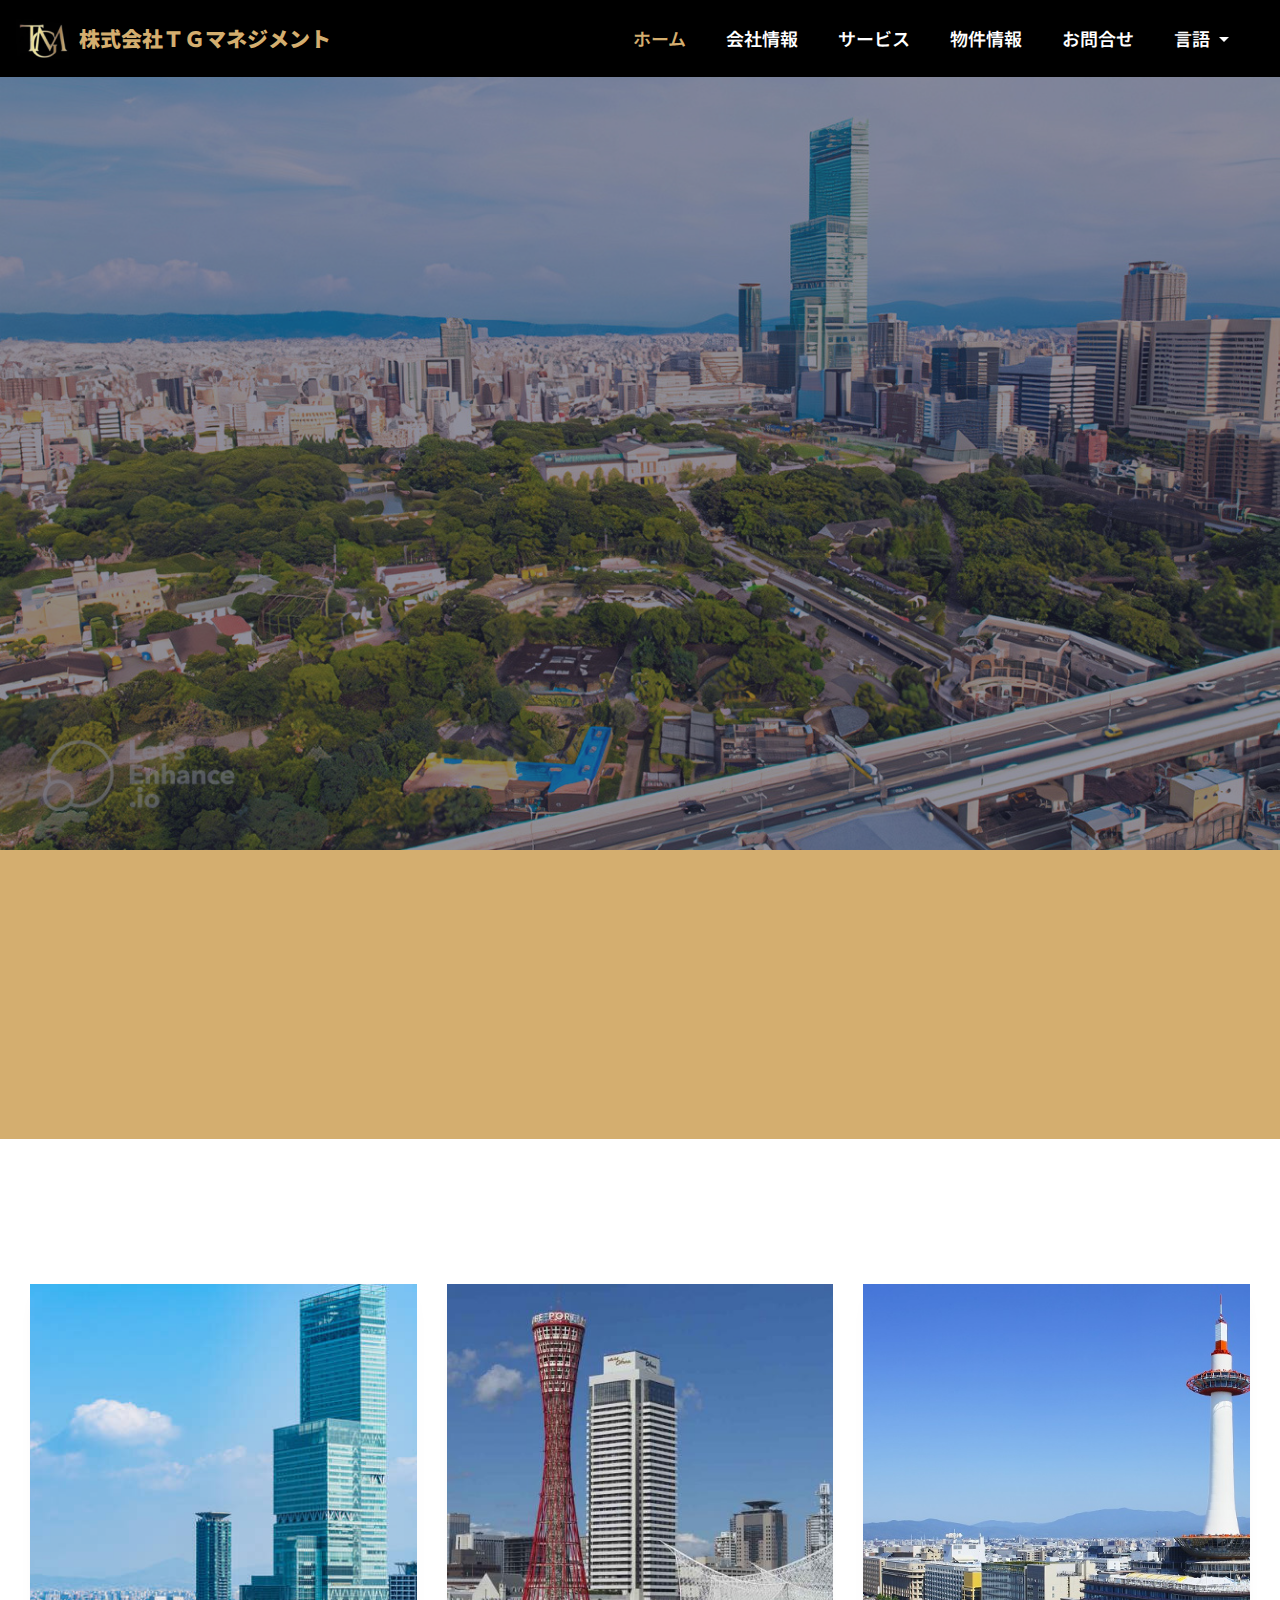
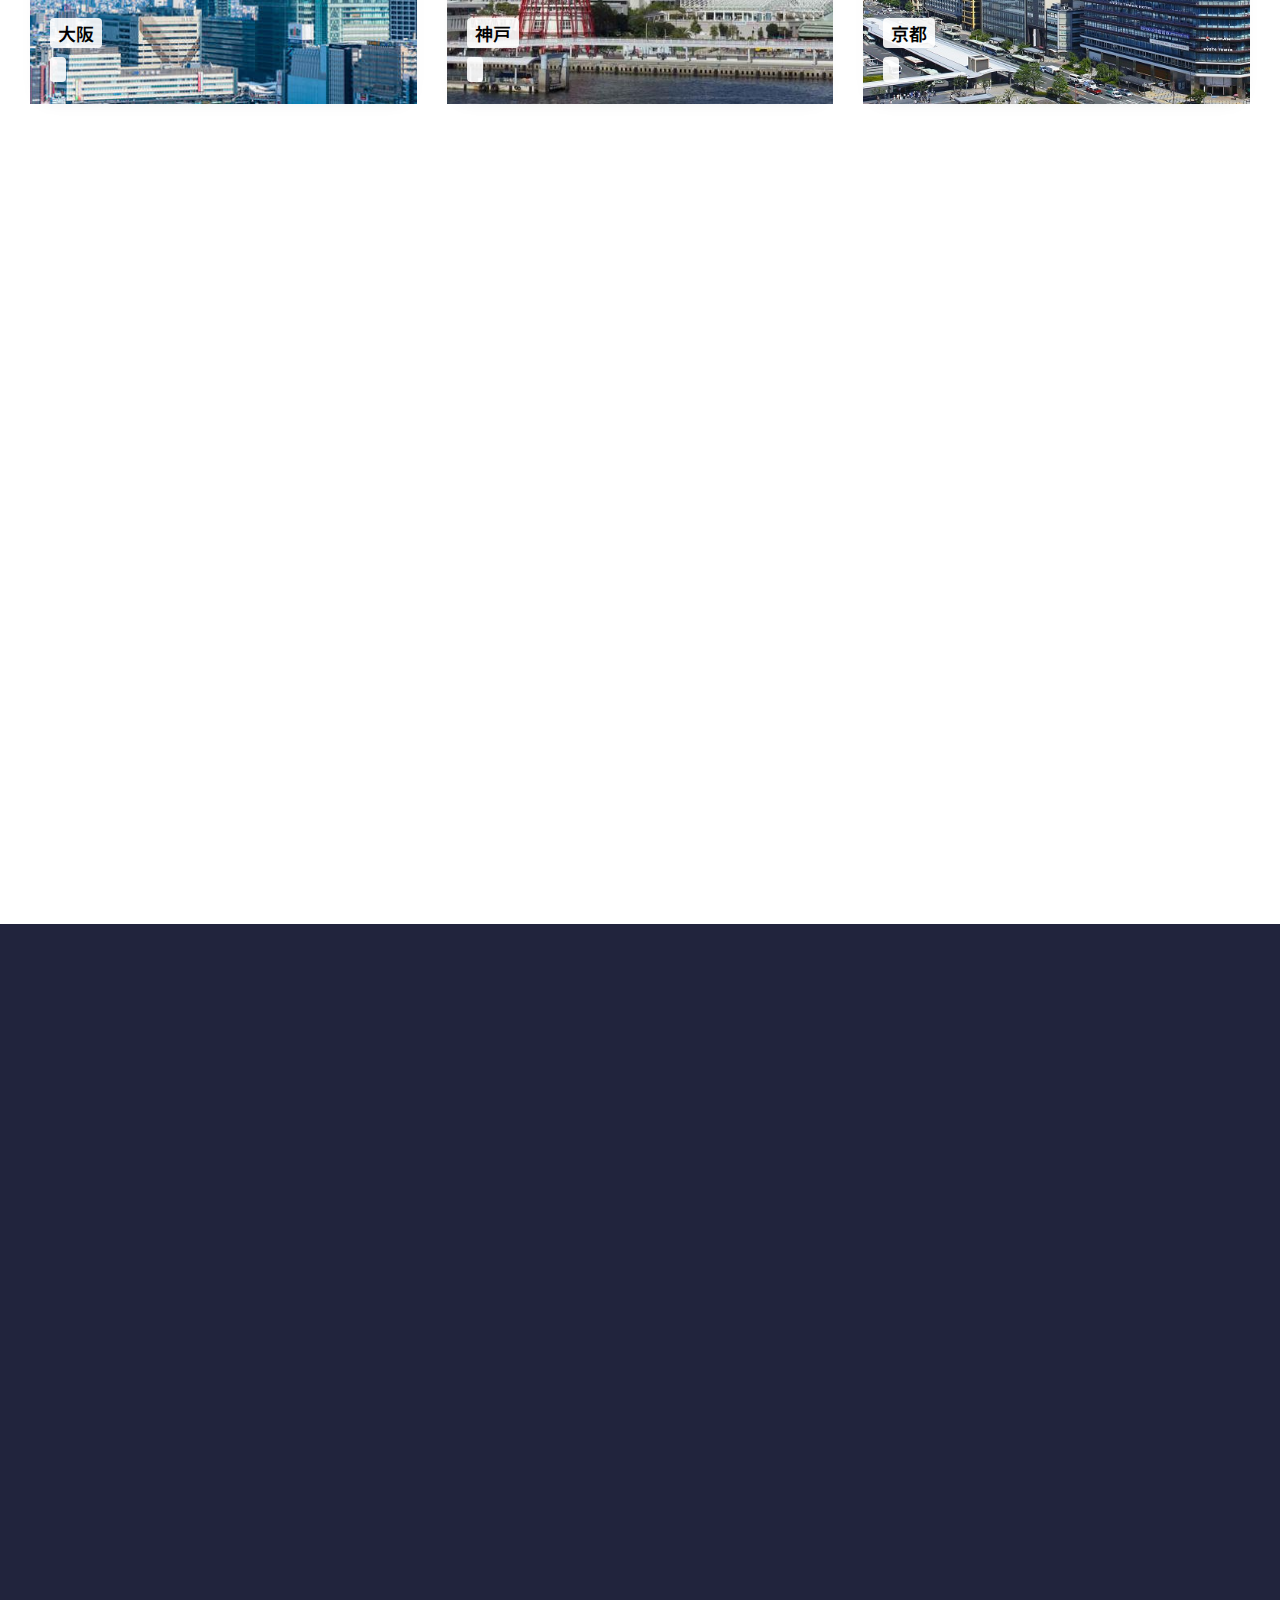
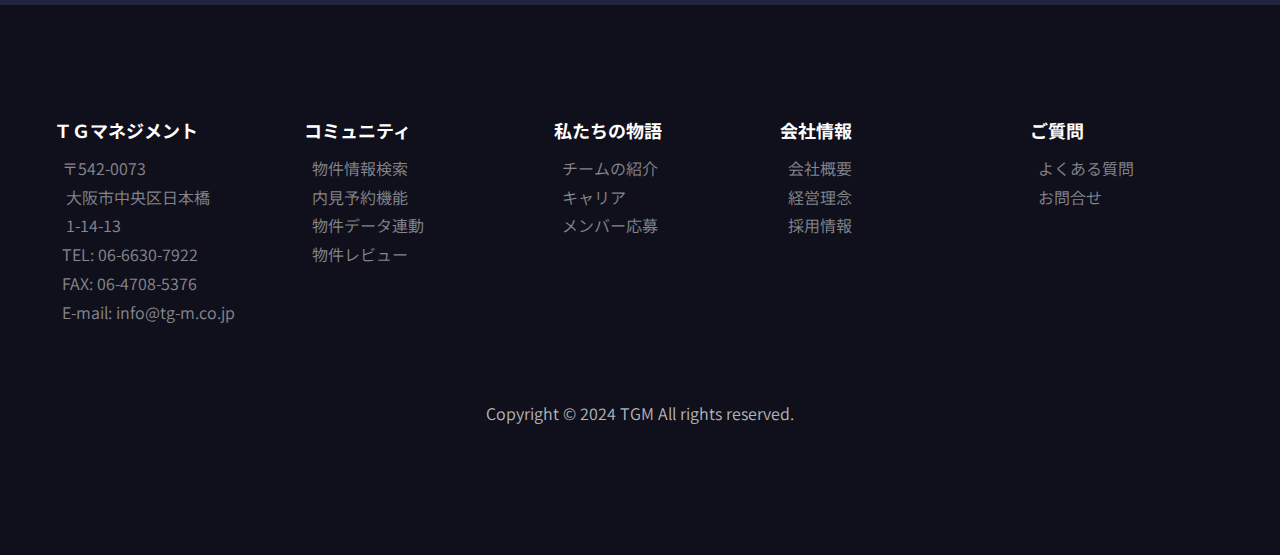
<file: index.html>
<!DOCTYPE html>
<html lang="jp">

<head>
	<title>TGM</title>
	<meta charset="utf-8">
	<meta name="viewport" content="width=device-width, initial-scale=1, shrink-to-fit=no">

	<link rel="icon" href="favicon.ico">
	<link rel="stylesheet" href="css/animate.css">

	<link rel="stylesheet" href="css/owl.carousel.min.css">
	<link rel="stylesheet" href="css/owl.theme.default.min.css">
	<link rel="stylesheet" href="css/magnific-popup.css">

	<link rel="stylesheet" href="css/flaticon.css">
	<link rel="stylesheet" href="css/style.css">
</head>

<body>

	<!-- dialog -->
	<div id="dialog" class="dialog" style="display: none;">
		<div class="dialog-content">
			<img src="images/kojitou.png" style="margin-right: 10px;">
			<span class="close-button" onclick="closeDialog()">&times;</span>
		</div>
	</div>

	<nav class="navbar navbar-expand-lg navbar-dark ftco_navbar bg-dark ftco-navbar-light" id="ftco-navbar">
		<div class="container">
			<div class="row">
				<a class="navbar-brand d-flex align-items-center " href="index.html"><img src="images/logo.png"
						style="margin-right: 10px;">
					<span style="color: #D4AE6F ; font-size: 21px;">株式会社ＴＧマネジメント</span></a>
				<button class="navbar-toggler" type="button" data-toggle="collapse" data-target="#ftco-nav"
					aria-controls="ftco-nav" aria-expanded="false" aria-label="Toggle navigation">
					<span class="oi oi-menu"></span> Menu
				</button>
			</div>

			<div class="collapse navbar-collapse" id="ftco-nav">
				<ul class="navbar-nav ml-auto">
					<li class="nav-item active"><a href="index.html" class="nav-link" style="font-size: 18px;">ホーム</a>
					</li>
					<li class="nav-item"><a href="about.html" class="nav-link" style="font-size: 18px;">会社情報</a></li>
					<li class="nav-item"><a href="services.html" class="nav-link" style="font-size: 18px;">サービス</a></li>
					<li class="nav-item"><a href="properties.html" class="nav-link" style="font-size: 18px;">物件情報</a>
					</li>
					<li class="nav-item"><a href="contact.html" class="nav-link" style="font-size: 18px;">お問合せ</a></li>
					<li class="nav-item">
						<div class="dropdown nav-link">
							<a href="#" class="dropdown-toggle" data-bs-toggle="dropdown" aria-expanded="false"
								style="font-size: 18px;">
								言語
							</a>
							<ul class="dropdown-menu dropdown-menu-end">
								<li><a class="dropdown-item" href="#">日本語</a></li>
								<li><a class="dropdown-item" href="#">简体中文</a></li>
							</ul>
						</div>
					</li>
				</ul>
			</div>


		</div>
	</nav>
	<!-- END nav -->
	<section class="hero-wrap" style="background-image: url('images/bg1_2.jpg');">
		<div class="overlay"></div>
		<div class="container">
			<div class="row no-gutters slider-text align-items-center">
				<div class="col-lg-7 col-md-6 ftco-animate d-flex align-items-end">
					<div class="text">
						<h1 class="mb-4">あなたの夢と未来、<br>そして自信に<br></h1>
						<p style="font-size: 24px;">理想なお住まいを私たちにお任せください。</p>
						<!-- <p><a href="#" class="btn btn-primary py-3 px-4" 
								style="font-size: 24px;">お勧め物件</a></p> -->
						<!-- <button class="btn btn-primary py-3 px-4" style="font-size: 24px;"
							onclick="showDialog()">お勧め物件</button> -->
					</div>
				</div>
			</div>
		</div>
	</section>

	<!-- <section class="ftco-section ftco-no-pb ftco-no-pt search-bg">
		<div class="container">
			<div class="row">
				<div class="col-md-12">
					<div class="search-wrap-1 ftco-animate p-4">
						<form action="#" class="search-property-1">
							<div class="row">
								<div class="col-lg align-items-end">
									<div class="form-group">
										<label for="#">キーワード</label>
										<div class="form-field">
											<div class="icon"><span class="fa fa-search"></span></div>
											<input type="text" class="form-control" placeholder="キーワード入力">
										</div>
									</div>
								</div>
								<div class="col-lg align-items-end">
									<div class="form-group">
										<label for="#">物件タイプ</label>
										<div class="form-field">
											<div class="select-wrap">
												<div class="icon"><span class="fa fa-chevron-down"></span></div>
												<select name="" id="" class="form-control">
													<option value="">住居</option>
													<option value="">オフィス</option>
													<option value="">店舗</option>
													<option value="">民泊</option>
												</select>
											</div>
										</div>
									</div>
								</div>
								<div class="col-lg align-items-end">
									<div class="form-group">
										<label for="#">エリア</label>
										<div class="form-field">
											<div class="icon"><span class="fa fa-search"></span></div>
											<input type="text" class="form-control" placeholder="エリア">
										</div>
									</div>
								</div>
								<div class="col-lg align-items-end">
									<div class="form-group">
										<label for="#">ご予算</label>
										<div class="form-field">
											<div class="select-wrap">
												<div class="icon"><span class="fa fa-chevron-down"></span></div>
												<select name="" id="" class="form-control">
													<option value="">￥1,000万</option>
													<option value="">￥2,000万</option>
													<option value="">￥3,000万</option>
													<option value="">￥4,000万</option>
													<option value="">￥5,000万</option>
													<option value="">￥6,000万</option>
													<option value="">￥8,000万</option>
													<option value="">￥10,000万</option>
													<option value="">￥15,000万</option>
													<option value="">￥20,000万</option>
													<option value="">￥30,000万</option>
													<option value="">￥50,000万</option>
												</select>
											</div>
										</div>
									</div>
								</div>
								<div class="col-lg align-self-end">
									<div class="form-group">
										<div class="form-field">
											<input type="submit" value="検索" class="form-control btn btn-primary"
												onclick="showDialog()">
										</div>
									</div>
								</div>
							</div>
						</form>
					</div>
				</div>
			</div>
		</div>
	</section> -->

	<section class="ftco-section ftco-no-pb ftco-no-pt bg-primary">
		<div class="container">
			<div class="row d-flex no-gutters">
				<div class="col-md-3 d-flex align-items-stretch ftco-animate">
					<div class="media block-6 services services-bg d-block text-center px-4 py-5">
						<div class="icon d-flex justify-content-center align-items-center"><span
								class="flaticon-business"></span>
						</div>
						<div class="media-body py-md-4">
							<h3>物件を買いたい</h3>
							<p>サービス概要(工事中)</p>
							<!-- <p><strong  style="color: #bebaba;">サービス概要(工事中)</strong></p> -->
						</div>
					</div>
				</div>
				<div class="col-md-3 d-flex align-items-stretch ftco-animate">
					<div class="media block-6 services services-bg services-darken d-block text-center px-4 py-5">
						<div class="icon d-flex justify-content-center align-items-center"><span
								class="flaticon-home"></span></div>
						<div class="media-body py-md-4">
							<h3>物件を売りたい</h3>
							<p>サービス概要(工事中)</p>
						</div>
					</div>
				</div>
				<div class="col-md-3 d-flex align-items-stretch ftco-animate">
					<div class="media block-6 services services-bg services-lighten d-block text-center px-4 py-5">
						<div class="icon d-flex justify-content-center align-items-center"><span
								class="flaticon-stats"></span>
						</div>
						<div class="media-body py-md-4">
							<h3>資金調達したい</h3>
							<p>サービス概要(工事中)</p>
						</div>
					</div>
				</div>
				<div class="col-md-3 d-flex align-items-stretch ftco-animate">
					<div class="media block-6 services services-bg d-block text-center px-4 py-5">
						<div class="icon d-flex justify-content-center align-items-center"><span
								class="flaticon-quarantine"></span>
						</div>
						<div class="media-body py-md-4">
							<h3>資産運用したい</h3>
							<p>サービス概要(工事中)</p>
						</div>
					</div>
				</div>
			</div>
		</div>
	</section>

	<section class="ftco-section ftco-no-pt">
		<div class="container">
			<div class="row justify-content-center">
				<div class="col-md-12 heading-section text-center ftco-animate mb-5">
					<span class="subheading">物件情報</span>
					<h2 class="mb-2">この都市の最新物件</h2>
				</div>
			</div>
			<div class="row">
				<div class="col-md-4">
					<a href="#" class="search-place img" style="background-image: url(images/place1.jpg);"
						onclick="showDialog()">
						<div class="desc">
							<h3><span>大阪</span></h3>
							<span></span>
						</div>
					</a>
				</div>
				<div class="col-md-4">
					<a href="#" class="search-place img" style="background-image: url(images/place5.jpg); "
						onclick="showDialog()">
						<div class="desc">
							<h3><span>神戸</span></h3>
							<span></span>
						</div>
					</a>
				</div>

				<div class="col-md-4">
					<a href="#" class="search-place img" style="background-image: url(images/place2.jpg);"
						onclick="showDialog()">
						<div class="desc">
							<h3><span>京都</span></h3>
							<span></span>
						</div>
					</a>
				</div>
			</div>
		</div>
	</section>

	<section class="ftco-section">
		<div class="container">
			<div class="row justify-content-center">
				<div class="col-md-12 heading-section text-center ftco-animate mb-5">
					<span class="subheading">私たちが提供するもの</span>
					<h2 class="mb-2">注目の物件</h2>
				</div>
			</div>
			<div class="row ftco-animate">
				<div class="col-md-12">
					<div class="carousel-properties owl-carousel">
						<!-- *******************物件DATA保存　開始************************ -->
						<div class="item">
						<!-- 2024/5/24 追加 -->
							<div class="property-wrap ftco-animate">
								<a href="detail6.html" target="_blank" class="img"
									style="background-image: url(images/work6-01s.jpg);">
									<div class="rent-sale">
										<span class="rent">売買</span>
									</div>
									<p class="price"><span class="orig-price">￥35,800,000</span></p>
								</a>
								<div class="text">
									<ul class="property_list">
										<li><span class="flaticon-bed"></span>5F/15F</li>
										<li><span class="flaticon-bathtub"></span>2LDK</li>
										<li><span class="flaticon-floor-plan"></span>51.52m²</li>
									</ul>
									<h3><a href="#">ソシオタワー南船場</a></h3>
									<span class="location">大阪</span>
									<!-- <a href="#" class="d-flex align-items-center justify-content-center btn-custom">
										<span class="fa fa-link"></span>
									</a> -->
									<div class="list-team d-flex align-items-center mt-2 pt-2 border-top">
										<div class="d-flex align-items-center">
											<!-- <div class="img" style="background-image: url(images/person_1.jpg);"></div>
				        					<h3 class="ml-2">John Dorf</h3> -->
										</div>
										<span class="text-right">1週間前</span>
									</div>
								</div>
							</div>
						</div>
						<div class="item">
							<div class="property-wrap ftco-animate">
								<a href="detail1.html" target="_blank" class="img"
									style="background-image: url(images/work1.jpg);">
									<div class="rent-sale">
										<span class="sale">Sold Out</span>
									</div>
									<p class="price"><span class="orig-price">￥79,800,000</span></p>
								</a>
								<div class="text">
									<ul class="property_list">
										<li><span class="flaticon-bed"></span>26F/31F</li>
										<li><span class="flaticon-bathtub"></span>3LDK</li>
										<li><span class="flaticon-floor-plan"></span>81.97m²</li>
									</ul>
									<h3><a href="#">タワーザ上町台</a></h3>
									<span class="location">大阪</span>
									<!-- <a href="#" class="d-flex align-items-center justify-content-center btn-custom">
										<span class="fa fa-link"></span>
									</a> -->
									<div class="list-team d-flex align-items-center mt-2 pt-2 border-top">
										<div class="d-flex align-items-center">
											<!-- <div class="img" style="background-image: url(images/person_1.jpg);"></div>
				        					<h3 class="ml-2">John Dorf</h3> -->
										</div>
										<span class="text-right">1週間前</span>
									</div>
								</div>
							</div>
						</div>
						<div class="item">
							<div class="property-wrap ftco-animate">
								<a href="detail2.html" target="_blank" class="img"
									style="background-image: url(images/work2.jpg);">
									<div class="rent-sale">
										<span class="sale">Sold Out</span>
									</div>
									<p class="price"><span class="orig-price">￥65,000,000</span></p>
								</a>
								<div class="text">
									<ul class="property_list">
										<li><span class="flaticon-bed"></span>14F/30F</li>
										<li><span class="flaticon-bathtub"></span>2LDK</li>
										<li><span class="flaticon-floor-plan"></span>54.66m²</li>
									</ul>
									<h3><a href="#">クレビアタワー大阪本町</a></h3>
									<span class="location">大阪</span>
									<!-- <a href="#" class="d-flex align-items-center justify-content-center btn-custom">
										<span class="fa fa-link"></span>
									</a> -->
									<div class="list-team d-flex align-items-center mt-2 pt-2 border-top">
										<div class="d-flex align-items-center">
											<!-- <div class="img" style="background-image: url(images/person_1.jpg);"></div>
				        					<h3 class="ml-2">John Dorf</h3> -->
										</div>
										<span class="text-right">3週間前</span>
									</div>
								</div>
							</div>
						</div>
						<div class="item">
							<div class="property-wrap ftco-animate">
								<!-- <a href="detail4.html" target="_blank" class="img"
									style="background-image: url(images/work4.jpg);">
									<div class="rent-sale">
										<span class="rent">Sale Out</span>
									</div>
									<p class="price"><span class="orig-price">￥57,800,000</span></p>
								</a> -->
								
								<a href="detail4.html" target="_blank" class="img"
									style="background-image: url(images/work4.jpg);">
									<div class="rent-sale">
										<span class="sale">Sold Out</span>
									</div>
									<p class="price"><span class="orig-price">￥57,800,000</span></p>
								</a>

								<div class="text">
									<ul class="property_list">
										<li><span class="flaticon-bed"></span>5F/15F</li>
										<li><span class="flaticon-bathtub"></span>2LDK</li>
										<li><span class="flaticon-floor-plan"></span>63.40m²</li>
									</ul>
									<h3><a href="#">ブランズ大阪松屋町</a></h3>
									<span class="location">大阪</span>
									<!-- <a href="#" class="d-flex align-items-center justify-content-center btn-custom">
										<span class="fa fa-link"></span>
									</a> -->
									<div class="list-team d-flex align-items-center mt-2 pt-2 border-top">
										<div class="d-flex align-items-center">
											<!-- <div class="img" style="background-image: url(images/person_1.jpg);"></div>
				        					<h3 class="ml-2">John Dorf</h3> -->
										</div>
										<span class="text-right">1週間前</span>
									</div>
								</div>
							</div>
						</div>
						<div class="item">
							<div class="property-wrap ftco-animate">
								<a href="detail5.html" target="_blank" class="img"
									style="background-image: url(images/work5.jpg);">
									<div class="rent-sale">
										<span class="rent">売買</span>
									</div>
									<p class="price"><span class="orig-price">￥156,000,000</span></p>
								</a>
								<div class="text">
									<ul class="property_list">
										<li><span class="flaticon-bed"></span>14F/36F</li>
										<li><span class="flaticon-bathtub"></span>3LDK</li>
										<li><span class="flaticon-floor-plan"></span>壁芯 85.31m²</li>
									</ul>
									<h3><a href="#">プレミストタワー靱本町</a></h3>
									<span class="location">大阪</span>
									<!-- <a href="#" class="d-flex align-items-center justify-content-center btn-custom">
										<span class="fa fa-link"></span>
									</a> -->
									<div class="list-team d-flex align-items-center mt-2 pt-2 border-top">
										<div class="d-flex align-items-center">
											<!-- <div class="img" style="background-image: url(images/person_1.jpg);"></div>
				        					<h3 class="ml-2">John Dorf</h3> -->
										</div>
										<span class="text-right">1週間前</span>
									</div>
								</div>
							</div>
						</div>
						<!-- *******************物件DATA保存　終了************************ -->
					</div>
				</div>
			</div>
		</div>
	</section>

	<section class="ftco-section services-section bg-darken">
		<div class="container">
			<div class="row justify-content-center">
				<div class="col-md-12 text-center heading-section heading-section-white ftco-animate">
					<span class="subheading">作業の流れ</span>
					<h2 class="mb-3">使い方</h2>
				</div>
			</div>
			<div class="row">
				<div class="col-md-3 d-flex align-self-stretch ftco-animate">
					<div class="media block-6 services services-2">
						<div class="media-body py-md-4 text-center">
							<div class="icon mb-1 d-flex align-items-center justify-content-center"><span>01</span>
								<img src="images/blob.svg" alt="">
							</div>
							<h3>物件のご提案</h3>
							<!-- <p>A small river named Duden flows by their place and supplies it with the necessary regelialia.</p> -->
						</div>
					</div>
				</div>
				<div class="col-md-3 d-flex align-self-stretch ftco-animate">
					<div class="media block-6 services services-2">
						<div class="media-body py-md-4 text-center">
							<div class="icon mb-1 d-flex align-items-center justify-content-center"><span>02</span>
								<img src="images/blob.svg" alt="">
							</div>
							<h3>お客様からのご相談</h3>
							<!-- <p>A small river named Duden flows by their place and supplies it with the necessary regelialia.</p> -->
						</div>
					</div>
				</div>
				<div class="col-md-3 d-flex align-self-stretch ftco-animate">
					<div class="media block-6 services services-2">
						<div class="media-body py-md-4 text-center">
							<div class="icon mb-1 d-flex align-items-center justify-content-center"><span>03</span>
								<img src="images/blob.svg" alt="">
							</div>
							<h3>物件案内</h3>
							<!-- <p>A small river named Duden flows by their place and supplies it with the necessary regelialia.</p> -->
						</div>
					</div>
				</div>
				<div class="col-md-3 d-flex align-self-stretch ftco-animate">
					<div class="media block-6 services services-2">
						<div class="media-body py-md-4 text-center">
							<div class="icon mb-1 d-flex align-items-center justify-content-center"><span>04</span>
								<img src="images/blob.svg" alt="">
							</div>
							<h3>申し込み</h3>
							<!-- <p>A small river named Duden flows by their place and supplies it with the necessary regelialia.</p> -->
						</div>
					</div>
				</div>
				<div class="col-md-3 d-flex align-self-stretch ftco-animate">
					<div class="media block-6 services services-2">
						<div class="media-body py-md-4 text-center">
							<div class="icon mb-1 d-flex align-items-center justify-content-center"><span>05</span>
								<img src="images/blob.svg" alt="">
							</div>
							<h3>契約</h3>
							<!-- <p>A small river named Duden flows by their place and supplies it with the necessary regelialia.</p> -->
						</div>
					</div>
				</div>
				<div class="col-md-3 d-flex align-self-stretch ftco-animate">
					<div class="media block-6 services services-2">
						<div class="media-body py-md-4 text-center">
							<div class="icon mb-1 d-flex align-items-center justify-content-center"><span>06</span>
								<img src="images/blob.svg" alt="">
							</div>
							<h3>履行管理</h3>
							<!-- <p>A small river named Duden flows by their place and supplies it with the necessary regelialia.</p> -->
						</div>
					</div>
				</div>
				<div class="col-md-3 d-flex align-self-stretch ftco-animate">
					<div class="media block-6 services services-2">
						<div class="media-body py-md-4 text-center">
							<div class="icon mb-1 d-flex align-items-center justify-content-center"><span>07</span>
								<img src="images/blob.svg" alt="">
							</div>
							<h3>引渡</h3>
							<!-- <p>A small river named Duden flows by their place and supplies it with the necessary regelialia.</p> -->
						</div>
					</div>
				</div>
				<div class="col-md-3 d-flex align-self-stretch ftco-animate">
					<div class="media block-6 services services-2">
						<div class="media-body py-md-4 text-center">
							<div class="icon mb-1 d-flex align-items-center justify-content-center"><span>08</span>
								<img src="images/blob.svg" alt="">
							</div>
							<h3>アフターフォロー</h3>
							<!-- <p>A small river named Duden flows by their place and supplies it with the necessary regelialia.</p> -->
						</div>
					</div>
				</div>
			</div>
		</div>
	</section>

	<footer class="ftco-footer ftco-section">
		<div class="container">
			<div class="row mb-5">

				<div class="col-md">
					<div class="ftco-footer-widget mb-4 ml-md-4">
						<h2 class="ftco-heading-2">ＴＧマネジメント</h2>
						<a href="about.html">
							<ul class="list-unstyled">
								<a href="about.html">
									<div>
										<li><span class="fa fa-chevron-right mr-2"></span>〒542-0073 </li>
										<li><span class="fa fa-chevron-right mr-2"></span>&nbsp;大阪市中央区日本橋 </li>
										<li><span class="fa fa-chevron-right mr-2"></span>&nbsp;1-14-13</li>
										<!--<li><a href="#"><span class="fa fa-chevron-right mr-2"></span>&nbsp;サンオフェス日本橋4F</a>　-->
										<li><span class="fa fa-chevron-right mr-2"></span>TEL: 06-6630-7922</li>
										<li><span class="fa fa-chevron-right mr-2"></span>FAX: 06-4708-5376</li>
										<li><span class="fa fa-chevron-right mr-2"></span>E-mail:
											info@tg-m.co.jp
										</li>
									</div>
								</a>
							</ul>

					</div>
				</div>

				<div class="col-md">
					<div class="ftco-footer-widget mb-4 ml-md-4">
						<h2 class="ftco-heading-2">コミュニティ</h2>
						<ul class="list-unstyled">
							<div onclick="showDialog()">
								<li><a href="#"><span class="fa fa-chevron-right mr-2"></span>物件情報検索</a></li>
								<li><a href="#"><span class="fa fa-chevron-right mr-2"></span>内見予約機能</a></li>
								<li><a href="#"><span class="fa fa-chevron-right mr-2"></span>物件データ連動</a></li>
								<li><a href="#"><span class="fa fa-chevron-right mr-2"></span>物件レビュー</a></li>
							</div>
						</ul>
					</div>
				</div>
				<div class="col-md">
					<div class="ftco-footer-widget mb-4 ml-md-4">
						<h2 class="ftco-heading-2">私たちの物語</h2>
						<ul class="list-unstyled">
							<div onclick="showDialog()">
								<li><a href="#"><span class="fa fa-chevron-right mr-2"></span>チームの紹介</a></li>
								<li><a href="#"><span class="fa fa-chevron-right mr-2"></span>キャリア</a></li>
								<li><a href="#"><span class="fa fa-chevron-right mr-2"></span>メンバー応募</a></li>
							</div>
						</ul>
					</div>
				</div>
				<div class="col-md">
					<div class="ftco-footer-widget mb-4">
						<h2 class="ftco-heading-2">会社情報</h2>
						<ul class="list-unstyled">
							<div>
								<li><a href="about.html"><span class="fa fa-chevron-right mr-2"></span>会社概要</a></li>
								<li><a href="about.html"><span class="fa fa-chevron-right mr-2"></span>経営理念</a></li>
								<li><a href="about.html"><span class="fa fa-chevron-right mr-2"></span>採用情報</a></li>
							</div>
						</ul>
					</div>
				</div>
				<div class="col-md">
					<div class="ftco-footer-widget mb-2">
						<h2 class="ftco-heading-2">ご質問</h2>
						<ul class="list-unstyled">
							<div>
								<li><a href="contact.html"><span class="fa fa-chevron-right mr-2"></span>よくある質問</a></li>
								<li><a href="contact.html"><span class="fa fa-chevron-right mr-2"></span>お問合せ</a></li>
							</div>
						</ul>
					</div>
				</div>
			</div>
			<div class="row">
				<div class="col-md-12 text-center">

					<p>Copyright &copy; 2024 TGM All rights reserved.<a target="_blank"></a></p>
				</div>
			</div>
		</div>
	</footer>

	<!-- loader -->
	<div id="ftco-loader" class="show fullscreen"><svg class="circular" width="48px" height="48px">
			<circle class="path-bg" cx="24" cy="24" r="22" fill="none" stroke-width="4" stroke="#eeeeee" />
			<circle class="path" cx="24" cy="24" r="22" fill="none" stroke-width="4" stroke-miterlimit="10"
				stroke="#F96D00" />
		</svg></div>


	<script src="js/jquery.min.js"></script>
	<script src="js/jquery-migrate-3.0.1.min.js"></script>
	<script src="js/popper.min.js"></script>
	<script src="js/bootstrap.min.js"></script>
	<script src="js/jquery.easing.1.3.js"></script>
	<script src="js/jquery.waypoints.min.js"></script>
	<script src="js/jquery.stellar.min.js"></script>
	<script src="js/owl.carousel.min.js"></script>
	<script src="js/jquery.magnific-popup.min.js"></script>
	<script src="js/jquery.animateNumber.min.js"></script>
	<script src="js/scrollax.min.js"></script>

	<script src="js/google-map.js"></script>
	<script src="js/main.js"></script>
	<script>
		function showDialog() {
			event.preventDefault();
			document.getElementById('dialog').style.display = "flex";
		}

		function closeDialog() {
			event.preventDefault();
			document.getElementById('dialog').style.display = "none";
		}
	</script>
	<script>
		const dropdown = document.querySelector('.dropdown');

		dropdown.addEventListener('click', () => {
			const dropdownMenu = dropdown.querySelector('.dropdown-menu');

			if (dropdownMenu.classList.contains('show')) {
				dropdownMenu.classList.remove('show');
			} else {
				dropdownMenu.classList.add('show');
			}
		});
	</script>

	<style>
		.dropdown-menu.show {
			display: block;
		}

		.dropdown-menu {
			display: none;
		}

		.dropdown-item {
			display: flex;
			align-items: center;
		}

		.nav-link:hover {
			cursor: pointer;
		}

		.navbar {
			position: fixed;
			left: 0;
			z-index: 100;
			background-color: #000000 !important;
			position: absolute;
			top: 0;
			width: 100%;
		}

		.navbar.scrolled {
			background-color: #000000 !important;
			/* color: #ffffff !important; */
		}

		.navbar.scrolled .nav-link {
			background-color: #000000 !important;
			color: #ffffff !important;
		}

		@media (max-width: 768px) {
			.navbar-brand {
				position: static;
			}
		}

		.navbar .nav-item .nav-link .active {
			color: #ffffff !important;
			/* 设置字体颜色为白色  !important */
		}
	</style>
	<style>
		#dialog {
			display: none;
			/* 默认情况下，对话框是隐藏的 */
			position: fixed;
			top: 50%;
			left: 50%;
			transform: translate(-50%, -50%);
			width: 656px;
			height: 480px;
			background-color: #B0E0E6;
			z-index: 10;
			justify-content: center;
			align-items: center;
			/* background-image: url(images/kojitou.png); */
		}

		#dialog .dialog-content {
			width: 50%;
			height: 50%;
			text-align: center;
			/* background-color: #808080;  */
			background-color: #B0E0E6;
		}

		#dialog .close-button {
			position: absolute;
			top: 0;
			right: 0;
			font-size: 24px;
			cursor: pointer;
		}

		#dialog .close-button:hover {
			color: #000;
		}

		#dialog img {
			margin: 0 auto;
			/* width: 328px;
			height: 240px; */
		}
	</style>
</body>

</html>
</file>
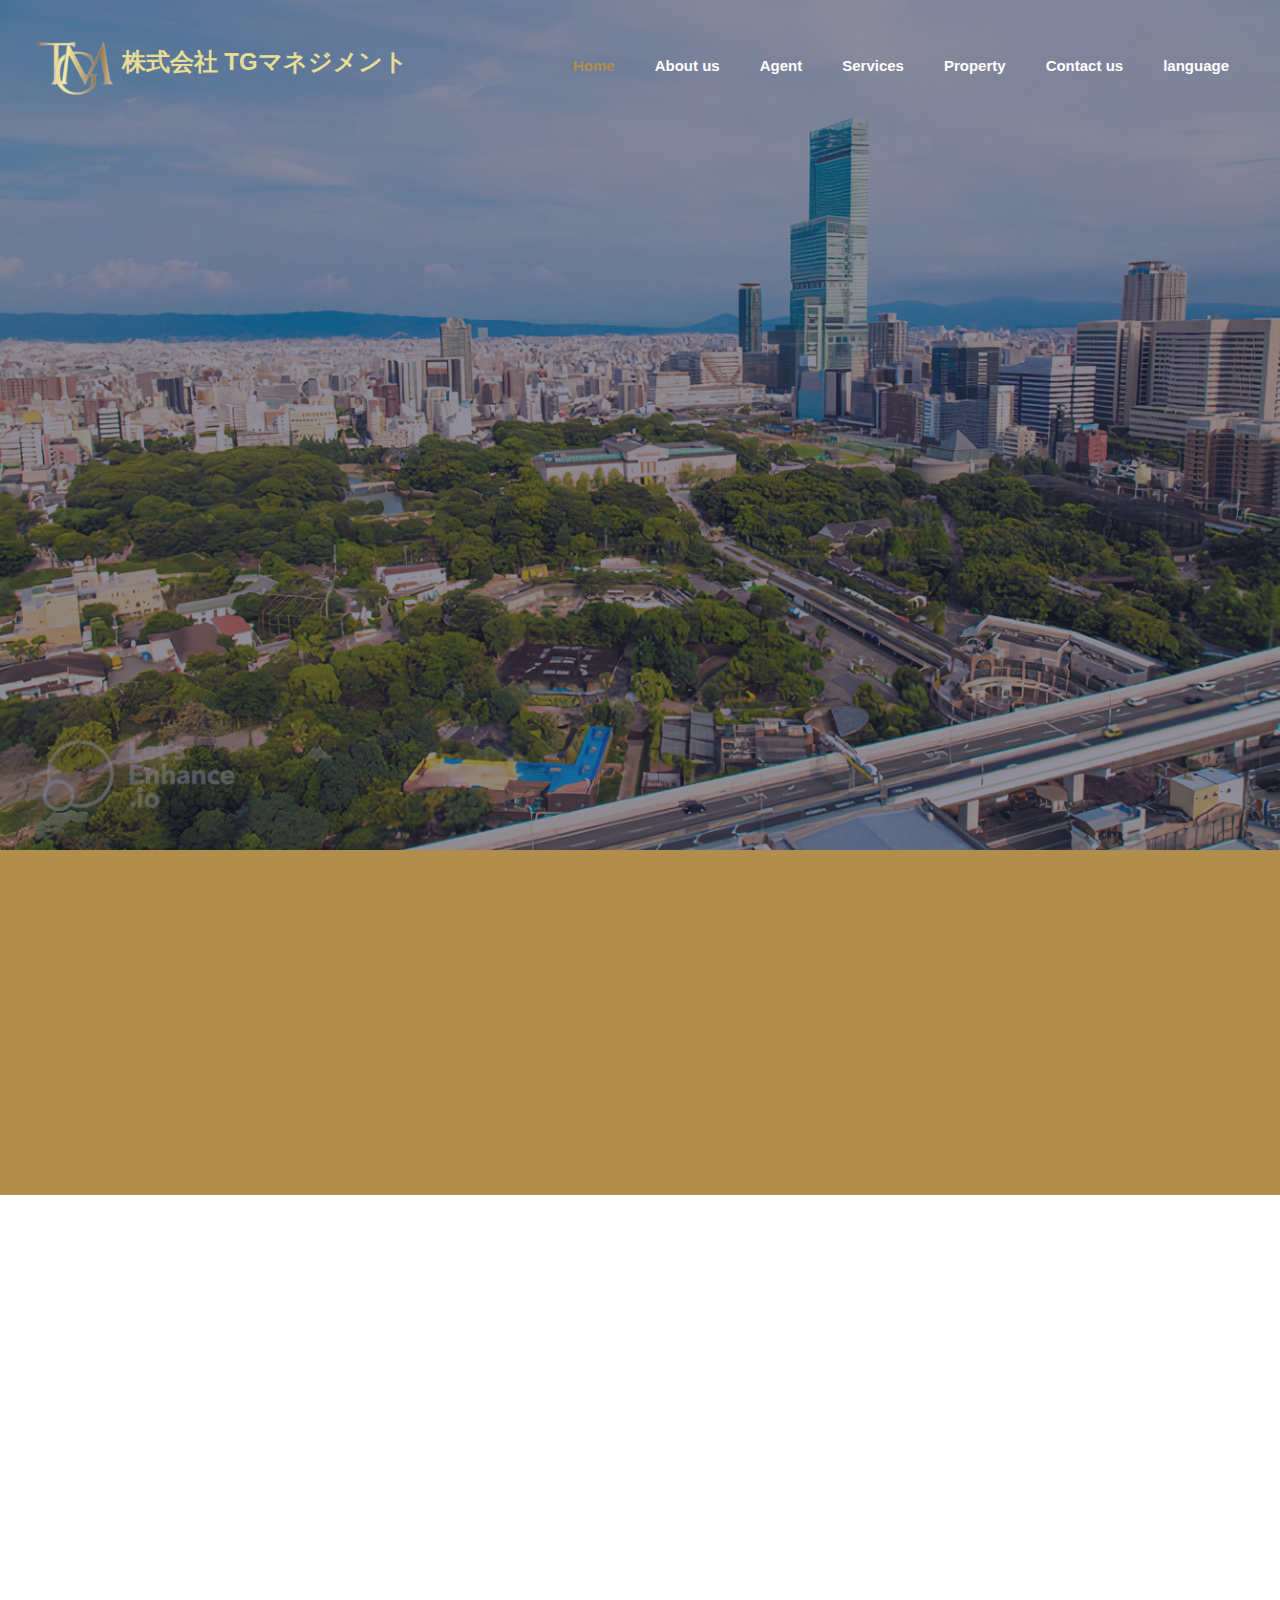
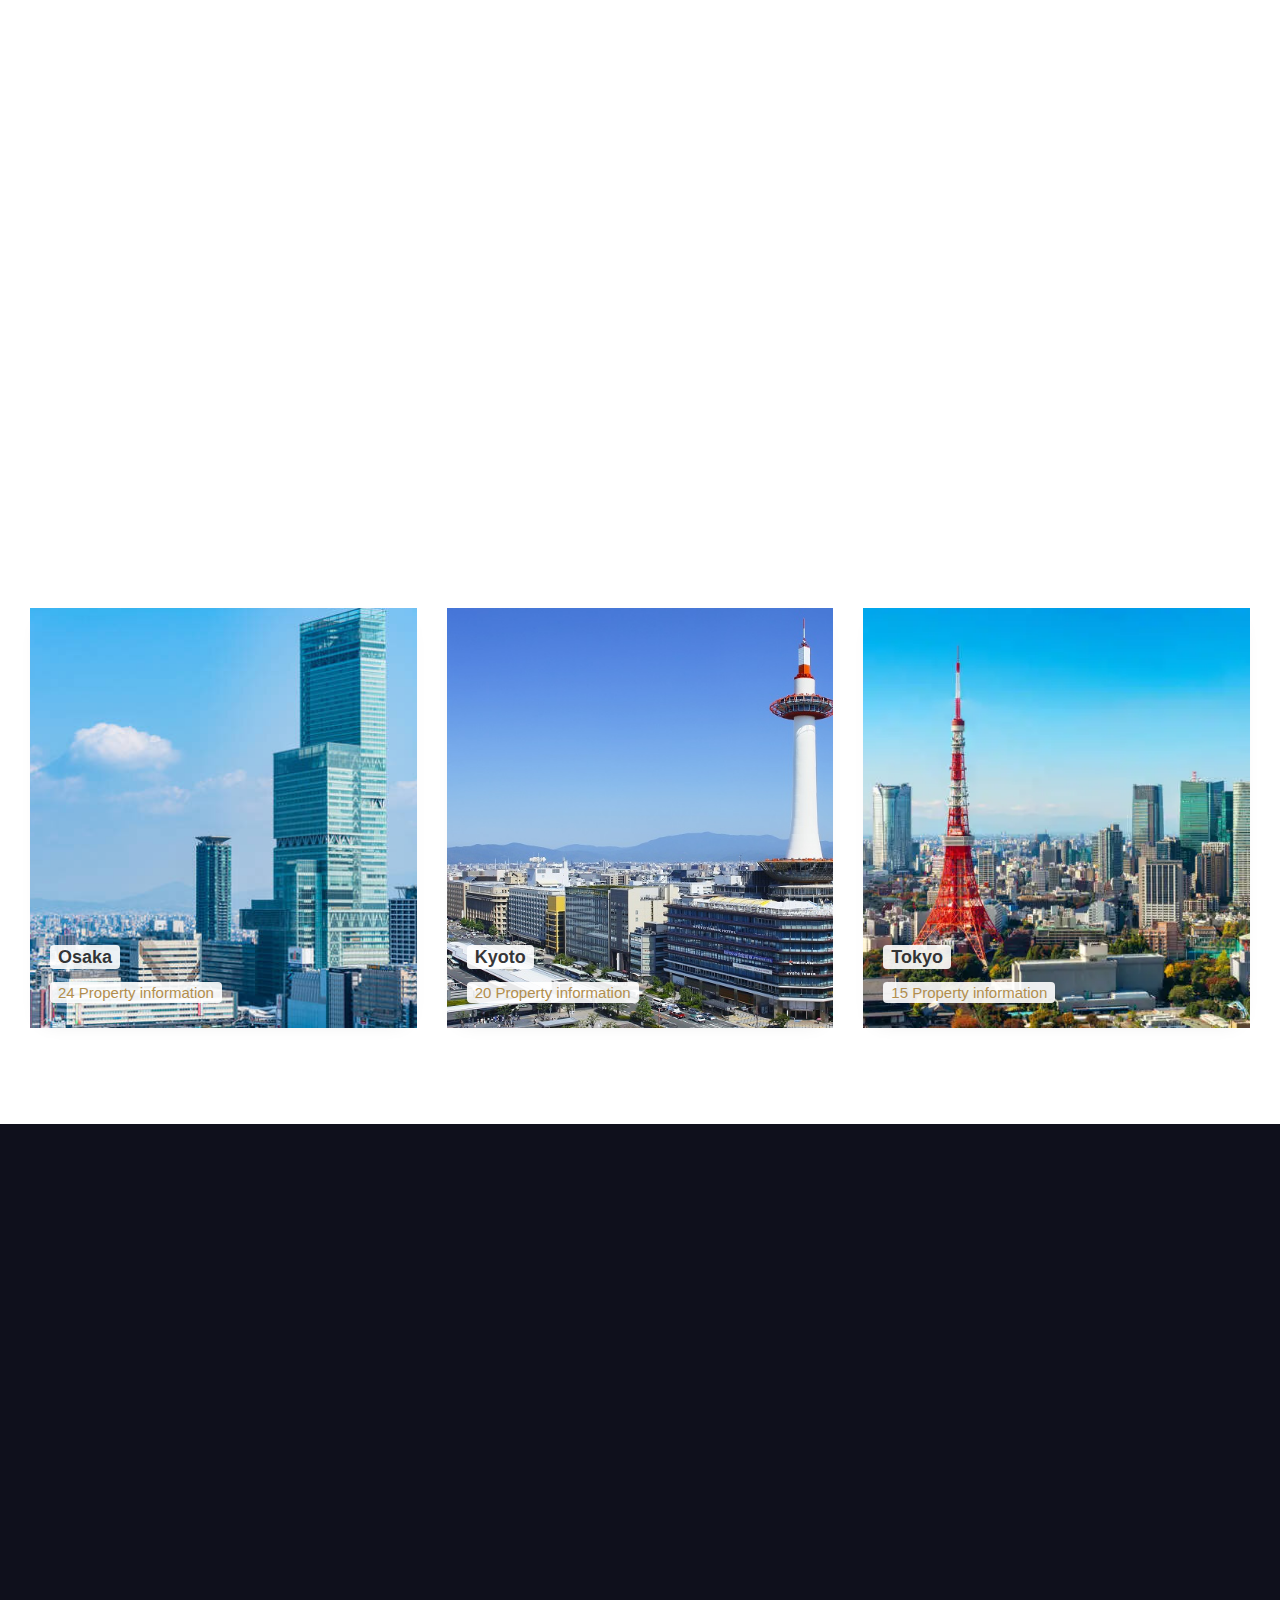
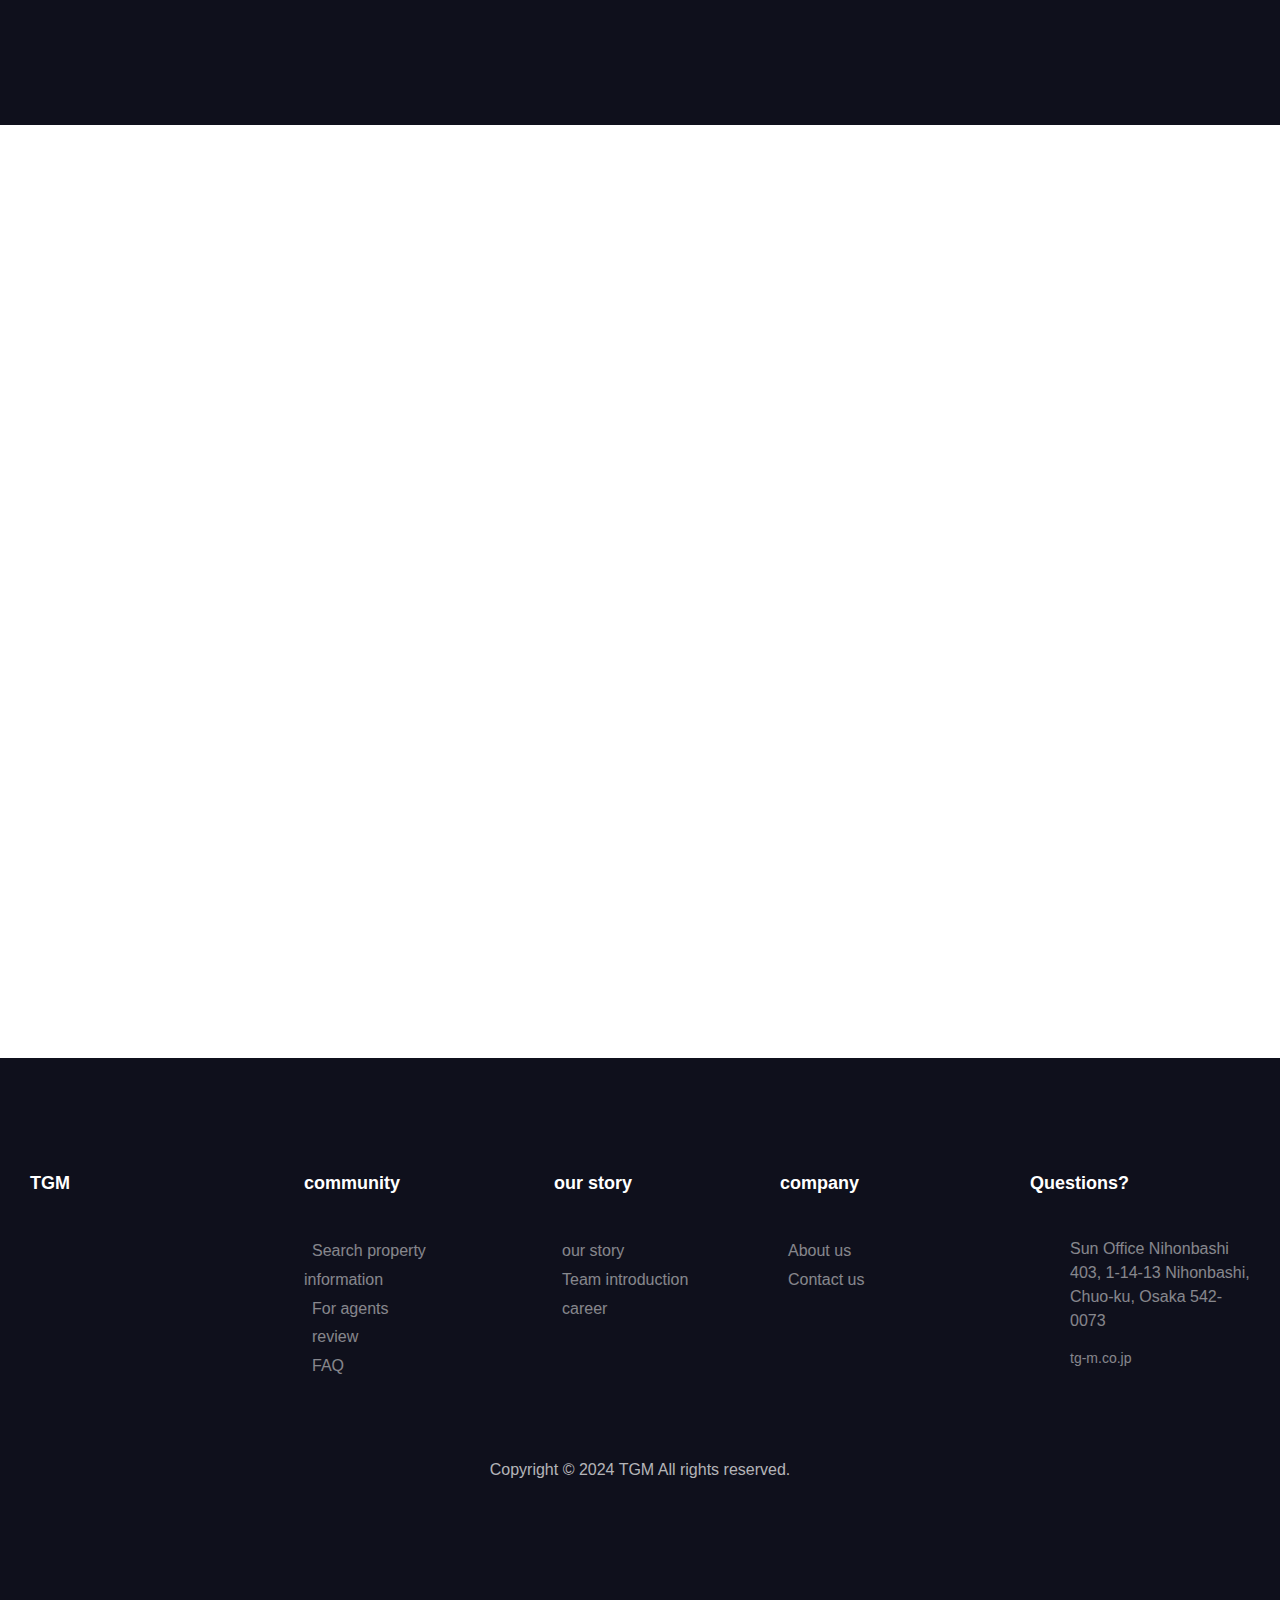
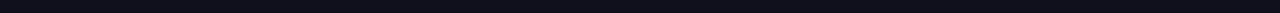
<file: en/index.html>
<!DOCTYPE html>
<html lang="en">

<head>
	<title>TGM</title>
	<meta charset="utf-8">
	<meta name="viewport" content="width=device-width, initial-scale=1, shrink-to-fit=no">


	<link rel="icon" href="favicon.ico">


	<link rel="stylesheet" href="css/animate.css">

	<link rel="stylesheet" href="css/owl.carousel.min.css">
	<link rel="stylesheet" href="css/owl.theme.default.min.css">
	<link rel="stylesheet" href="css/magnific-popup.css">

	<link rel="stylesheet" href="css/flaticon.css">
	<link rel="stylesheet" href="css/style.css">
</head>

<body>

	<nav class="navbar navbar-expand-lg navbar-dark ftco_navbar bg-dark ftco-navbar-light" id="ftco-navbar">
		<div class="container">
			<a class="navbar-brand" href="index.html"><img src="images/logo.png" alt="TG Management">
				<span style="color: #E8DD95; font-size: 24px;">株式会社 TGマネジメント</span></a>
			<button class="navbar-toggler" type="button" data-toggle="collapse" data-target="#ftco-nav"
				aria-controls="ftco-nav" aria-expanded="false" aria-label="Toggle navigation">
				<span class="oi oi-menu"></span> Menu
			</button>

			<div class="collapse navbar-collapse" id="ftco-nav">
				<ul class="navbar-nav ml-auto">
					<li class="nav-item active"><a href="index.html" class="nav-link">Home</a></li>
					<li class="nav-item"><a href="about.html" class="nav-link">About us</a></li>
					<li class="nav-item"><a href="agent.html" class="nav-link">Agent</a></li>
					<li class="nav-item"><a href="services.html" class="nav-link">Services</a></li>
					<li class="nav-item"><a href="properties.html" class="nav-link">Property</a></li>
					<!-- <li class="nav-item"><a href="blog.html" class="nav-link">ブログ</a></li> -->
					<li class="nav-item"><a href="contact.html" class="nav-link">Contact us</a></li>
					<li class="nav-item">
						<div class="dropdown nav-link">
							language
							<div class="dropdown-menu">
								<a href="../zh/index.html">简体中文</a>
								<a href="../index.html">日本語</a>
								<a href="./index.html">English</a>
							</div>
						</div>
					</li>
				</ul>
			</div>

		</div>
	</nav>
	<!-- END nav -->

	<section class="hero-wrap" style="background-image: url('images/bg1_2.jpg');">
		<div class="overlay"></div>
		<div class="container">
			<div class="row no-gutters slider-text align-items-center">
				<div class="col-lg-7 col-md-6 ftco-animate d-flex align-items-end">
					<div class="text">
						<h1 class="mb-4">your dreams and future, <br>and confidence</h1>
						<p style="font-size: 18px;">Leave your ideal home to us.</p>
						<p><a href="#" class="btn btn-primary py-3 px-4">Recommended property display</a></p>
					</div>
				</div>
			</div>
		</div>
	</section>

	<section class="ftco-section ftco-no-pb ftco-no-pt search-bg">
		<div class="container">
			<div class="row">
				<div class="col-md-12">
					<div class="search-wrap-1 ftco-animate p-4">
						<form action="#" class="search-property-1">
							<div class="row">
								<div class="col-lg align-items-end">
									<div class="form-group">
										<label for="#">keyword</label>
										<div class="form-field">
											<div class="icon"><span class="fa fa-search"></span></div>
											<input type="text" class="form-control" placeholder="Keyword input">
										</div>
									</div>
								</div>
								<div class="col-lg align-items-end">
									<div class="form-group">
										<label for="#">Property type</label>
										<div class="form-field">
											<div class="select-wrap">
												<div class="icon"><span class="fa fa-chevron-down"></span></div>
												<select name="" id="" class="form-control">
													<option value="">residence</option>
													<option value="">office</option>
													<option value="">store</option>
												</select>
											</div>
										</div>
									</div>
								</div>
								<div class="col-lg align-items-end">
									<div class="form-group">
										<label for="#">position</label>
										<div class="form-field">
											<div class="icon"><span class="fa fa-search"></span></div>
											<input type="text" class="form-control" placeholder="position">
										</div>
									</div>
								</div>
								<div class="col-lg align-items-end">
									<div class="form-group">
										<label for="#">price limit</label>
										<div class="form-field">
											<div class="select-wrap">
												<div class="icon"><span class="fa fa-chevron-down"></span></div>
												<select name="" id="" class="form-control">
													<option value="">￥5,000</option>
													<option value="">￥5,000</option>
													<option value="">￥50,000</option>
													<option value="">￥100,000</option>
													<option value="">￥200,000</option>
													<option value="">￥300,000</option>
													<option value="">￥400,000</option>
													<option value="">￥500,000</option>
													<option value="">￥600,000</option>
													<option value="">￥700,000</option>
													<option value="">￥800,000</option>
													<option value="">￥900,000</option>
													<option value="">￥1,000,000</option>
													<option value="">￥2,000,000</option>
												</select>
											</div>
										</div>
									</div>
								</div>
								<div class="col-lg align-self-end">
									<div class="form-group">
										<div class="form-field">
											<input type="submit" value="Search" class="form-control btn btn-primary">
										</div>
									</div>
								</div>
							</div>
						</form>
					</div>
				</div>
			</div>
		</div>
	</section>

	<section class="ftco-section ftco-no-pb ftco-no-pt bg-primary">
		<div class="container">
			<div class="row d-flex no-gutters">
				<div class="col-md-3 d-flex align-items-stretch ftco-animate">
					<div class="media block-6 services services-bg d-block text-center px-4 py-5">
						<div class="icon d-flex justify-content-center align-items-center"><span
								class="flaticon-business"></span></div>
						<div class="media-body py-md-4">
							<h3>Trusted by thousands of people</h3>
							<p>********************************************************</p>
						</div>
					</div>
				</div>
				<div class="col-md-3 d-flex align-items-stretch ftco-animate">
					<div class="media block-6 services services-bg services-darken d-block text-center px-4 py-5">
						<div class="icon d-flex justify-content-center align-items-center"><span
								class="flaticon-home"></span></div>
						<div class="media-body py-md-4">
							<h3>wide range of properties</h3>
							<p>********************************************************</p>
						</div>
					</div>
				</div>
				<div class="col-md-3 d-flex align-items-stretch ftco-animate">
					<div class="media block-6 services services-bg services-lighten d-block text-center px-4 py-5">
						<div class="icon d-flex justify-content-center align-items-center"><span
								class="flaticon-stats"></span></div>
						<div class="media-body py-md-4">
							<h3>Fundraising made easy</h3>
							<p>********************************************************</p>
						</div>
					</div>
				</div>
				<div class="col-md-3 d-flex align-items-stretch ftco-animate">
					<div class="media block-6 services services-bg d-block text-center px-4 py-5">
						<div class="icon d-flex justify-content-center align-items-center"><span
								class="flaticon-quarantine"></span></div>
						<div class="media-body py-md-4">
							<h3>Fixed pricing</h3>
							<p>********************************************************</p>
						</div>
					</div>
				</div>
			</div>
		</div>
	</section>

	<section class="ftco-section">
		<div class="container">
			<div class="row justify-content-center">
				<div class="col-md-12 heading-section text-center ftco-animate mb-5">
					<span class="subheading">what we offer</span>
					<h2 class="mb-2">Featured properties</h2>
				</div>
			</div>
			<div class="row ftco-animate">
				<div class="col-md-12">
					<div class="carousel-properties owl-carousel">
						<div class="item">
							<div class="property-wrap ftco-animate">
								<a href="#" class="img" style="background-image: url(images/work1.jpg);">
									<div class="rent-sale">
										<span class="sale">sale</span>
									</div>
									<p class="price"><span class="orig-price">￥XXX,000</span></p>
								</a>
								<div class="text">
									<ul class="property_list">
										<li><span class="flaticon-bed"></span>3</li>
										<li><span class="flaticon-bathtub"></span>2</li>
										<li><span class="flaticon-floor-plan"></span>1,878 square feet</li>
									</ul>
									<h3><a href="#">detached house</a></h3>
									<span class="location">Osaka</span>
									<a href="#" class="d-flex align-items-center justify-content-center btn-custom">
										<span class="fa fa-link"></span>
									</a>
									<div class="list-team d-flex align-items-center mt-2 pt-2 border-top">
										<div class="d-flex align-items-center">
											<!-- <div class="img" style="background-image: url(images/person_1.jpg);"></div>
			        					<h3 class="ml-2">John Dorf</h3> -->
										</div>
										<span class="text-right">2 weeks ago</span>
									</div>
								</div>
							</div>
						</div>
						<div class="item">
							<div class="property-wrap ftco-animate">
								<a href="#" class="img" style="background-image: url(images/work2.jpg);">
									<div class="rent-sale">
										<span class="rent">rent</span>
									</div>
									<p class="price"><span class="old-price">800,000</span><span
											class="orig-price">$3,050<small> / Month</small></span></p>
								</a>
								<div class="text">
									<ul class="property_list">
										<li><span class="flaticon-bed"></span>3</li>
										<li><span class="flaticon-bathtub"></span>2</li>
										<li><span class="flaticon-floor-plan"></span>1,878 square feet</li>
									</ul>
									<h3><a href="#">detached house</a></h3>
									<span class="location">Osaka</span>
									<a href="#" class="d-flex align-items-center justify-content-center btn-custom">
										<span class="fa fa-link"></span>
									</a>
									<div class="list-team d-flex align-items-center mt-2 pt-2 border-top">
										<div class="d-flex align-items-center">
											<!-- <div class="img" style="background-image: url(images/person_1.jpg);"></div>
			        					<h3 class="ml-2">John Dorf</h3> -->
										</div>
										<span class="text-right">2 weeks ago</span>
									</div>
								</div>
							</div>
						</div>
						<div class="item">
							<div class="property-wrap ftco-animate">
								<a href="#" class="img" style="background-image: url(images/work3.jpg);">
									<div class="rent-sale">
										<span class="rent">rent</span>
									</div>
									<p class="price"><span class="orig-price">￥XXX<small> / Month</small></span></p>
								</a>
								<div class="text">
									<ul class="property_list">
										<li><span class="flaticon-bed"></span>3</li>
										<li><span class="flaticon-bathtub"></span>2</li>
										<li><span class="flaticon-floor-plan"></span>1,878 square feet</li>
									</ul>
									<h3><a href="#">detached house</a></h3>
									<span class="location">Osaka</span>
									<a href="#" class="d-flex align-items-center justify-content-center btn-custom">
										<span class="fa fa-link"></span>
									</a>
									<div class="list-team d-flex align-items-center mt-2 pt-2 border-top">
										<div class="d-flex align-items-center">
											<!-- <div class="img" style="background-image: url(images/person_1.jpg);"></div>
			        					<h3 class="ml-2">John Dorf</h3> -->
										</div>
										<span class="text-right">2 weeks ago</span>
									</div>
								</div>
							</div>
						</div>
						<div class="item">
							<div class="property-wrap ftco-animate">
								<a href="#" class="img" style="background-image: url(images/work4.jpg);">
									<div class="rent-sale">
										<span class="rent">rent</span>
									</div>
									<p class="price"><span class="orig-price">￥XXX<small> / Month</small></span></p>
								</a>
								<div class="text">
									<ul class="property_list">
										<li><span class="flaticon-bed"></span>3</li>
										<li><span class="flaticon-bathtub"></span>2</li>
										<li><span class="flaticon-floor-plan"></span>1,878 square feet</li>
									</ul>
									<h3><a href="#">detached house</a></h3>
									<span class="location">Osaka</span>
									<a href="#" class="d-flex align-items-center justify-content-center btn-custom">
										<span class="fa fa-link"></span>
									</a>
									<div class="list-team d-flex align-items-center mt-2 pt-2 border-top">
										<div class="d-flex align-items-center">
											<!-- <div class="img" style="background-image: url(images/person_1.jpg);"></div>
			        					<h3 class="ml-2">John Dorf</h3> -->
										</div>
										<span class="text-right">2 weeks ago</span>
									</div>
								</div>
							</div>
						</div>
						<div class="item">
							<div class="property-wrap ftco-animate">
								<a href="#" class="img" style="background-image: url(images/work5.jpg);">
									<div class="rent-sale">
										<span class="rent">rent</span>
									</div>
									<p class="price"><span class="orig-price">￥XXX<small> / Month</small></span></p>
								</a>
								<div class="text">
									<ul class="property_list">
										<li><span class="flaticon-bed"></span>3</li>
										<li><span class="flaticon-bathtub"></span>2</li>
										<li><span class="flaticon-floor-plan"></span>1,878 square feet</li>
									</ul>
									<h3><a href="#">detached house</a></h3>
									<span class="location">Osaka</span>
									<a href="#" class="d-flex align-items-center justify-content-center btn-custom">
										<span class="fa fa-link"></span>
									</a>
									<div class="list-team d-flex align-items-center mt-2 pt-2 border-top">
										<div class="d-flex align-items-center">
											<!-- <div class="img" style="background-image: url(images/person_1.jpg);"></div>
			        					<h3 class="ml-2">John Dorf</h3> -->
										</div>
										<span class="text-right">2 weeks ago</span>
									</div>
								</div>
							</div>
						</div>
					</div>
				</div>
			</div>
		</div>
	</section>

	<section class="ftco-section ftco-no-pt">
		<div class="container">
			<div class="row justify-content-center">
				<div class="col-md-12 heading-section text-center ftco-animate mb-5">
					<span class="subheading">Property information</span>
					<h2 class="mb-2">Newest properties in this city</h2>
				</div>
			</div>
			<div class="row">
				<div class="col-md-4">
					<a href="#" class="search-place img" style="background-image: url(images/place1.jpg);">
						<div class="desc">
							<h3><span>Osaka</span></h3>
							<span>24 Property information</span>
						</div>
					</a>
				</div>
				<div class="col-md-4">
					<a href="#" class="search-place img" style="background-image: url(images/place2.jpg);">
						<div class="desc">
							<h3><span>Kyoto</span></h3>
							<span>20 Property information</span>
						</div>
					</a>
				</div>
				<div class="col-md-4">
					<a href="#" class="search-place img" style="background-image: url(images/place3.jpg);">
						<div class="desc">
							<h3><span>Tokyo</span></h3>
							<span>15 Property information</span>
						</div>
					</a>
				</div>
			</div>
		</div>
	</section>

	<section class="ftco-section services-section bg-darken">
		<div class="container">
			<div class="row justify-content-center">
				<div class="col-md-12 text-center heading-section heading-section-white ftco-animate">
					<span class="subheading">Workflow</span>
					<h2 class="mb-3">How to use</h2>
				</div>
			</div>
			<div class="row">
				<div class="col-md-3 d-flex align-self-stretch ftco-animate">
					<div class="media block-6 services services-2">
						<div class="media-body py-md-4 text-center">
							<div class="icon mb-1 d-flex align-items-center justify-content-center"><span>01</span>
								<img src="images/blob.svg" alt="">
							</div>
							<h3>Evaluate the property</h3>
							<!-- <p>A small river named Duden flows by their place and supplies it with the necessary regelialia.</p> -->
						</div>
					</div>
				</div>
				<div class="col-md-3 d-flex align-self-stretch ftco-animate">
					<div class="media block-6 services services-2">
						<div class="media-body py-md-4 text-center">
							<div class="icon mb-1 d-flex align-items-center justify-content-center"><span>02</span>
								<img src="images/blob.svg" alt="">
							</div>
							<h3>Interview with agent</h3>
							<!-- <p>A small river named Duden flows by their place and supplies it with the necessary regelialia.</p> -->
						</div>
					</div>
				</div>
				<div class="col-md-3 d-flex align-self-stretch ftco-animate">
					<div class="media block-6 services services-2">
						<div class="media-body py-md-4 text-center">
							<div class="icon mb-1 d-flex align-items-center justify-content-center"><span>03</span>
								<img src="images/blob.svg" alt="">
							</div>
							<h3>close the deal</h3>
							<!-- <p>A small river named Duden flows by their place and supplies it with the necessary regelialia.</p> -->
						</div>
					</div>
				</div>
				<div class="col-md-3 d-flex align-self-stretch ftco-animate">
					<div class="media block-6 services services-2">
						<div class="media-body py-md-4 text-center">
							<div class="icon mb-1 d-flex align-items-center justify-content-center"><span>04</span>
								<img src="images/blob.svg" alt="">
							</div>
							<h3>manage own property</h3>
							<!-- <p>A small river named Duden flows by their place and supplies it with the necessary regelialia.</p> -->
						</div>
					</div>
				</div>
			</div>
		</div>
	</section>

	<section class="ftco-section ftco-no-pb ftco-no-pt">
		<div class="container">
			<div class="row">
				<div class="col-md-7 order-md-last d-flex align-items-stretch">
					<div class="img w-100 img-2 mr-md-2" style="background-image: url(images/about.jpg);"></div>
					<div class="img w-100 img-2 ml-md-2" style="background-image: url(images/about-2.jpg);"></div>
				</div>
				<!-- <div class="col-md-5 wrap-about py-md-5 ftco-animate">
					<div class="heading-section pr-md-5">
						<h2 class="mb-4">Ecoverde Real Estate</h2>

						<p>A small river named Duden flows by their place and supplies it with the necessary regelialia.
							It is a paradisematic country, in which roasted parts of sentences fly into your mouth.</p>
						<p>On her way she met a copy. The copy warned the Little Blind Text, that where it came from it
							would have been rewritten a thousand times and everything that was left from its origin
							would be the word "and" and the Little Blind Text should turn around and return to its own,
							safe country. But nothing the copy said could convince her and so it didn’t take long until
							a few insidious Copy Writers ambushed her, made her drunk with Longe and Parole and dragged
							her into their agency, where they abused her for their.</p>
					</div>
				</div> -->
			</div>
		</div>
	</section>

	<section class="ftco-counter img" id="section-counter">
		<div class="container">
			<div class="row pt-md-5">
				<div class="col-md-6 col-lg-3 justify-content-center counter-wrap ftco-animate">
					<div class="block-18 py-5 mb-4">
						<div class="text text-border d-flex align-items-center">
							<strong class="number" data-number="1000">0</strong>
							<span>Area  <br>property information</span>
						</div>
					</div>
				</div>
				<div class="col-md-6 col-lg-3 justify-content-center counter-wrap ftco-animate">
					<div class="block-18 py-5 mb-4">
						<div class="text text-border d-flex align-items-center">
							<strong class="number" data-number="2500">0</strong>
							<span>Total characteristics</span>
						</div>
					</div>
				</div>
				<div class="col-md-6 col-lg-3 justify-content-center counter-wrap ftco-animate">
					<div class="block-18 py-5 mb-4">
						<div class="text text-border d-flex align-items-center">
							<strong class="number" data-number="500">0</strong>
							<span>average <br> house</span>
						</div>
					</div>
				</div>
				<div class="col-md-6 col-lg-3 justify-content-center counter-wrap ftco-animate">
					<div class="block-18 py-5 mb-4">
						<div class="text d-flex align-items-center">
							<strong class="number" data-number="67">0</strong>
							<span>Total number of branches</span>
						</div>
					</div>
				</div>
			</div>
		</div>
	</section>

	<!-- <section class="ftco-section testimony-section bg-light">
		<div class="container">
			<div class="row justify-content-center mb-5">
				<div class="col-md-7 text-center heading-section ftco-animate">
					<span class="subheading">Testimonial</span>
					<h2 class="mb-3">Happy Clients</h2>
				</div>
			</div>
			<div class="row ftco-animate">
				<div class="col-md-12">
					<div class="carousel-testimony owl-carousel">
						<div class="item">
							<div class="testimony-wrap py-4">
								<div class="text">
									<span class="fa fa-quote-left"></span>
									<p class="mb-4">Far far away, behind the word mountains, far from the countries
										Vokalia and Consonantia, there live the blind texts.</p>
									<div class="d-flex align-items-center">
										<div class="user-img" style="background-image: url(images/person_1.jpg)"></div>
										<div class="pl-3">
											<p class="name">Roger Scott</p>
											<span class="position">Marketing Manager</span>
										</div>
									</div>
								</div>
							</div>
						</div>
						<div class="item">
							<div class="testimony-wrap py-4">
								<div class="text">
									<span class="fa fa-quote-left"></span>
									<p class="mb-4">Far far away, behind the word mountains, far from the countries
										Vokalia and Consonantia, there live the blind texts.</p>
									<div class="d-flex align-items-center">
										<div class="user-img" style="background-image: url(images/person_2.jpg)"></div>
										<div class="pl-3">
											<p class="name">Roger Scott</p>
											<span class="position">Marketing Manager</span>
										</div>
									</div>
								</div>
							</div>
						</div>
						<div class="item">
							<div class="testimony-wrap py-4">
								<div class="text">
									<span class="fa fa-quote-left"></span>
									<p class="mb-4">Far far away, behind the word mountains, far from the countries
										Vokalia and Consonantia, there live the blind texts.</p>
									<div class="d-flex align-items-center">
										<div class="user-img" style="background-image: url(images/person_3.jpg)"></div>
										<div class="pl-3">
											<p class="name">Roger Scott</p>
											<span class="position">Marketing Manager</span>
										</div>
									</div>
								</div>
							</div>
						</div>
						<div class="item">
							<div class="testimony-wrap py-4">
								<div class="text">
									<span class="fa fa-quote-left"></span>
									<p class="mb-4">Far far away, behind the word mountains, far from the countries
										Vokalia and Consonantia, there live the blind texts.</p>
									<div class="d-flex align-items-center">
										<div class="user-img" style="background-image: url(images/person_1.jpg)"></div>
										<div class="pl-3">
											<p class="name">Roger Scott</p>
											<span class="position">Marketing Manager</span>
										</div>
									</div>
								</div>
							</div>
						</div>
						<div class="item">
							<div class="testimony-wrap py-4">
								<div class="text">
									<span class="fa fa-quote-left"></span>
									<p class="mb-4">Far far away, behind the word mountains, far from the countries
										Vokalia and Consonantia, there live the blind texts.</p>
									<div class="d-flex align-items-center">
										<div class="user-img" style="background-image: url(images/person_2.jpg)"></div>
										<div class="pl-3">
											<p class="name">Roger Scott</p>
											<span class="position">Marketing Manager</span>
										</div>
									</div>
								</div>
							</div>
						</div>
					</div>
				</div>
			</div>
		</div>
	</section> -->

	<section class="ftco-section ftco-agent">
		<div class="container">
			<div class="row justify-content-center pb-5">
				<div class="col-md-12 heading-section text-center ftco-animate">
					<span class="subheading">Agent</span>
					<h2 class="mb-4">our agent</h2>
				</div>
			</div>
			<div class="row">
				<div class="col-md-3 ftco-animate">
					<div class="agent">
						<div class="img">
							<img src="images/team1.jpg" class="img-fluid" alt="Colorlib Template">
							<div class="desc">
								<h3><a href="properties.html">Chen</a></h3>
								<p class="h-info"><span class="location">list</span> <span class="details">10
										Characteristic</span></p>
							</div>
						</div>
					</div>
				</div>
				<div class="col-md-3 ftco-animate">
					<div class="agent">
						<div class="img">
							<img src="images/team2.jpg" class="img-fluid" alt="Colorlib Template">
						</div>
						<div class="desc">
							<h3><a href="properties.html">Matsui</a></h3>
							<p class="h-info"><span class="location">list</span> <span class="details">10
									Characteristic</span></p>
						</div>
					</div>
				</div>
				<div class="col-md-3 ftco-animate">
					<div class="agent">
						<div class="img">
							<img src="images/team3.jpg" class="img-fluid" alt="Colorlib Template">
						</div>
						<div class="desc">
							<h3><a href="properties.html">Ye</a></h3>
							<p class="h-info"><span class="location">list</span> <span class="details">10
									Characteristic</span></p>
						</div>
					</div>
				</div>
				<div class="col-md-3 ftco-animate">
					<div class="agent">
						<div class="img">
							<img src="images/team4.jpg" class="img-fluid" alt="Colorlib Template">
						</div>
						<div class="desc">
							<h3><a href="properties.html">Okamoto</a></h3>
							<p class="h-info"><span class="position">list</span> <span class="details">10
									Characteristic</span></p>
						</div>
					</div>
				</div>
			</div>
		</div>
	</section>


	<!-- <section class="ftco-section ftco-no-pt">
		<div class="container">
			<div class="row justify-content-center mb-5">
				<div class="col-md-7 heading-section text-center ftco-animate">
					<span class="subheading">ブログ</span>
					<h2>Recent Blog</h2>
				</div>
			</div>
			<div class="row d-flex">
				<div class="col-md-3 d-flex ftco-animate">
					<div class="blog-entry justify-content-end">
						<div class="text">
							<a href="blog-single.html" class="block-20 img"
								style="background-image: url('images/image_1.jpg');">
							</a>
							<div class="meta mb-3">
								<div><a href="#">June 01, 2020</a></div>
								<div><a href="#">Admin</a></div>
								<div><a href="#" class="meta-chat"><span class="fa fa-comment"></span> 3</a></div>
							</div>
							<h3 class="heading"><a href="#">Why Lead Generation is Key for Business Growth</a></h3>
						</div>
					</div>
				</div>
				<div class="col-md-3 d-flex ftco-animate">
					<div class="blog-entry justify-content-end">
						<div class="text">
							<a href="blog-single.html" class="block-20 img"
								style="background-image: url('images/image_2.jpg');">
							</a>
							<div class="meta mb-3">
								<div><a href="#">June 01, 2020</a></div>
								<div><a href="#">Admin</a></div>
								<div><a href="#" class="meta-chat"><span class="fa fa-comment"></span> 3</a></div>
							</div>
							<h3 class="heading"><a href="#">Why Lead Generation is Key for Business Growth</a></h3>
						</div>
					</div>
				</div>
				<div class="col-md-3 d-flex ftco-animate">
					<div class="blog-entry justify-content-end">
						<div class="text">
							<a href="blog-single.html" class="block-20 img"
								style="background-image: url('images/image_3.jpg');">
							</a>
							<div class="meta mb-3">
								<div><a href="#">June 01, 2020</a></div>
								<div><a href="#">Admin</a></div>
								<div><a href="#" class="meta-chat"><span class="fa fa-comment"></span> 3</a></div>
							</div>
							<h3 class="heading"><a href="#">Why Lead Generation is Key for Business Growth</a></h3>
						</div>
					</div>
				</div>
				<div class="col-md-3 d-flex ftco-animate">
					<div class="blog-entry justify-content-end">
						<div class="text">
							<a href="blog-single.html" class="block-20 img"
								style="background-image: url('images/image_4.jpg');">
							</a>
							<div class="meta mb-3">
								<div><a href="#">June 01, 2020</a></div>
								<div><a href="#">Admin</a></div>
								<div><a href="#" class="meta-chat"><span class="fa fa-comment"></span> 3</a></div>
							</div>
							<h3 class="heading"><a href="#">Why Lead Generation is Key for Business Growth</a></h3>
						</div>
					</div>
				</div>
			</div>
		</div>
	</section> -->

	<footer class="ftco-footer ftco-section">
		<div class="container">
			<div class="row mb-5">
				<div class="col-md">
					<div class="ftco-footer-widget mb-4">
						<h2 class="ftco-heading-2">TGM</h2>
						<!-- <p>Far far away, behind the word mountains, far from the countries.</p> -->
						<ul class="ftco-footer-social list-unstyled mt-5">
							<li class="ftco-animate"><a href="#"><span class="fa fa-twitter"></span></a></li>
							<li class="ftco-animate"><a href="#"><span class="fa fa-facebook"></span></a></li>
							<li class="ftco-animate"><a href="#"><span class="fa fa-instagram"></span></a></li>
						</ul>
					</div>
				</div>
				<div class="col-md">
					<div class="ftco-footer-widget mb-4 ml-md-4">
						<h2 class="ftco-heading-2">community</h2>
						<ul class="list-unstyled">
							<li><a href="#"><span class="fa fa-chevron-right mr-2"></span>Search property information</a></li>
							<li><a href="#"><span class="fa fa-chevron-right mr-2"></span>For agents</a></li>
							<li><a href="#"><span class="fa fa-chevron-right mr-2"></span>review</a></li>
							<li><a href="#"><span class="fa fa-chevron-right mr-2"></span>FAQ</a></li>
						</ul>
					</div>
				</div>
				<div class="col-md">
					<div class="ftco-footer-widget mb-4 ml-md-4">
						<h2 class="ftco-heading-2">our story</h2>
						<ul class="list-unstyled">
							<li><a href="#"><span class="fa fa-chevron-right mr-2"></span>our story</a></li>
							<li><a href="#"><span class="fa fa-chevron-right mr-2"></span>Team introduction</a></li>
							<li><a href="#"><span class="fa fa-chevron-right mr-2"></span>career</a></li>
						</ul>
					</div>
				</div>
				<div class="col-md">
					<div class="ftco-footer-widget mb-4">
						<h2 class="ftco-heading-2">company</h2>
						<ul class="list-unstyled">
							<li><a href="#"><span class="fa fa-chevron-right mr-2"></span>About us</a></li>
							<!-- <li><a href="#"><span class="fa fa-chevron-right mr-2"></span>Press</a></li> -->
							<li><a href="#"><span class="fa fa-chevron-right mr-2"></span>Contact us</a></li>
							<!-- <li><a href="#"><span class="fa fa-chevron-right mr-2"></span>career</a></li> -->
						</ul>
					</div>
				</div>
				<div class="col-md">
					<div class="ftco-footer-widget mb-4">
						<h2 class="ftco-heading-2">Questions?</h2>
						<div class="block-23 mb-3">
							<ul>
								<li><span class="icon fa fa-map"></span><span class="text">Sun Office Nihonbashi 403, 1-14-13 Nihonbashi, Chuo-ku, Osaka 542-0073</span></li>
								<!-- <li><a href="#"><span class="icon fa fa-phone"></span><span class="text">+2 392 3929
											210</span></a></li> -->
								<li><a href="#"><span class="icon fa fa-envelope pr-4"></span><span
											class="text">tg-m.co.jp</span></a></li>
							</ul>
						</div>
					</div>
				</div>
			</div>
			<div class="row">
				<div class="col-md-12 text-center">

					<p>Copyright &copy; 2024 TGM All rights reserved.<a target="_blank"></a></p>
				</div>
			</div>
		</div>
	</footer>



	<!-- loader -->
	<div id="ftco-loader" class="show fullscreen"><svg class="circular" width="48px" height="48px">
			<circle class="path-bg" cx="24" cy="24" r="22" fill="none" stroke-width="4" stroke="#eeeeee" />
			<circle class="path" cx="24" cy="24" r="22" fill="none" stroke-width="4" stroke-miterlimit="10"
				stroke="#F96D00" />
		</svg></div>


	<script src="js/jquery.min.js"></script>
	<script src="js/jquery-migrate-3.0.1.min.js"></script>
	<script src="js/popper.min.js"></script>
	<script src="js/bootstrap.min.js"></script>
	<script src="js/jquery.easing.1.3.js"></script>
	<script src="js/jquery.waypoints.min.js"></script>
	<script src="js/jquery.stellar.min.js"></script>
	<script src="js/owl.carousel.min.js"></script>
	<script src="js/jquery.magnific-popup.min.js"></script>
	<script src="js/jquery.animateNumber.min.js"></script>
	<script src="js/scrollax.min.js"></script>

	<script src="js/google-map.js"></script>
	<script src="js/main.js"></script>
	<style>
		.dropdown-menu {
			white-space: nowrap;
			/* Prevent line breaks */
			transform: scale(1.2);
		}

		.dropdown-menu a {
			display: inline-block;
			/* Display items in a line */
			margin-right: 10px;
			/* Adjust the margin between items if needed */
		}
	</style>

</body>

</html>
</file>
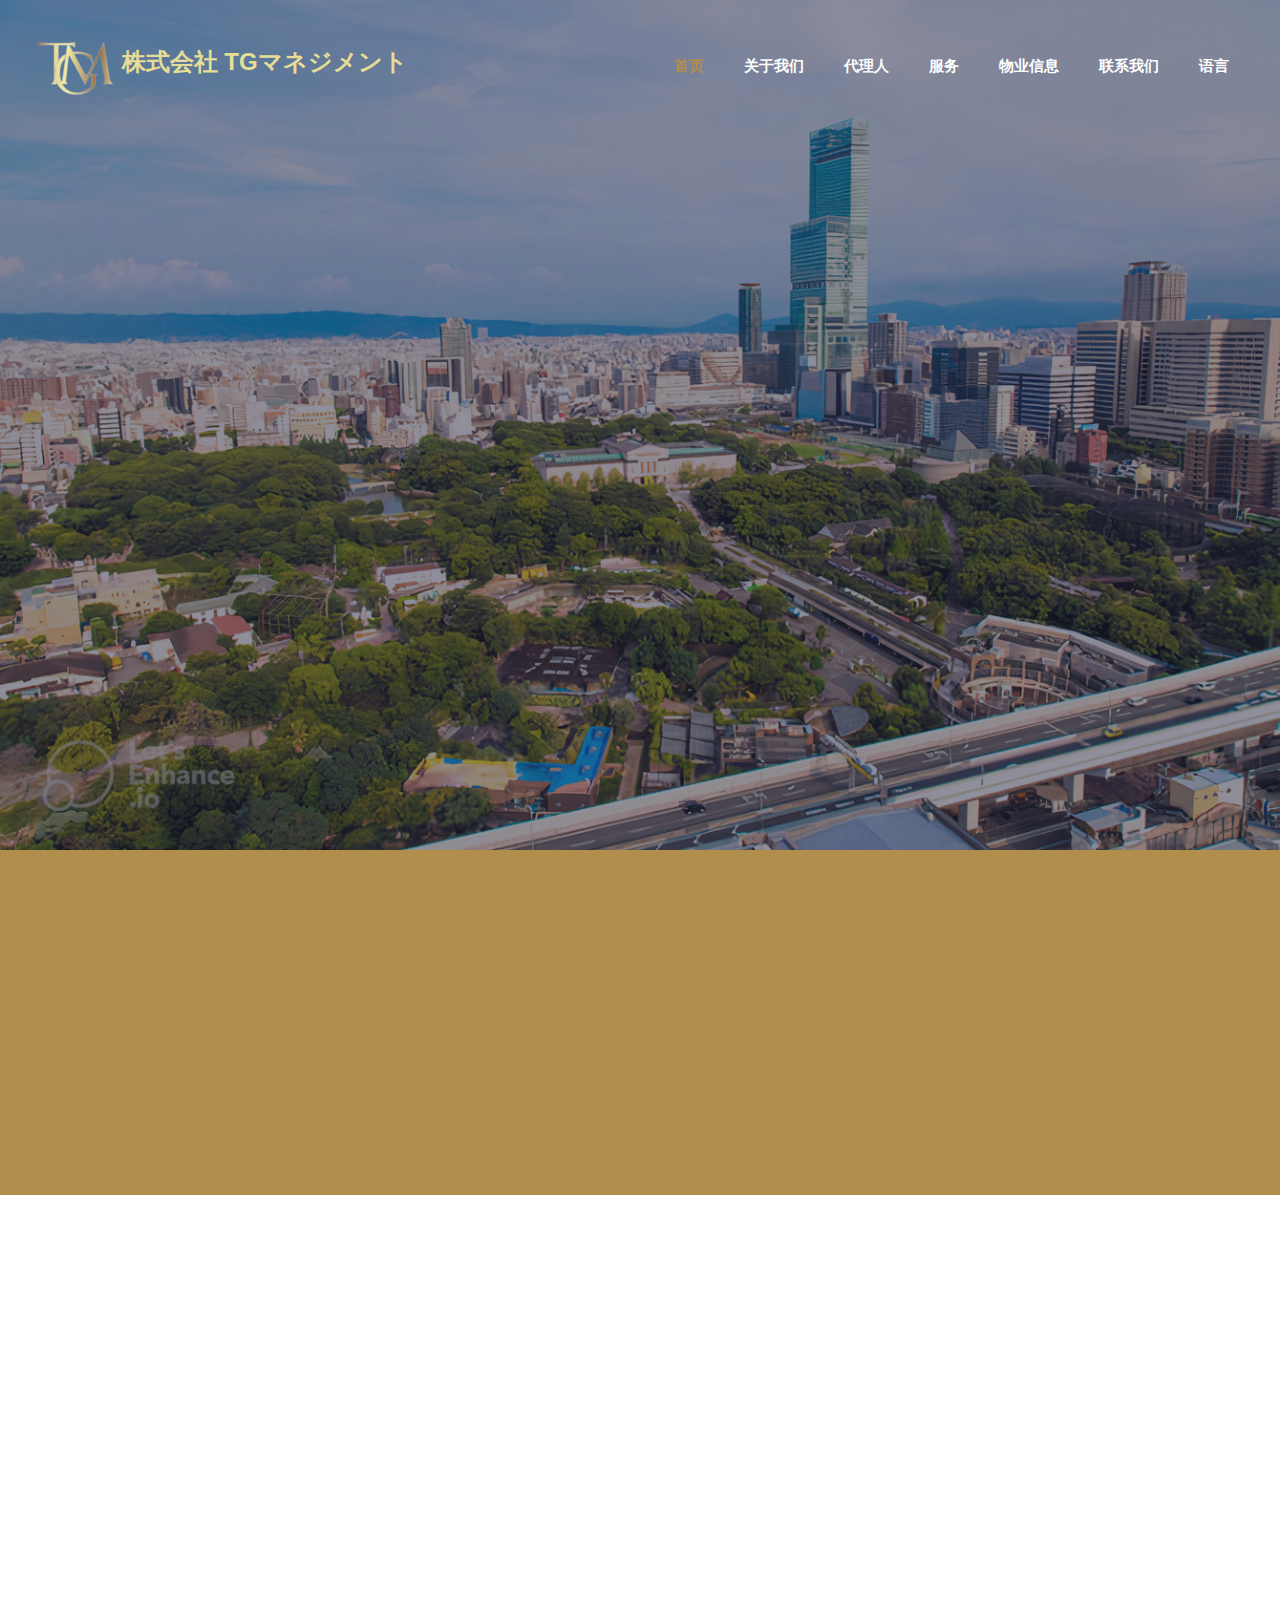
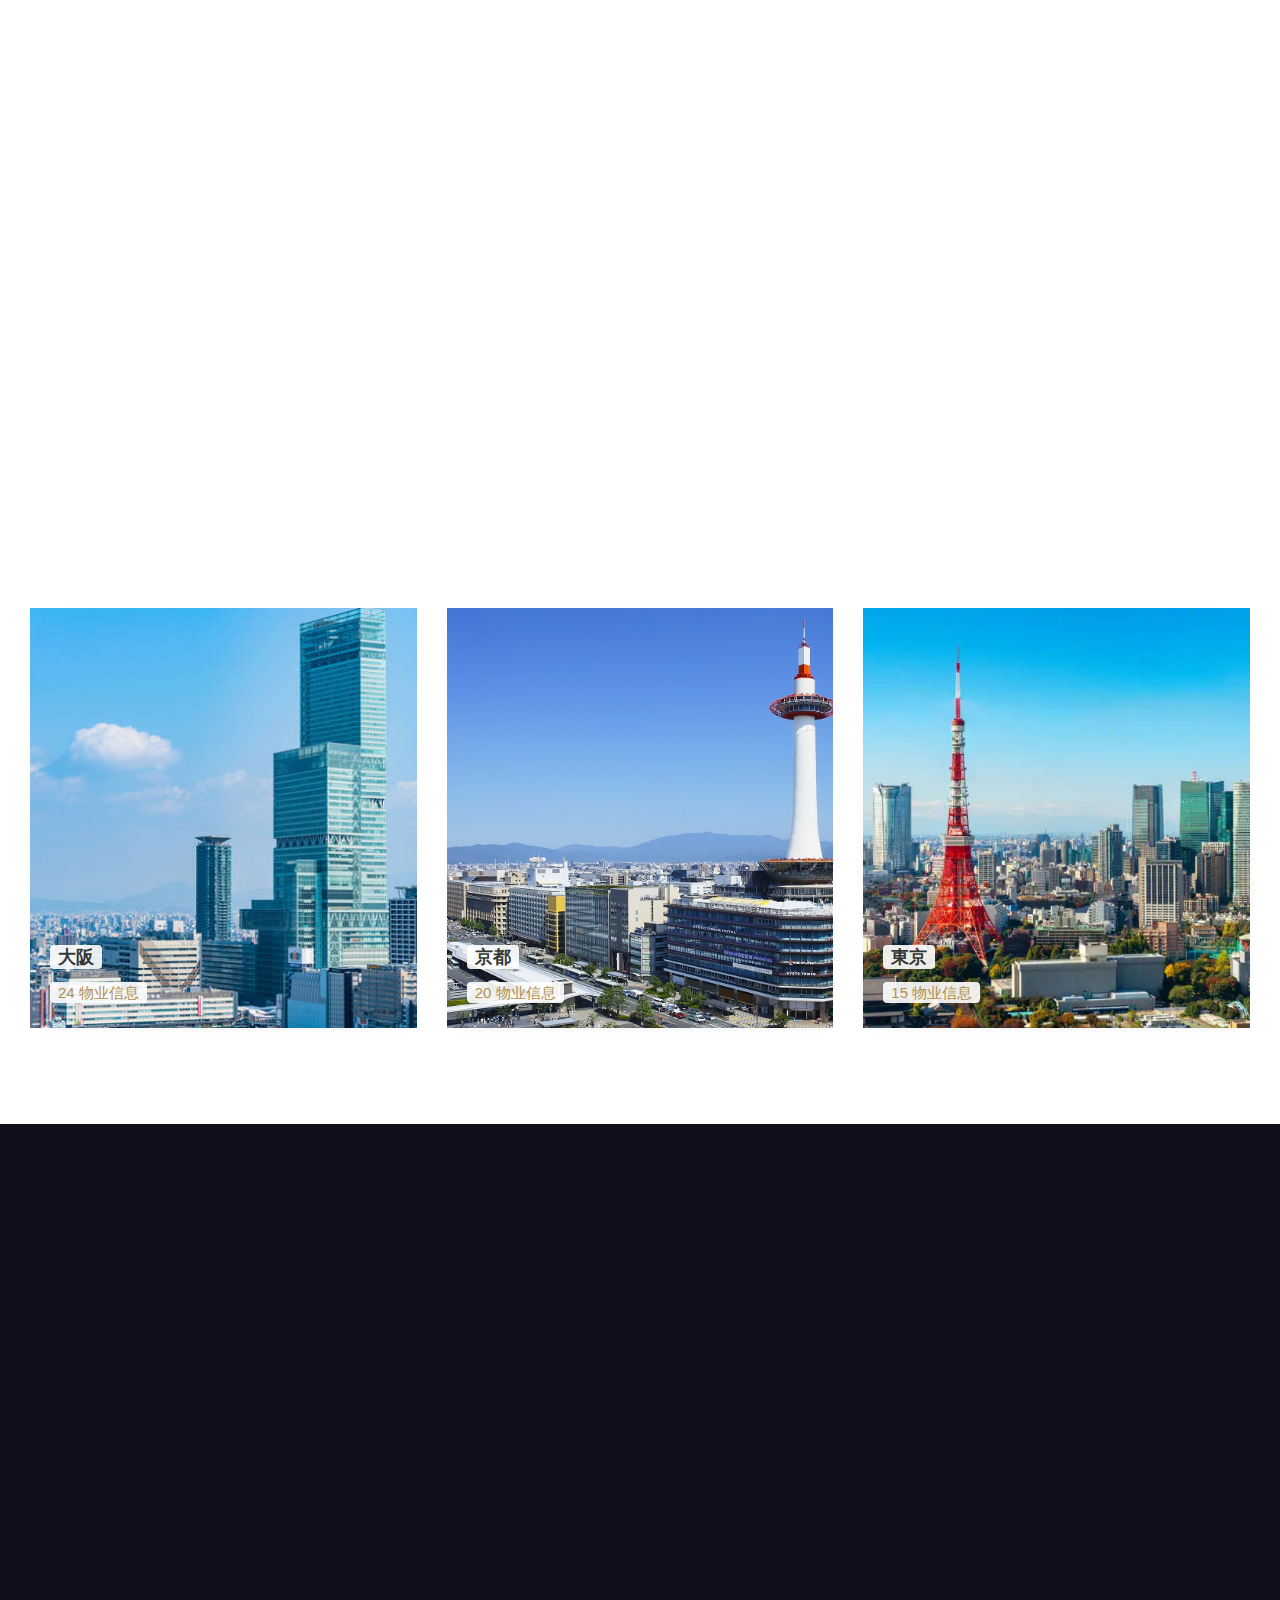
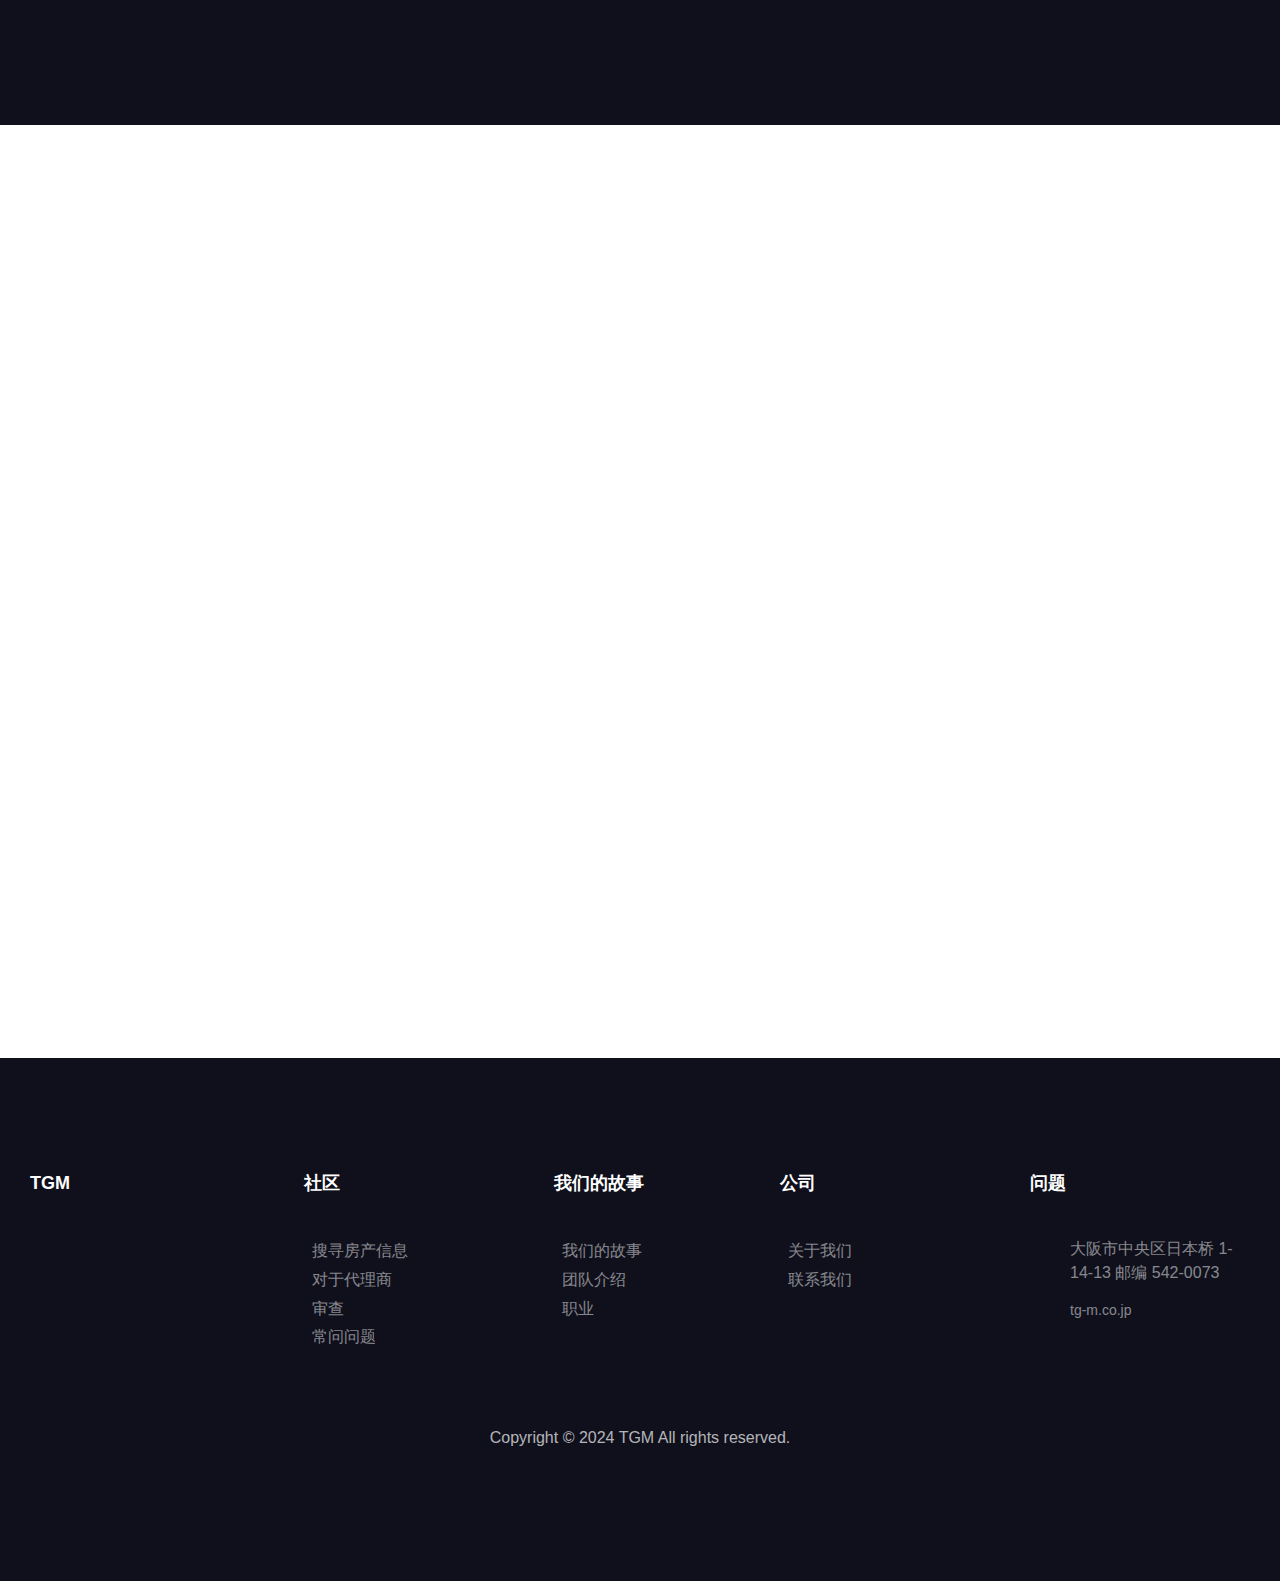
<file: zh/index.html>
<!DOCTYPE html>
<html lang="zh">

<head>
	<title>TGM</title>
	<meta charset="utf-8">
	<meta name="viewport" content="width=device-width, initial-scale=1, shrink-to-fit=no">


	<link rel="icon" href="favicon.ico">


	<link rel="stylesheet" href="css/animate.css">

	<link rel="stylesheet" href="css/owl.carousel.min.css">
	<link rel="stylesheet" href="css/owl.theme.default.min.css">
	<link rel="stylesheet" href="css/magnific-popup.css">

	<link rel="stylesheet" href="css/flaticon.css">
	<link rel="stylesheet" href="css/style.css">
</head>

<body>

	<nav class="navbar navbar-expand-lg navbar-dark ftco_navbar bg-dark ftco-navbar-light" id="ftco-navbar">
		<div class="container">
			<a class="navbar-brand" href="index.html"><img src="images/logo.png" alt="TG Management">
				<span style="color: #E8DD95; font-size: 24px;">株式会社 TGマネジメント</span></a>
			<button class="navbar-toggler" type="button" data-toggle="collapse" data-target="#ftco-nav"
				aria-controls="ftco-nav" aria-expanded="false" aria-label="Toggle navigation">
				<span class="oi oi-menu"></span> Menu
			</button>

			<div class="collapse navbar-collapse" id="ftco-nav">
				<ul class="navbar-nav ml-auto">
					<li class="nav-item active"><a href="index.html" class="nav-link">首页</a></li>
					<li class="nav-item"><a href="about.html" class="nav-link">关于我们</a></li>
					<li class="nav-item"><a href="agent.html" class="nav-link">代理人</a></li>
					<li class="nav-item"><a href="services.html" class="nav-link">服务</a></li>
					<li class="nav-item"><a href="properties.html" class="nav-link">物业信息</a></li>
					<!-- <li class="nav-item"><a href="blog.html" class="nav-link">ブログ</a></li> -->
					<li class="nav-item"><a href="contact.html" class="nav-link">联系我们</a></li>
					<li class="nav-item">
						<div class="dropdown nav-link">
							语言
							<div class="dropdown-menu">
								<a href="./index.html">简体中文</a>
								<a href="../index.html">日本語</a>
								<a href="../en/index.html">English</a>
							</div>
						</div>
					</li>
				</ul>
			</div>

		</div>
	</nav>
	<!-- END nav -->

	<section class="hero-wrap" style="background-image: url('images/bg1_2.jpg');">
		<div class="overlay"></div>
		<div class="container">
			<div class="row no-gutters slider-text align-items-center">
				<div class="col-lg-7 col-md-6 ftco-animate d-flex align-items-end">
					<div class="text">
						<h1 class="mb-4">你的梦想和未来，<br>和信心</h1>
						<p style="font-size: 18px;">把您理想的家交给我们。</p>
						<p><a href="#" class="btn btn-primary py-3 px-4">推荐物业展示</a></p>
					</div>
				</div>
			</div>
		</div>
	</section>

	<section class="ftco-section ftco-no-pb ftco-no-pt search-bg">
		<div class="container">
			<div class="row">
				<div class="col-md-12">
					<div class="search-wrap-1 ftco-animate p-4">
						<form action="#" class="search-property-1">
							<div class="row">
								<div class="col-lg align-items-end">
									<div class="form-group">
										<label for="#">关键词</label>
										<div class="form-field">
											<div class="icon"><span class="fa fa-search"></span></div>
											<input type="text" class="form-control" placeholder="输入关键词">
										</div>
									</div>
								</div>
								<div class="col-lg align-items-end">
									<div class="form-group">
										<label for="#">物业种类</label>
										<div class="form-field">
											<div class="select-wrap">
												<div class="icon"><span class="fa fa-chevron-down"></span></div>
												<select name="" id="" class="form-control">
													<option value="">住宅</option>
													<option value="">办公</option>
													<option value="">店铺</option>
												</select>
											</div>
										</div>
									</div>
								</div>
								<div class="col-lg align-items-end">
									<div class="form-group">
										<label for="#">位置</label>
										<div class="form-field">
											<div class="icon"><span class="fa fa-search"></span></div>
											<input type="text" class="form-control" placeholder="位置">
										</div>
									</div>
								</div>
								<div class="col-lg align-items-end">
									<div class="form-group">
										<label for="#">价格限制</label>
										<div class="form-field">
											<div class="select-wrap">
												<div class="icon"><span class="fa fa-chevron-down"></span></div>
												<select name="" id="" class="form-control">
													<option value="">￥5,000</option>
													<option value="">￥5,000</option>
													<option value="">￥50,000</option>
													<option value="">￥100,000</option>
													<option value="">￥200,000</option>
													<option value="">￥300,000</option>
													<option value="">￥400,000</option>
													<option value="">￥500,000</option>
													<option value="">￥600,000</option>
													<option value="">￥700,000</option>
													<option value="">￥800,000</option>
													<option value="">￥900,000</option>
													<option value="">￥1,000,000</option>
													<option value="">￥2,000,000</option>
												</select>
											</div>
										</div>
									</div>
								</div>
								<div class="col-lg align-self-end">
									<div class="form-group">
										<div class="form-field">
											<input type="submit" value="Search" class="form-control btn btn-primary">
										</div>
									</div>
								</div>
							</div>
						</form>
					</div>
				</div>
			</div>
		</div>
	</section>

	<section class="ftco-section ftco-no-pb ftco-no-pt bg-primary">
		<div class="container">
			<div class="row d-flex no-gutters">
				<div class="col-md-3 d-flex align-items-stretch ftco-animate">
					<div class="media block-6 services services-bg d-block text-center px-4 py-5">
						<div class="icon d-flex justify-content-center align-items-center"><span
								class="flaticon-business"></span></div>
						<div class="media-body py-md-4">
							<h3>受到成千上万人的信赖</h3>
							<p>********************************************************</p>
						</div>
					</div>
				</div>
				<div class="col-md-3 d-flex align-items-stretch ftco-animate">
					<div class="media block-6 services services-bg services-darken d-block text-center px-4 py-5">
						<div class="icon d-flex justify-content-center align-items-center"><span
								class="flaticon-home"></span></div>
						<div class="media-body py-md-4">
							<h3>广泛的特点</h3>
							<p>********************************************************</p>
						</div>
					</div>
				</div>
				<div class="col-md-3 d-flex align-items-stretch ftco-animate">
					<div class="media block-6 services services-bg services-lighten d-block text-center px-4 py-5">
						<div class="icon d-flex justify-content-center align-items-center"><span
								class="flaticon-stats"></span></div>
						<div class="media-body py-md-4">
							<h3>筹款变得容易</h3>
							<p>********************************************************</p>
						</div>
					</div>
				</div>
				<div class="col-md-3 d-flex align-items-stretch ftco-animate">
					<div class="media block-6 services services-bg d-block text-center px-4 py-5">
						<div class="icon d-flex justify-content-center align-items-center"><span
								class="flaticon-quarantine"></span></div>
						<div class="media-body py-md-4">
							<h3>固定定价</h3>
							<p>********************************************************</p>
						</div>
					</div>
				</div>
			</div>
		</div>
	</section>

	<section class="ftco-section">
		<div class="container">
			<div class="row justify-content-center">
				<div class="col-md-12 heading-section text-center ftco-animate mb-5">
					<span class="subheading">我们提供什么</span>
					<h2 class="mb-2">特色房产</h2>
				</div>
			</div>
			<div class="row ftco-animate">
				<div class="col-md-12">
					<div class="carousel-properties owl-carousel">
						<div class="item">
							<div class="property-wrap ftco-animate">
								<a href="#" class="img" style="background-image: url(images/work1.jpg);">
									<div class="rent-sale">
										<span class="sale">出售</span>
									</div>
									<p class="price"><span class="orig-price">￥XXX,000</span></p>
								</a>
								<div class="text">
									<ul class="property_list">
										<li><span class="flaticon-bed"></span>3</li>
										<li><span class="flaticon-bathtub"></span>2</li>
										<li><span class="flaticon-floor-plan"></span>1,878 平方英尺</li>
									</ul>
									<h3><a href="#">独立式住宅</a></h3>
									<span class="location">大阪</span>
									<a href="#" class="d-flex align-items-center justify-content-center btn-custom">
										<span class="fa fa-link"></span>
									</a>
									<div class="list-team d-flex align-items-center mt-2 pt-2 border-top">
										<div class="d-flex align-items-center">
											<!-- <div class="img" style="background-image: url(images/person_1.jpg);"></div>
			        					<h3 class="ml-2">John Dorf</h3> -->
										</div>
										<span class="text-right">2周前</span>
									</div>
								</div>
							</div>
						</div>
						<div class="item">
							<div class="property-wrap ftco-animate">
								<a href="#" class="img" style="background-image: url(images/work2.jpg);">
									<div class="rent-sale">
										<span class="rent">出租</span>
									</div>
									<p class="price"><span class="old-price">800,000</span><span
											class="orig-price">$3,050<small> / 月</small></span></p>
								</a>
								<div class="text">
									<ul class="property_list">
										<li><span class="flaticon-bed"></span>3</li>
										<li><span class="flaticon-bathtub"></span>2</li>
										<li><span class="flaticon-floor-plan"></span>1,878 平方英尺</li>
									</ul>
									<h3><a href="#">独立式住宅</a></h3>
									<span class="location">大阪</span>
									<a href="#" class="d-flex align-items-center justify-content-center btn-custom">
										<span class="fa fa-link"></span>
									</a>
									<div class="list-team d-flex align-items-center mt-2 pt-2 border-top">
										<div class="d-flex align-items-center">
											<!-- <div class="img" style="background-image: url(images/person_1.jpg);"></div>
			        					<h3 class="ml-2">John Dorf</h3> -->
										</div>
										<span class="text-right">2周前</span>
									</div>
								</div>
							</div>
						</div>
						<div class="item">
							<div class="property-wrap ftco-animate">
								<a href="#" class="img" style="background-image: url(images/work3.jpg);">
									<div class="rent-sale">
										<span class="rent">出租</span>
									</div>
									<p class="price"><span class="orig-price">￥XXX<small> / 月</small></span></p>
								</a>
								<div class="text">
									<ul class="property_list">
										<li><span class="flaticon-bed"></span>3</li>
										<li><span class="flaticon-bathtub"></span>2</li>
										<li><span class="flaticon-floor-plan"></span>1,878 平方英尺</li>
									</ul>
									<h3><a href="#">独立式住宅</a></h3>
									<span class="location">大阪</span>
									<a href="#" class="d-flex align-items-center justify-content-center btn-custom">
										<span class="fa fa-link"></span>
									</a>
									<div class="list-team d-flex align-items-center mt-2 pt-2 border-top">
										<div class="d-flex align-items-center">
											<!-- <div class="img" style="background-image: url(images/person_1.jpg);"></div>
			        					<h3 class="ml-2">John Dorf</h3> -->
										</div>
										<span class="text-right">2周前</span>
									</div>
								</div>
							</div>
						</div>
						<div class="item">
							<div class="property-wrap ftco-animate">
								<a href="#" class="img" style="background-image: url(images/work4.jpg);">
									<div class="rent-sale">
										<span class="rent">出租</span>
									</div>
									<p class="price"><span class="orig-price">￥XXX<small> / 月</small></span></p>
								</a>
								<div class="text">
									<ul class="property_list">
										<li><span class="flaticon-bed"></span>3</li>
										<li><span class="flaticon-bathtub"></span>2</li>
										<li><span class="flaticon-floor-plan"></span>1,878 平方英尺</li>
									</ul>
									<h3><a href="#">独立式住宅</a></h3>
									<span class="location">大阪</span>
									<a href="#" class="d-flex align-items-center justify-content-center btn-custom">
										<span class="fa fa-link"></span>
									</a>
									<div class="list-team d-flex align-items-center mt-2 pt-2 border-top">
										<div class="d-flex align-items-center">
											<!-- <div class="img" style="background-image: url(images/person_1.jpg);"></div>
			        					<h3 class="ml-2">John Dorf</h3> -->
										</div>
										<span class="text-right">2周前</span>
									</div>
								</div>
							</div>
						</div>
						<div class="item">
							<div class="property-wrap ftco-animate">
								<a href="#" class="img" style="background-image: url(images/work5.jpg);">
									<div class="rent-sale">
										<span class="rent">出租</span>
									</div>
									<p class="price"><span class="orig-price">￥XXX<small> / 月</small></span></p>
								</a>
								<div class="text">
									<ul class="property_list">
										<li><span class="flaticon-bed"></span>3</li>
										<li><span class="flaticon-bathtub"></span>2</li>
										<li><span class="flaticon-floor-plan"></span>1,878 平方英尺</li>
									</ul>
									<h3><a href="#">独立式住宅</a></h3>
									<span class="location">大阪</span>
									<a href="#" class="d-flex align-items-center justify-content-center btn-custom">
										<span class="fa fa-link"></span>
									</a>
									<div class="list-team d-flex align-items-center mt-2 pt-2 border-top">
										<div class="d-flex align-items-center">
											<!-- <div class="img" style="background-image: url(images/person_1.jpg);"></div>
			        					<h3 class="ml-2">John Dorf</h3> -->
										</div>
										<span class="text-right">2周前</span>
									</div>
								</div>
							</div>
						</div>
					</div>
				</div>
			</div>
		</div>
	</section>

	<section class="ftco-section ftco-no-pt">
		<div class="container">
			<div class="row justify-content-center">
				<div class="col-md-12 heading-section text-center ftco-animate mb-5">
					<span class="subheading">物业信息</span>
					<h2 class="mb-2">这个城市的最新楼盘</h2>
				</div>
			</div>
			<div class="row">
				<div class="col-md-4">
					<a href="#" class="search-place img" style="background-image: url(images/place1.jpg);">
						<div class="desc">
							<h3><span>大阪</span></h3>
							<span>24 物业信息</span>
						</div>
					</a>
				</div>
				<div class="col-md-4">
					<a href="#" class="search-place img" style="background-image: url(images/place2.jpg);">
						<div class="desc">
							<h3><span>京都</span></h3>
							<span>20 物业信息</span>
						</div>
					</a>
				</div>
				<div class="col-md-4">
					<a href="#" class="search-place img" style="background-image: url(images/place3.jpg);">
						<div class="desc">
							<h3><span>東京</span></h3>
							<span>15 物业信息</span>
						</div>
					</a>
				</div>
			</div>
		</div>
	</section>

	<section class="ftco-section services-section bg-darken">
		<div class="container">
			<div class="row justify-content-center">
				<div class="col-md-12 text-center heading-section heading-section-white ftco-animate">
					<span class="subheading">工作流程</span>
					<h2 class="mb-3">如何使用</h2>
				</div>
			</div>
			<div class="row">
				<div class="col-md-3 d-flex align-self-stretch ftco-animate">
					<div class="media block-6 services services-2">
						<div class="media-body py-md-4 text-center">
							<div class="icon mb-1 d-flex align-items-center justify-content-center"><span>01</span>
								<img src="images/blob.svg" alt="">
							</div>
							<h3>评估房产</h3>
							<!-- <p>A small river named Duden flows by their place and supplies it with the necessary regelialia.</p> -->
						</div>
					</div>
				</div>
				<div class="col-md-3 d-flex align-self-stretch ftco-animate">
					<div class="media block-6 services services-2">
						<div class="media-body py-md-4 text-center">
							<div class="icon mb-1 d-flex align-items-center justify-content-center"><span>02</span>
								<img src="images/blob.svg" alt="">
							</div>
							<h3>代理采访</h3>
							<!-- <p>A small river named Duden flows by their place and supplies it with the necessary regelialia.</p> -->
						</div>
					</div>
				</div>
				<div class="col-md-3 d-flex align-self-stretch ftco-animate">
					<div class="media block-6 services services-2">
						<div class="media-body py-md-4 text-center">
							<div class="icon mb-1 d-flex align-items-center justify-content-center"><span>03</span>
								<img src="images/blob.svg" alt="">
							</div>
							<h3>关闭交易</h3>
							<!-- <p>A small river named Duden flows by their place and supplies it with the necessary regelialia.</p> -->
						</div>
					</div>
				</div>
				<div class="col-md-3 d-flex align-self-stretch ftco-animate">
					<div class="media block-6 services services-2">
						<div class="media-body py-md-4 text-center">
							<div class="icon mb-1 d-flex align-items-center justify-content-center"><span>04</span>
								<img src="images/blob.svg" alt="">
							</div>
							<h3>管理自己的财产</h3>
							<!-- <p>A small river named Duden flows by their place and supplies it with the necessary regelialia.</p> -->
						</div>
					</div>
				</div>
			</div>
		</div>
	</section>

	<section class="ftco-section ftco-no-pb ftco-no-pt">
		<div class="container">
			<div class="row">
				<div class="col-md-7 order-md-last d-flex align-items-stretch">
					<div class="img w-100 img-2 mr-md-2" style="background-image: url(images/about.jpg);"></div>
					<div class="img w-100 img-2 ml-md-2" style="background-image: url(images/about-2.jpg);"></div>
				</div>
				<!-- <div class="col-md-5 wrap-about py-md-5 ftco-animate">
					<div class="heading-section pr-md-5">
						<h2 class="mb-4">Ecoverde Real Estate</h2>

						<p>A small river named Duden flows by their place and supplies it with the necessary regelialia.
							It is a paradisematic country, in which roasted parts of sentences fly into your mouth.</p>
						<p>On her way she met a copy. The copy warned the Little Blind Text, that where it came from it
							would have been rewritten a thousand times and everything that was left from its origin
							would be the word "and" and the Little Blind Text should turn around and return to its own,
							safe country. But nothing the copy said could convince her and so it didn’t take long until
							a few insidious Copy Writers ambushed her, made her drunk with Longe and Parole and dragged
							her into their agency, where they abused her for their.</p>
					</div>
				</div> -->
			</div>
		</div>
	</section>

	<section class="ftco-counter img" id="section-counter">
		<div class="container">
			<div class="row pt-md-5">
				<div class="col-md-6 col-lg-3 justify-content-center counter-wrap ftco-animate">
					<div class="block-18 py-5 mb-4">
						<div class="text text-border d-flex align-items-center">
							<strong class="number" data-number="1000">0</strong>
							<span>区域<br>房产信息</span>
						</div>
					</div>
				</div>
				<div class="col-md-6 col-lg-3 justify-content-center counter-wrap ftco-animate">
					<div class="block-18 py-5 mb-4">
						<div class="text text-border d-flex align-items-center">
							<strong class="number" data-number="2500">0</strong>
							<span>总体特征</span>
						</div>
					</div>
				</div>
				<div class="col-md-6 col-lg-3 justify-content-center counter-wrap ftco-animate">
					<div class="block-18 py-5 mb-4">
						<div class="text text-border d-flex align-items-center">
							<strong class="number" data-number="500">0</strong>
							<span>平均 <br>住宅</span>
						</div>
					</div>
				</div>
				<div class="col-md-6 col-lg-3 justify-content-center counter-wrap ftco-animate">
					<div class="block-18 py-5 mb-4">
						<div class="text d-flex align-items-center">
							<strong class="number" data-number="67">0</strong>
							<span>分支机构总数</span>
						</div>
					</div>
				</div>
			</div>
		</div>
	</section>

	<!-- <section class="ftco-section testimony-section bg-light">
		<div class="container">
			<div class="row justify-content-center mb-5">
				<div class="col-md-7 text-center heading-section ftco-animate">
					<span class="subheading">Testimonial</span>
					<h2 class="mb-3">Happy Clients</h2>
				</div>
			</div>
			<div class="row ftco-animate">
				<div class="col-md-12">
					<div class="carousel-testimony owl-carousel">
						<div class="item">
							<div class="testimony-wrap py-4">
								<div class="text">
									<span class="fa fa-quote-left"></span>
									<p class="mb-4">Far far away, behind the word mountains, far from the countries
										Vokalia and Consonantia, there live the blind texts.</p>
									<div class="d-flex align-items-center">
										<div class="user-img" style="background-image: url(images/person_1.jpg)"></div>
										<div class="pl-3">
											<p class="name">Roger Scott</p>
											<span class="position">Marketing Manager</span>
										</div>
									</div>
								</div>
							</div>
						</div>
						<div class="item">
							<div class="testimony-wrap py-4">
								<div class="text">
									<span class="fa fa-quote-left"></span>
									<p class="mb-4">Far far away, behind the word mountains, far from the countries
										Vokalia and Consonantia, there live the blind texts.</p>
									<div class="d-flex align-items-center">
										<div class="user-img" style="background-image: url(images/person_2.jpg)"></div>
										<div class="pl-3">
											<p class="name">Roger Scott</p>
											<span class="position">Marketing Manager</span>
										</div>
									</div>
								</div>
							</div>
						</div>
						<div class="item">
							<div class="testimony-wrap py-4">
								<div class="text">
									<span class="fa fa-quote-left"></span>
									<p class="mb-4">Far far away, behind the word mountains, far from the countries
										Vokalia and Consonantia, there live the blind texts.</p>
									<div class="d-flex align-items-center">
										<div class="user-img" style="background-image: url(images/person_3.jpg)"></div>
										<div class="pl-3">
											<p class="name">Roger Scott</p>
											<span class="position">Marketing Manager</span>
										</div>
									</div>
								</div>
							</div>
						</div>
						<div class="item">
							<div class="testimony-wrap py-4">
								<div class="text">
									<span class="fa fa-quote-left"></span>
									<p class="mb-4">Far far away, behind the word mountains, far from the countries
										Vokalia and Consonantia, there live the blind texts.</p>
									<div class="d-flex align-items-center">
										<div class="user-img" style="background-image: url(images/person_1.jpg)"></div>
										<div class="pl-3">
											<p class="name">Roger Scott</p>
											<span class="position">Marketing Manager</span>
										</div>
									</div>
								</div>
							</div>
						</div>
						<div class="item">
							<div class="testimony-wrap py-4">
								<div class="text">
									<span class="fa fa-quote-left"></span>
									<p class="mb-4">Far far away, behind the word mountains, far from the countries
										Vokalia and Consonantia, there live the blind texts.</p>
									<div class="d-flex align-items-center">
										<div class="user-img" style="background-image: url(images/person_2.jpg)"></div>
										<div class="pl-3">
											<p class="name">Roger Scott</p>
											<span class="position">Marketing Manager</span>
										</div>
									</div>
								</div>
							</div>
						</div>
					</div>
				</div>
			</div>
		</div>
	</section> -->

	<section class="ftco-section ftco-agent">
		<div class="container">
			<div class="row justify-content-center pb-5">
				<div class="col-md-12 heading-section text-center ftco-animate">
					<span class="subheading">代理人</span>
					<h2 class="mb-4">我们的代理</h2>
				</div>
			</div>
			<div class="row">
				<div class="col-md-3 ftco-animate">
					<div class="agent">
						<div class="img">
							<img src="images/team1.jpg" class="img-fluid" alt="Colorlib Template">
							<div class="desc">
								<h3><a href="properties.html">陈</a></h3>
								<p class="h-info"><span class="location">列表</span> <span class="details">10
										特点</span></p>
							</div>
						</div>
					</div>
				</div>
				<div class="col-md-3 ftco-animate">
					<div class="agent">
						<div class="img">
							<img src="images/team2.jpg" class="img-fluid" alt="Colorlib Template">
						</div>
						<div class="desc">
							<h3><a href="properties.html">松井</a></h3>
							<p class="h-info"><span class="location">列表</span> <span class="details">10
									特点</span></p>
						</div>
					</div>
				</div>
				<div class="col-md-3 ftco-animate">
					<div class="agent">
						<div class="img">
							<img src="images/team3.jpg" class="img-fluid" alt="Colorlib Template">
						</div>
						<div class="desc">
							<h3><a href="properties.html">叶</a></h3>
							<p class="h-info"><span class="location">列表</span> <span class="details">10
									特点</span></p>
						</div>
					</div>
				</div>
				<div class="col-md-3 ftco-animate">
					<div class="agent">
						<div class="img">
							<img src="images/team4.jpg" class="img-fluid" alt="Colorlib Template">
						</div>
						<div class="desc">
							<h3><a href="properties.html">冈本</a></h3>
							<p class="h-info"><span class="position">列表</span> <span class="details">10
									特点</span></p>
						</div>
					</div>
				</div>
			</div>
		</div>
	</section>


	<!-- <section class="ftco-section ftco-no-pt">
		<div class="container">
			<div class="row justify-content-center mb-5">
				<div class="col-md-7 heading-section text-center ftco-animate">
					<span class="subheading">ブログ</span>
					<h2>Recent Blog</h2>
				</div>
			</div>
			<div class="row d-flex">
				<div class="col-md-3 d-flex ftco-animate">
					<div class="blog-entry justify-content-end">
						<div class="text">
							<a href="blog-single.html" class="block-20 img"
								style="background-image: url('images/image_1.jpg');">
							</a>
							<div class="meta mb-3">
								<div><a href="#">June 01, 2020</a></div>
								<div><a href="#">Admin</a></div>
								<div><a href="#" class="meta-chat"><span class="fa fa-comment"></span> 3</a></div>
							</div>
							<h3 class="heading"><a href="#">Why Lead Generation is Key for Business Growth</a></h3>
						</div>
					</div>
				</div>
				<div class="col-md-3 d-flex ftco-animate">
					<div class="blog-entry justify-content-end">
						<div class="text">
							<a href="blog-single.html" class="block-20 img"
								style="background-image: url('images/image_2.jpg');">
							</a>
							<div class="meta mb-3">
								<div><a href="#">June 01, 2020</a></div>
								<div><a href="#">Admin</a></div>
								<div><a href="#" class="meta-chat"><span class="fa fa-comment"></span> 3</a></div>
							</div>
							<h3 class="heading"><a href="#">Why Lead Generation is Key for Business Growth</a></h3>
						</div>
					</div>
				</div>
				<div class="col-md-3 d-flex ftco-animate">
					<div class="blog-entry justify-content-end">
						<div class="text">
							<a href="blog-single.html" class="block-20 img"
								style="background-image: url('images/image_3.jpg');">
							</a>
							<div class="meta mb-3">
								<div><a href="#">June 01, 2020</a></div>
								<div><a href="#">Admin</a></div>
								<div><a href="#" class="meta-chat"><span class="fa fa-comment"></span> 3</a></div>
							</div>
							<h3 class="heading"><a href="#">Why Lead Generation is Key for Business Growth</a></h3>
						</div>
					</div>
				</div>
				<div class="col-md-3 d-flex ftco-animate">
					<div class="blog-entry justify-content-end">
						<div class="text">
							<a href="blog-single.html" class="block-20 img"
								style="background-image: url('images/image_4.jpg');">
							</a>
							<div class="meta mb-3">
								<div><a href="#">June 01, 2020</a></div>
								<div><a href="#">Admin</a></div>
								<div><a href="#" class="meta-chat"><span class="fa fa-comment"></span> 3</a></div>
							</div>
							<h3 class="heading"><a href="#">Why Lead Generation is Key for Business Growth</a></h3>
						</div>
					</div>
				</div>
			</div>
		</div>
	</section> -->

	<footer class="ftco-footer ftco-section">
		<div class="container">
			<div class="row mb-5">
				<div class="col-md">
					<div class="ftco-footer-widget mb-4">
						<h2 class="ftco-heading-2">TGM</h2>
						<!-- <p>Far far away, behind the word mountains, far from the countries.</p> -->
						<ul class="ftco-footer-social list-unstyled mt-5">
							<li class="ftco-animate"><a href="#"><span class="fa fa-twitter"></span></a></li>
							<li class="ftco-animate"><a href="#"><span class="fa fa-facebook"></span></a></li>
							<li class="ftco-animate"><a href="#"><span class="fa fa-instagram"></span></a></li>
						</ul>
					</div>
				</div>
				<div class="col-md">
					<div class="ftco-footer-widget mb-4 ml-md-4">
						<h2 class="ftco-heading-2">社区</h2>
						<ul class="list-unstyled">
							<li><a href="#"><span class="fa fa-chevron-right mr-2"></span>搜寻房产信息</a></li>
							<li><a href="#"><span class="fa fa-chevron-right mr-2"></span>对于代理商</a></li>
							<li><a href="#"><span class="fa fa-chevron-right mr-2"></span>审查</a></li>
							<li><a href="#"><span class="fa fa-chevron-right mr-2"></span>常问问题</a></li>
						</ul>
					</div>
				</div>
				<div class="col-md">
					<div class="ftco-footer-widget mb-4 ml-md-4">
						<h2 class="ftco-heading-2">我们的故事</h2>
						<ul class="list-unstyled">
							<li><a href="#"><span class="fa fa-chevron-right mr-2"></span>我们的故事</a></li>
							<li><a href="#"><span class="fa fa-chevron-right mr-2"></span>团队介绍</a></li>
							<li><a href="#"><span class="fa fa-chevron-right mr-2"></span>职业</a></li>
						</ul>
					</div>
				</div>
				<div class="col-md">
					<div class="ftco-footer-widget mb-4">
						<h2 class="ftco-heading-2">公司</h2>
						<ul class="list-unstyled">
							<li><a href="#"><span class="fa fa-chevron-right mr-2"></span>关于我们</a></li>
							<!-- <li><a href="#"><span class="fa fa-chevron-right mr-2"></span>Press</a></li> -->
							<li><a href="#"><span class="fa fa-chevron-right mr-2"></span>联系我们</a></li>
							<!-- <li><a href="#"><span class="fa fa-chevron-right mr-2"></span>职业</a></li> -->
						</ul>
					</div>
				</div>
				<div class="col-md">
					<div class="ftco-footer-widget mb-4">
						<h2 class="ftco-heading-2">问题</h2>
						<div class="block-23 mb-3">
							<ul>
								<li><span class="icon fa fa-map"></span><span class="text">大阪市中央区日本桥 1-14-13 邮编 542-0073</span></li>
								<!-- <li><a href="#"><span class="icon fa fa-phone"></span><span class="text">+2 392 3929
											210</span></a></li> -->
								<li><a href="#"><span class="icon fa fa-envelope pr-4"></span><span
											class="text">tg-m.co.jp</span></a></li>
							</ul>
						</div>
					</div>
				</div>
			</div>
			<div class="row">
				<div class="col-md-12 text-center">

					<p>Copyright &copy; 2024 TGM All rights reserved.<a target="_blank"></a></p>
				</div>
			</div>
		</div>
	</footer>



	<!-- loader -->
	<div id="ftco-loader" class="show fullscreen"><svg class="circular" width="48px" height="48px">
			<circle class="path-bg" cx="24" cy="24" r="22" fill="none" stroke-width="4" stroke="#eeeeee" />
			<circle class="path" cx="24" cy="24" r="22" fill="none" stroke-width="4" stroke-miterlimit="10"
				stroke="#F96D00" />
		</svg></div>


	<script src="js/jquery.min.js"></script>
	<script src="js/jquery-migrate-3.0.1.min.js"></script>
	<script src="js/popper.min.js"></script>
	<script src="js/bootstrap.min.js"></script>
	<script src="js/jquery.easing.1.3.js"></script>
	<script src="js/jquery.waypoints.min.js"></script>
	<script src="js/jquery.stellar.min.js"></script>
	<script src="js/owl.carousel.min.js"></script>
	<script src="js/jquery.magnific-popup.min.js"></script>
	<script src="js/jquery.animateNumber.min.js"></script>
	<script src="js/scrollax.min.js"></script>

	<script src="js/google-map.js"></script>
	<script src="js/main.js"></script>
	<style>
		.dropdown-menu {
			white-space: nowrap;
			/* Prevent line breaks */
			transform: scale(1.2);
		}

		.dropdown-menu a {
			display: inline-block;
			/* Display items in a line */
			margin-right: 10px;
			/* Adjust the margin between items if needed */
		}
	</style>

</body>

</html>
</file>
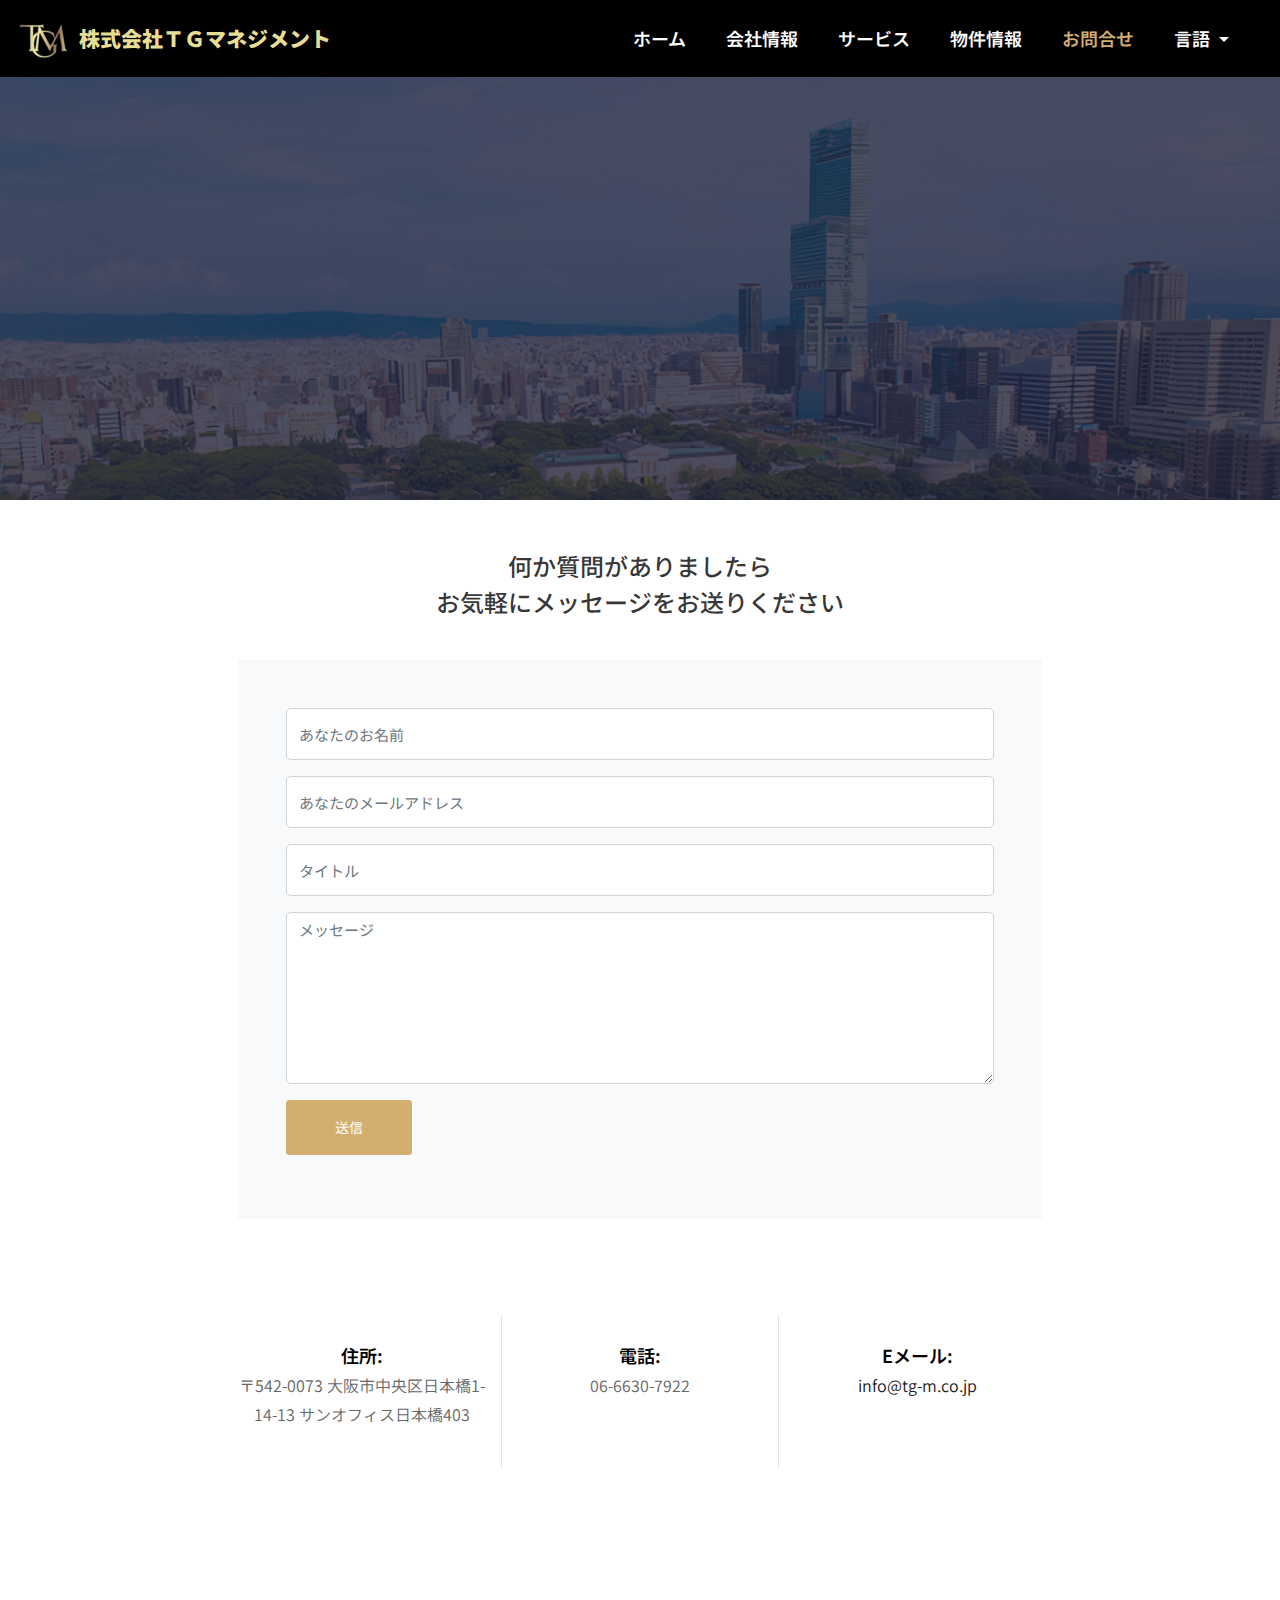
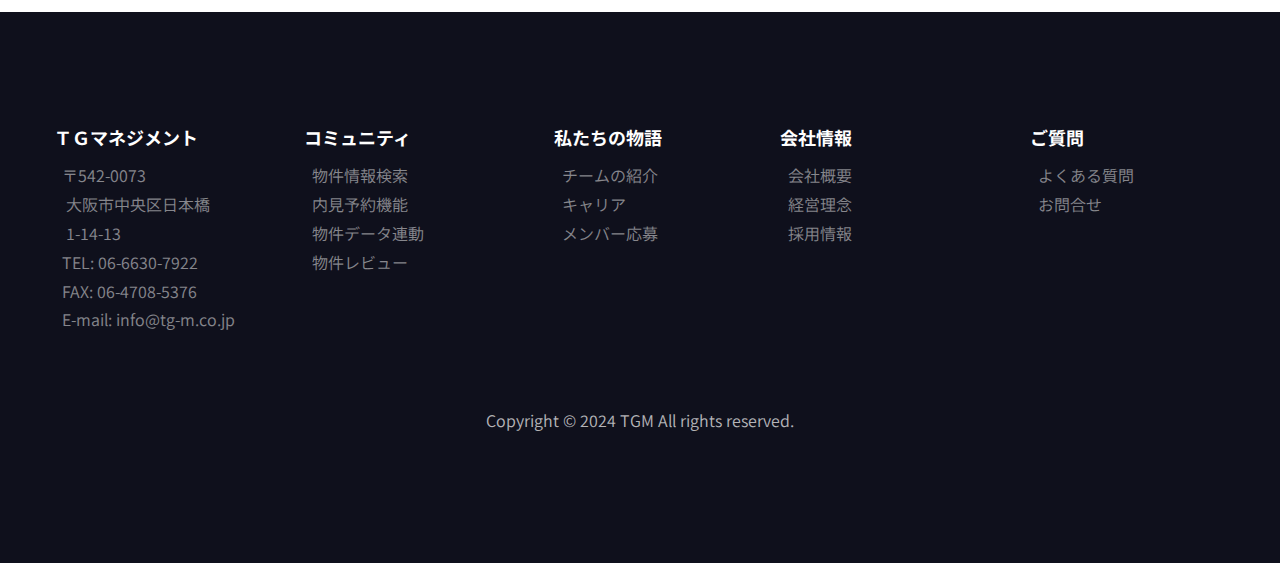
<file: contact.html>
<!DOCTYPE html>
<html lang="en">

<head>
  <title>TGM</title>
  <meta charset="utf-8">
  <meta name="viewport" content="width=device-width, initial-scale=1, shrink-to-fit=no">



  <link rel="icon" href="favicon.ico">

  <link rel="stylesheet" href="css/animate.css">

  <link rel="stylesheet" href="css/owl.carousel.min.css">
  <link rel="stylesheet" href="css/owl.theme.default.min.css">
  <link rel="stylesheet" href="css/magnific-popup.css">

  <link rel="stylesheet" href="css/flaticon.css">
  <link rel="stylesheet" href="css/style.css">
</head>

<body>

  <!-- dialog -->
  <div id="dialog" class="dialog" style="display: none;">
    <div class="dialog-content">
      <img src="images/kojitou.png" style="margin-right: 10px;">
      <span class="close-button" onclick="closeDialog()">&times;</span>
    </div>
  </div>

  <nav class="navbar navbar-expand-lg navbar-dark ftco_navbar bg-dark ftco-navbar-light" id="ftco-navbar">
    <div class="container">
      <div class="row">
        <a class="navbar-brand d-flex align-items-center " href="index.html"><img src="images/logo.png"
            style="margin-right: 10px;">
          <span style="color: #E8DD95; font-size: 21px;">株式会社ＴＧマネジメント</span></a>
        <button class="navbar-toggler" type="button" data-toggle="collapse" data-target="#ftco-nav"
          aria-controls="ftco-nav" aria-expanded="false" aria-label="Toggle navigation">
          <span class="oi oi-menu"></span> Menu
        </button>
      </div>
  
      <div class="collapse navbar-collapse" id="ftco-nav">
        <ul class="navbar-nav ml-auto">
          <li class="nav-item"><a href="index.html" class="nav-link" style="font-size: 18px;">ホーム</a></li>
          <li class="nav-item"><a href="about.html" class="nav-link" style="font-size: 18px;">会社情報</a></li>
          <li class="nav-item"><a href="services.html" class="nav-link" style="font-size: 18px;">サービス</a></li>
          <li class="nav-item"><a href="properties.html" class="nav-link" style="font-size: 18px;">物件情報</a></li>
          <li class="nav-item active"><a href="contact.html" class="nav-link" style="font-size: 18px;">お問合せ</a></li>
          <li class="nav-item">
            <div class="dropdown nav-link">
              <a href="#" class="dropdown-toggle" data-bs-toggle="dropdown" aria-expanded="false" style="font-size: 18px;">
                言語
              </a>
              <ul class="dropdown-menu dropdown-menu-end">
                <li><a class="dropdown-item" href="#">日本語</a></li>
                <li><a class="dropdown-item" href="#">简体中文</a></li>
              </ul>
            </div>
          </li>
        </ul>
      </div>
  
  
    </div>
  </nav>
  <!-- END nav -->

  <section class="hero-wrap hero-wrap-2" style="background-image: url('images/bg1_2.jpg');"
    data-stellar-background-ratio="0.5">
    <div class="overlay"></div>
    <div class="container">
      <div class="row no-gutters slider-text js-fullheight align-items-center justify-content-center">
        <div class="col-md-9 ftco-animate pb-0 text-center">
          <!-- <p class="breadcrumbs"><span class="mr-2"><a href="index.html">Home <i class="fa fa-chevron-right"></i></a></span> <span>Contact <i class="fa fa-chevron-right"></i></span></p> -->
          <h1 class="mb-3 bread">お問合せ</h1>
        </div>
      </div>
    </div>
  </section>

  <section class="ftco-section contact-section" >
    <div class="container">
      <div class="row block-9 justify-content-center mb-5">
        <div class="col-md-8 mb-md-5">
          <h2 class="text-center">何か質問がありましたら <br>お気軽にメッセージをお送りください</h2>
          <form action="#" class="bg-light p-5 contact-form">
            <div class="form-group">
              <input type="text" class="form-control" placeholder="あなたのお名前">
            </div>
            <div class="form-group">
              <input type="text" class="form-control" placeholder="あなたのメールアドレス">
            </div>
            <div class="form-group">
              <input type="text" class="form-control" placeholder="タイトル">
            </div>
            <div class="form-group">
              <textarea name="" id="" cols="30" rows="7" class="form-control" placeholder="メッセージ"></textarea>
            </div>
            <div class="form-group">
              <input type="submit" value="送信" class="btn btn-primary py-3 px-5" onclick="showDialog()">
            </div>
          </form>

        </div>
      </div>
      <div class="row d-flex mb-5 contact-info justify-content-center">
        <div class="col-md-8" >
          <div class="row mb-5">
            <div class="col-md-4 text-center py-4">
              <div class="icon">
                <span class="fa fa-map"></span>
              </div>
              <p><span>住所:</span> 〒542-0073 大阪市中央区日本橋1-14-13 サンオフィス日本橋403</p>
            </div>
            <div class="col-md-4 text-center border-height py-4">
              <div class="icon">
                <span class="fa fa-phone"></span>
              </div>
              <p><span>電話:</span>06-6630-7922<a href="tel:06-4705-7666"></a></p>
            </div>
            <div class="col-md-4 text-center py-4">
              <div class="icon">
                <span class="fa fa-paper-plane"></span>
              </div>
              <p><span>Eメール:</span> <a href="mailto:info@tg-m.co.jp">info@tg-m.co.jp</a></p>
            </div>
          </div>
        </div>
      </div>
    </div>
  </section>

  <footer class="ftco-footer ftco-section">
		<div class="container">
			<div class="row mb-5">

				<div class="col-md">
					<div class="ftco-footer-widget mb-4 ml-md-4">
						<h2 class="ftco-heading-2">ＴＧマネジメント</h2>
						<a href="about.html">
							<ul class="list-unstyled">
								<a href="about.html">
								<div>
									<li><span class="fa fa-chevron-right mr-2"></span>〒542-0073 </li>
									<li><span class="fa fa-chevron-right mr-2"></span>&nbsp;大阪市中央区日本橋 </li>
									<li><span class="fa fa-chevron-right mr-2"></span>&nbsp;1-14-13</li>
										<!--<li><a href="#"><span class="fa fa-chevron-right mr-2"></span>&nbsp;サンオフェス日本橋4F</a>　-->
									<li><span class="fa fa-chevron-right mr-2"></span>TEL: 06-6630-7922</li>
									<li><span class="fa fa-chevron-right mr-2"></span>FAX: 06-4708-5376</li>
									<li><span class="fa fa-chevron-right mr-2"></span>E-mail:
											info@tg-m.co.jp
									</li>
								</div>
								</a>
							</ul>
						
					</div>
				</div>

				<div class="col-md">
					<div class="ftco-footer-widget mb-4 ml-md-4">
						<h2 class="ftco-heading-2">コミュニティ</h2>
						<ul class="list-unstyled">
							<div onclick="showDialog()">
								<li><a href="#"><span class="fa fa-chevron-right mr-2"></span>物件情報検索</a></li>
								<li><a href="#"><span class="fa fa-chevron-right mr-2"></span>内見予約機能</a></li>
								<li><a href="#"><span class="fa fa-chevron-right mr-2"></span>物件データ連動</a></li>
								<li><a href="#"><span class="fa fa-chevron-right mr-2"></span>物件レビュー</a></li>
							</div>
						</ul>
					</div>
				</div>
				<div class="col-md">
					<div class="ftco-footer-widget mb-4 ml-md-4">
						<h2 class="ftco-heading-2">私たちの物語</h2>
						<ul class="list-unstyled">
							<div onclick="showDialog()">
								<li><a href="#"><span class="fa fa-chevron-right mr-2"></span>チームの紹介</a></li>
								<li><a href="#"><span class="fa fa-chevron-right mr-2"></span>キャリア</a></li>
								<li><a href="#"><span class="fa fa-chevron-right mr-2"></span>メンバー応募</a></li>
							</div>
						</ul>
					</div>
				</div>
				<div class="col-md">
					<div class="ftco-footer-widget mb-4">
						<h2 class="ftco-heading-2">会社情報</h2>
						<ul class="list-unstyled">
							<div>
								<li><a href="about.html"><span class="fa fa-chevron-right mr-2"></span>会社概要</a></li>
								<li><a href="about.html"><span class="fa fa-chevron-right mr-2"></span>経営理念</a></li>
								<li><a href="about.html"><span class="fa fa-chevron-right mr-2"></span>採用情報</a></li>
							</div>
						</ul>
					</div>
				</div>
				<div class="col-md">
					<div class="ftco-footer-widget mb-4">
						<h2 class="ftco-heading-2">ご質問</h2>
						<ul class="list-unstyled">
							<div>
								<li><a href="contact.html"><span class="fa fa-chevron-right mr-2"></span>よくある質問</a></li>
								<li><a href="contact.html"><span class="fa fa-chevron-right mr-2"></span>お問合せ</a></li>
							</div>
						</ul>
					</div>
				</div>
			</div>
			<div class="row">
				<div class="col-md-12 text-center">

					<p>Copyright &copy; 2024 TGM All rights reserved.<a target="_blank"></a></p>
				</div>
			</div>
		</div>
	</footer>

  <!-- loader -->
  <div id="ftco-loader" class="show fullscreen"><svg class="circular" width="48px" height="48px">
      <circle class="path-bg" cx="24" cy="24" r="22" fill="none" stroke-width="4" stroke="#eeeeee" />
      <circle class="path" cx="24" cy="24" r="22" fill="none" stroke-width="4" stroke-miterlimit="10"
        stroke="#F96D00" />
    </svg></div>


  <script src="js/jquery.min.js"></script>
  <script src="js/jquery-migrate-3.0.1.min.js"></script>
  <script src="js/popper.min.js"></script>
  <script src="js/bootstrap.min.js"></script>
  <script src="js/jquery.easing.1.3.js"></script>
  <script src="js/jquery.waypoints.min.js"></script>
  <script src="js/jquery.stellar.min.js"></script>
  <script src="js/owl.carousel.min.js"></script>
  <script src="js/jquery.magnific-popup.min.js"></script>
  <script src="js/jquery.animateNumber.min.js"></script>
  <script src="js/scrollax.min.js"></script>

  <script src="js/google-map.js"></script>
  <script src="js/main.js"></script>
  <script>
    function showDialog() {
      event.preventDefault();
      document.getElementById('dialog').style.display = "flex";
    }

    function closeDialog() {
      event.preventDefault();
      document.getElementById('dialog').style.display = "none";
    }
  </script>
  
  <script>
    const dropdown = document.querySelector('.dropdown');

    dropdown.addEventListener('click', () => {
      const dropdownMenu = dropdown.querySelector('.dropdown-menu');

      if (dropdownMenu.classList.contains('show')) {
        dropdownMenu.classList.remove('show');
      } else {
        dropdownMenu.classList.add('show');
      }
    });
  </script>
  
  <style>
    /* .nav-item a:focus {
  			background-color: #000;
  		} */
  
    .dropdown-menu.show {
      display: block;
    }
  
    .dropdown-menu {
      display: none;
    }
  
    .dropdown-item {
      display: flex;
      align-items: center;
    }
  
    .nav-link:hover {
      cursor: pointer;
    }
  
    .navbar {
      position: fixed;
      left: 0;
      z-index: 100;
      background-color: #000000 !important;
      position: absolute;
      top: 0;
      width: 100%;
    }
  
    .navbar.scrolled {
      background-color: #000000 !important;
      /* color: #ffffff !important; */
    }
  
    .navbar.scrolled .nav-link {
      background-color: #000000 !important;
      color: #ffffff !important;
    }
  
    @media (max-width: 768px) {
      .navbar-brand {
        position: static;
      }
    }
  
    .navbar .nav-item .nav-link .active {
      color: #ffffff !important;
      /* 设置字体颜色为白色  !important */
    }
  
    .navbar .nav-link {
      color: #ffffff
    }
  </style>
  <style>
    #dialog {
      display: none;
      /* 默认情况下，对话框是隐藏的 */
      position: fixed;
      top: 50%;
      left: 50%;
      transform: translate(-50%, -50%);
      width: 656px;
      height: 480px;
      background-color: #B0E0E6;
      z-index: 10;
      justify-content: center;
      align-items: center;
      /* background-image: url(images/kojitou.png); */
    }
  
    #dialog .dialog-content {
      width: 50%;
      height: 50%;
      text-align: center;
      /* background-color: #808080;  */
      background-color: #B0E0E6;
    }
  
    #dialog .close-button {
      position: absolute;
      top: 0;
      right: 0;
      font-size: 24px;
      cursor: pointer;
    }
  
    #dialog .close-button:hover {
      color: #000;
    }
  
    #dialog img {
      margin: 0 auto;
      /* width: 328px;
  			height: 240px; */
    }
  </style>
</body>

</html>
</file>
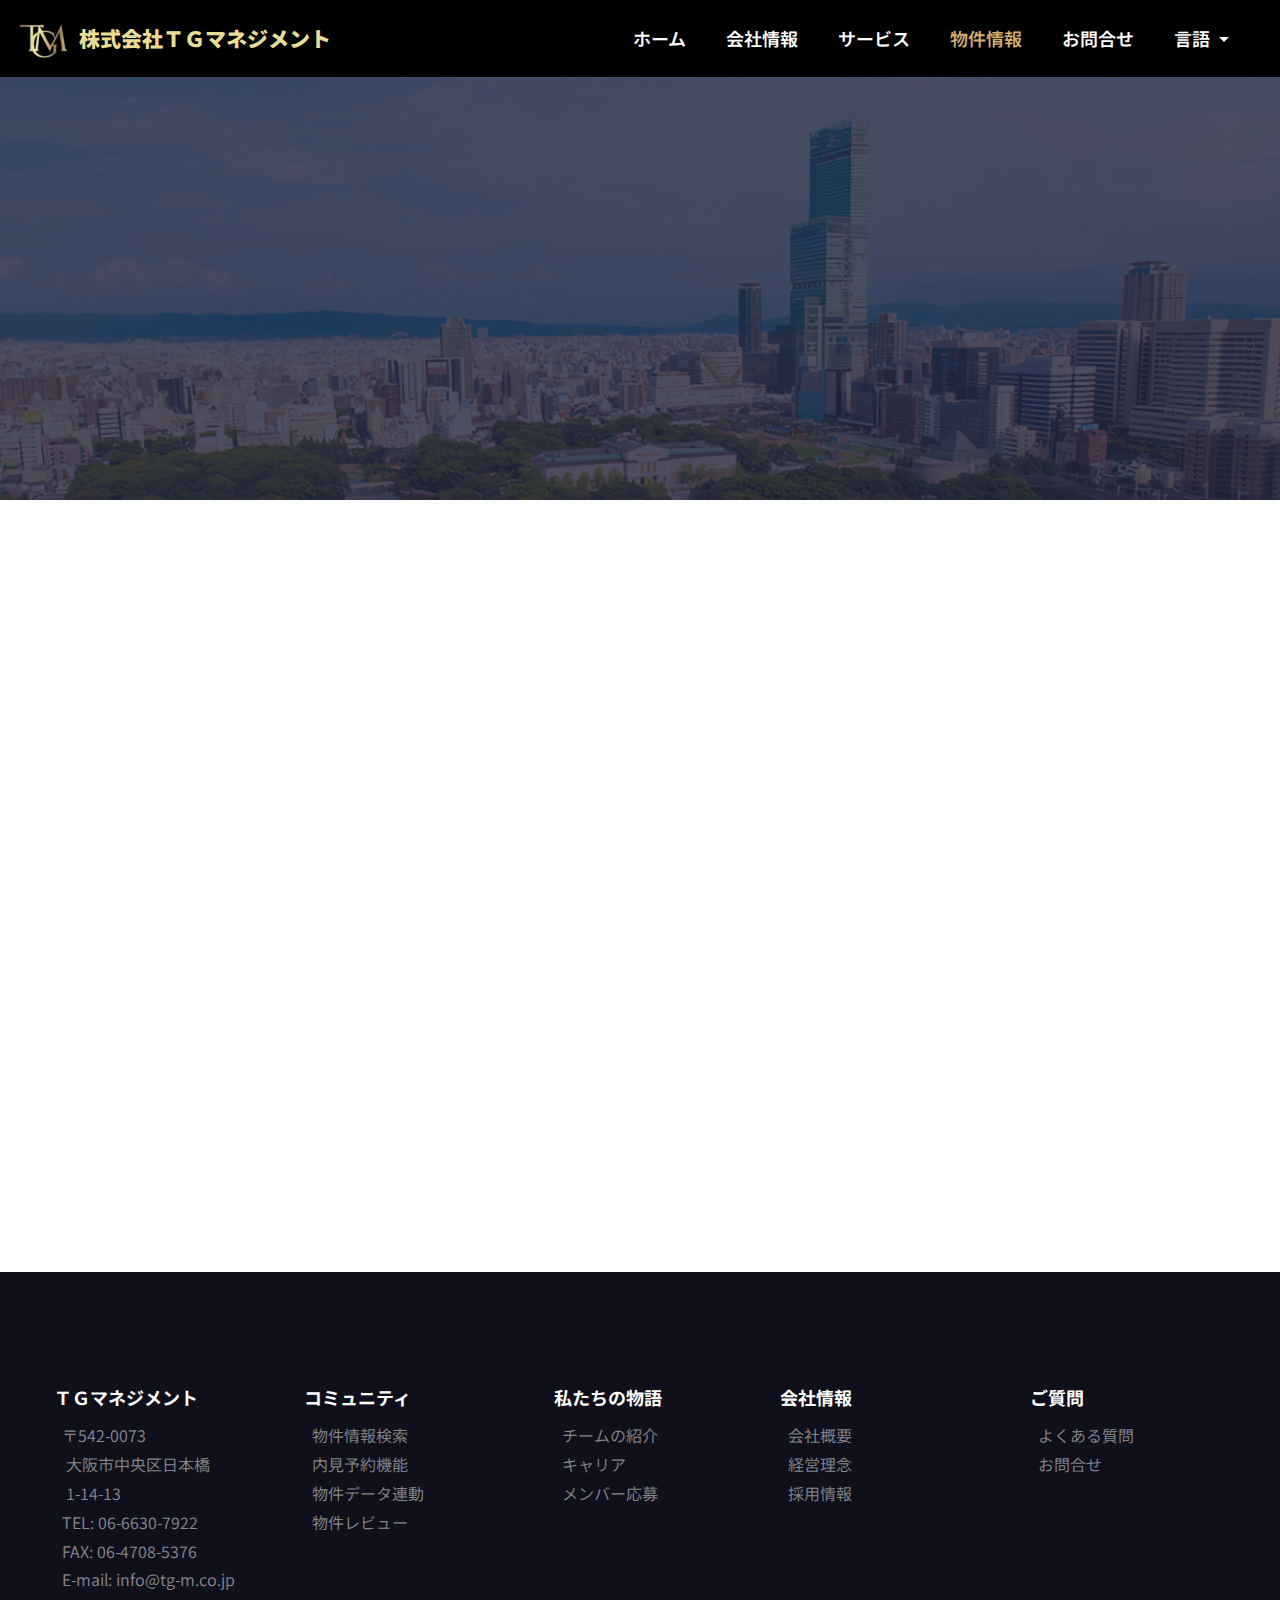
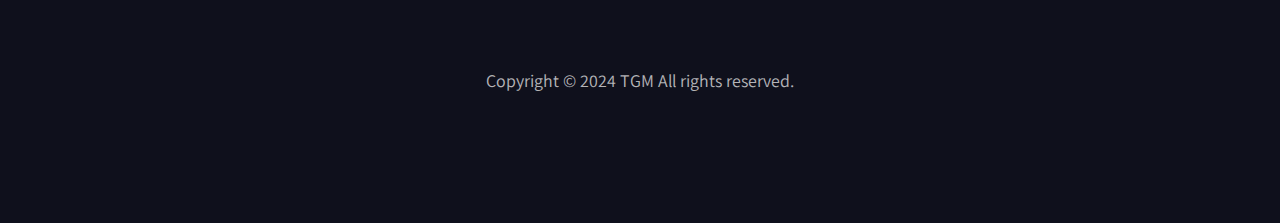
<file: properties.html>
<!DOCTYPE html>
<html lang="en">

<head>
	<title>TGM</title>
	<meta charset="utf-8">
	<meta name="viewport" content="width=device-width, initial-scale=1, shrink-to-fit=no">



	<link rel="icon" href="favicon.ico">

	<link rel="stylesheet" href="css/animate.css">

	<link rel="stylesheet" href="css/owl.carousel.min.css">
	<link rel="stylesheet" href="css/owl.theme.default.min.css">
	<link rel="stylesheet" href="css/magnific-popup.css">

	<link rel="stylesheet" href="css/flaticon.css">
	<link rel="stylesheet" href="css/style.css">
</head>

<body>

	<!-- dialog -->
	<div id="dialog" class="dialog" style="display: none;">
		<div class="dialog-content">
			<img src="images/kojitou.png" style="margin-right: 10px;">
			<span class="close-button" onclick="closeDialog()">&times;</span>
		</div>
	</div>

	<nav class="navbar navbar-expand-lg navbar-dark ftco_navbar bg-dark ftco-navbar-light" id="ftco-navbar">
		<div class="container">
			<div class="row">
				<a class="navbar-brand d-flex align-items-center " href="index.html"><img src="images/logo.png"
						style="margin-right: 10px;">
					<span style="color: #E8DD95; font-size: 21px;">株式会社ＴＧマネジメント</span></a>
				<button class="navbar-toggler" type="button" data-toggle="collapse" data-target="#ftco-nav"
					aria-controls="ftco-nav" aria-expanded="false" aria-label="Toggle navigation">
					<span class="oi oi-menu"></span> Menu
				</button>
			</div>

			<div class="collapse navbar-collapse" id="ftco-nav">
				<ul class="navbar-nav ml-auto">
					<li class="nav-item"><a href="index.html" class="nav-link" style="font-size: 18px;">ホーム</a></li>
					<li class="nav-item"><a href="about.html" class="nav-link" style="font-size: 18px;">会社情報</a></li>
					<li class="nav-item"><a href="services.html" class="nav-link" style="font-size: 18px;">サービス</a></li>
					<li class="nav-item active"><a href="properties.html" class="nav-link"
							style="font-size: 18px;">物件情報</a></li>
					<li class="nav-item"><a href="contact.html" class="nav-link" style="font-size: 18px;">お問合せ</a></li>
					<li class="nav-item">
						<div class="dropdown nav-link">
							<a href="#" class="dropdown-toggle" data-bs-toggle="dropdown" aria-expanded="false"
								style="font-size: 18px;">
								言語
							</a>
							<ul class="dropdown-menu dropdown-menu-end">
								<li><a class="dropdown-item" href="#">日本語</a></li>
								<li><a class="dropdown-item" href="#">简体中文</a></li>
							</ul>
						</div>
					</li>
				</ul>
			</div>


		</div>
	</nav>
	<!-- END nav -->

	<section class="hero-wrap hero-wrap-2" style="background-image: url('images/bg1_2.jpg');"
		data-stellar-background-ratio="0.5">
		<div class="overlay"></div>
		<div class="container">
			<div class="row no-gutters slider-text js-fullheight align-items-center justify-content-center">
				<div class="col-md-9 ftco-animate pb-0 text-center">
					<!-- <p class="breadcrumbs"><span class="mr-2"><a href="index.html">Home <i class="fa fa-chevron-right"></i></a></span> <span>Properties <i class="fa fa-chevron-right"></i></span></p> -->
					<h1 class="mb-3 bread">物件情報</h1>
				</div>
			</div>
		</div>
	</section>

	<!-- <section class="ftco-section ftco-no-pb ftco-no-pt search-bg">
		<div class="container">
			<div class="row">
				<div class="col-md-12">
					<div class="search-wrap-1 ftco-animate p-4">
						<form action="#" class="search-property-1">
							<div class="row">
								<div class="col-lg align-items-end">
									<div class="form-group">
										<label for="#">キーワード</label>
										<div class="form-field">
											<div class="icon"><span class="fa fa-search"></span></div>
											<input type="text" class="form-control" placeholder="キーワード入力">
										</div>
									</div>
								</div>
								<div class="col-lg align-items-end">
									<div class="form-group">
										<label for="#">物件タイプ</label>
										<div class="form-field">
											<div class="select-wrap">
												<div class="icon"><span class="fa fa-chevron-down"></span></div>
												<select name="" id="" class="form-control">
													<option value="">住居</option>
													<option value="">オフィス</option>
													<option value="">店舗</option>
													<option value="">民泊</option>
												</select>
											</div>
										</div>
									</div>
								</div>
								<div class="col-lg align-items-end">
									<div class="form-group">
										<label for="#">位置</label>
										<div class="form-field">
											<div class="icon"><span class="fa fa-search"></span></div>
											<input type="text" class="form-control" placeholder="位置">
										</div>
									</div>
								</div>
								<div class="col-lg align-items-end">
									<div class="form-group">
										<label for="#">価格制限</label>
										<div class="form-field">
											<div class="select-wrap">
												<div class="icon"><span class="fa fa-chevron-down"></span></div>
												<select name="" id="" class="form-control">
													<option value="">￥1,000万</option>
													<option value="">￥2,000万</option>
													<option value="">￥3,000万</option>
													<option value="">￥4,000万</option>
													<option value="">￥5,000万</option>
													<option value="">￥6,000万</option>
													<option value="">￥8,000万</option>
													<option value="">￥10,000万</option>
													<option value="">￥15,000万</option>
													<option value="">￥20,000万</option>
													<option value="">￥30,000万</option>
													<option value="">￥50,000万</option>
												</select>
											</div>
										</div>
									</div>
								</div>
								<div class="col-lg align-self-end">
									<div class="form-group">
										<div class="form-field">
											<input type="submit" value="検索" class="form-control btn btn-primary"
												onclick="showDialog()">
										</div>
									</div>
								</div>
							</div>
						</form>
					</div>
				</div>
			</div>
		</div>
	</section> -->

	<section class="ftco-section">
		<div class="container">
			<div class="row justify-content-center">
				<div class="col-md-12 heading-section text-center ftco-animate mb-5">
					<span class="subheading">私たちが提供するもの</span>
					<h2 class="mb-2">注目の物件</h2>
				</div>
			</div>
			<div class="row ftco-animate">
				<div class="col-md-12">
					<div class="carousel-properties owl-carousel">
					<!-- *******************物件DATA保存　開始************************ -->
					<!-- 2024/5/24 追加 -->
					<div class="item">
						<div class="property-wrap ftco-animate">
							<a href="detail6.html" target="_blank" class="img"
								style="background-image: url(images/work6-01s.jpg);">
								<div class="rent-sale">
									<span class="rent">売買</span>
								</div>
								<p class="price"><span class="orig-price">￥35,800,000</span></p>
							</a>
							<div class="text">
								<ul class="property_list">
									<li><span class="flaticon-bed"></span>5F/15F</li>
									<li><span class="flaticon-bathtub"></span>2LDK</li>
									<li><span class="flaticon-floor-plan"></span>51.52m²</li>
								</ul>
								<h3><a href="#">ソシオタワー南船場</a></h3>
								<span class="location">大阪</span>
								<!-- <a href="#" class="d-flex align-items-center justify-content-center btn-custom">
									<span class="fa fa-link"></span>
								</a> -->
								<div class="list-team d-flex align-items-center mt-2 pt-2 border-top">
									<div class="d-flex align-items-center">
										<!-- <div class="img" style="background-image: url(images/person_1.jpg);"></div>
										<h3 class="ml-2">John Dorf</h3> -->
									</div>
									<span class="text-right">1週間前</span>
								</div>
							</div>
						</div>
					</div>
						<div class="item">
							<div class="property-wrap ftco-animate">
								<a href="detail1.html" target="_blank" class="img"
									style="background-image: url(images/work1.jpg);">
									<div class="rent-sale">
										<span class="sale">Sold Out</span>
									</div>
									<p class="price"><span class="orig-price">￥79,800,000</span></p>
								</a>
								<div class="text">
									<ul class="property_list">
										<li><span class="flaticon-bed"></span>26F/31F</li>
										<li><span class="flaticon-bathtub"></span>3LDK</li>
										<li><span class="flaticon-floor-plan"></span>81.97m²</li>
									</ul>
									<h3><a href="#">タワーザ上町台</a></h3>
									<span class="location">大阪</span>
									<!-- <a href="#" class="d-flex align-items-center justify-content-center btn-custom">
										<span class="fa fa-link"></span>
									</a> -->
									<div class="list-team d-flex align-items-center mt-2 pt-2 border-top">
										<div class="d-flex align-items-center">
											<!-- <div class="img" style="background-image: url(images/person_1.jpg);"></div>
				        					<h3 class="ml-2">John Dorf</h3> -->
										</div>
										<span class="text-right">1週間前</span>
									</div>
								</div>
							</div>
						</div>
						<div class="item">
							<div class="property-wrap ftco-animate">
								<a href="detail2.html" target="_blank" class="img"
									style="background-image: url(images/work2.jpg);">
									<div class="rent-sale">
										<span class="sale">Sold Out</span>
									</div>
									<p class="price"><span class="orig-price">￥65,000,000</span></p>
								</a>
								<div class="text">
									<ul class="property_list">
										<li><span class="flaticon-bed"></span>14F/30F</li>
										<li><span class="flaticon-bathtub"></span>2LDK</li>
										<li><span class="flaticon-floor-plan"></span>54.66m²</li>
									</ul>
									<h3><a href="#">クレビアタワー大阪本町</a></h3>
									<span class="location">大阪</span>
									<!-- <a href="#" class="d-flex align-items-center justify-content-center btn-custom">
										<span class="fa fa-link"></span>
									</a> -->
									<div class="list-team d-flex align-items-center mt-2 pt-2 border-top">
										<div class="d-flex align-items-center">
											<!-- <div class="img" style="background-image: url(images/person_1.jpg);"></div>
				        					<h3 class="ml-2">John Dorf</h3> -->
										</div>
										<span class="text-right">1週間前</span>
									</div>
								</div>
							</div>
						</div>
						<div class="item">
							<div class="property-wrap ftco-animate">
								<!-- <a href="detail4.html" target="_blank" class="img"
									style="background-image: url(images/work4.jpg);">
									<div class="rent-sale">
										<span class="rent">Sale Out</span>
									</div>
									<p class="price"><span class="orig-price">￥57,800,000</span></p>
								</a> -->
								
								<a href="detail4.html" target="_blank" class="img"
									style="background-image: url(images/work4.jpg);">
									<div class="rent-sale">
										<span class="sale">Sold Out</span>
									</div>
									<p class="price"><span class="orig-price">￥57,800,000</span></p>
								</a>

								<div class="text">
									<ul class="property_list">
										<li><span class="flaticon-bed"></span>5F/15F</li>
										<li><span class="flaticon-bathtub"></span>2LDK</li>
										<li><span class="flaticon-floor-plan"></span>63.40m²</li>
									</ul>
									<h3><a href="#">ブランズ大阪松屋町</a></h3>
									<span class="location">大阪</span>
									<!-- <a href="#" class="d-flex align-items-center justify-content-center btn-custom">
										<span class="fa fa-link"></span>
									</a> -->
									<div class="list-team d-flex align-items-center mt-2 pt-2 border-top">
										<div class="d-flex align-items-center">
											<!-- <div class="img" style="background-image: url(images/person_1.jpg);"></div>
				        					<h3 class="ml-2">John Dorf</h3> -->
										</div>
										<span class="text-right">1週間前</span>
									</div>
								</div>
							</div>
						</div>
						<div class="item">
							<div class="property-wrap ftco-animate">
								<a href="detail5.html" target="_blank" class="img"
									style="background-image: url(images/work5.jpg);">
									<div class="rent-sale">
										<span class="rent">売買</span>
									</div>
									<p class="price"><span class="orig-price">￥156,000,000</span></p>
								</a>
								<div class="text">
									<ul class="property_list">
										<li><span class="flaticon-bed"></span>14F/36F</li>
										<li><span class="flaticon-bathtub"></span>3LDK</li>
										<li><span class="flaticon-floor-plan"></span>壁芯 85.31m²</li>
									</ul>
									<h3><a href="#">プレミストタワー靱本町</a></h3>
									<span class="location">大阪</span>
									<!-- <a href="#" class="d-flex align-items-center justify-content-center btn-custom">
										<span class="fa fa-link"></span>
									</a> -->
									<div class="list-team d-flex align-items-center mt-2 pt-2 border-top">
										<div class="d-flex align-items-center">
											<!-- <div class="img" style="background-image: url(images/person_1.jpg);"></div>
				        					<h3 class="ml-2">John Dorf</h3> -->
										</div>
										<span class="text-right">1週間前</span>
									</div>
								</div>
							</div>
						</div>
					</div>
						<!-- *******************物件DATA保存　終了************************ -->
				</div>
			</div>
		</div>
	</section>

	<footer class="ftco-footer ftco-section">
		<div class="container">
			<div class="row mb-5">

				<div class="col-md">
					<div class="ftco-footer-widget mb-4 ml-md-4">
						<h2 class="ftco-heading-2">ＴＧマネジメント</h2>
						<a href="about.html">
							<ul class="list-unstyled">
								<a href="about.html">
								<div>
									<li><span class="fa fa-chevron-right mr-2"></span>〒542-0073 </li>
									<li><span class="fa fa-chevron-right mr-2"></span>&nbsp;大阪市中央区日本橋 </li>
									<li><span class="fa fa-chevron-right mr-2"></span>&nbsp;1-14-13</li>
										<!--<li><a href="#"><span class="fa fa-chevron-right mr-2"></span>&nbsp;サンオフェス日本橋4F</a>　-->
									<li><span class="fa fa-chevron-right mr-2"></span>TEL: 06-6630-7922</li>
									<li><span class="fa fa-chevron-right mr-2"></span>FAX: 06-4708-5376</li>
									<li><span class="fa fa-chevron-right mr-2"></span>E-mail:
											info@tg-m.co.jp
									</li>
								</div>
								</a>
							</ul>
						
					</div>
				</div>

				<div class="col-md">
					<div class="ftco-footer-widget mb-4 ml-md-4">
						<h2 class="ftco-heading-2">コミュニティ</h2>
						<ul class="list-unstyled">
							<div onclick="showDialog()">
								<li><a href="#"><span class="fa fa-chevron-right mr-2"></span>物件情報検索</a></li>
								<li><a href="#"><span class="fa fa-chevron-right mr-2"></span>内見予約機能</a></li>
								<li><a href="#"><span class="fa fa-chevron-right mr-2"></span>物件データ連動</a></li>
								<li><a href="#"><span class="fa fa-chevron-right mr-2"></span>物件レビュー</a></li>
							</div>
						</ul>
					</div>
				</div>
				<div class="col-md">
					<div class="ftco-footer-widget mb-4 ml-md-4">
						<h2 class="ftco-heading-2">私たちの物語</h2>
						<ul class="list-unstyled">
							<div onclick="showDialog()">
								<li><a href="#"><span class="fa fa-chevron-right mr-2"></span>チームの紹介</a></li>
								<li><a href="#"><span class="fa fa-chevron-right mr-2"></span>キャリア</a></li>
								<li><a href="#"><span class="fa fa-chevron-right mr-2"></span>メンバー応募</a></li>
							</div>
						</ul>
					</div>
				</div>
				<div class="col-md">
					<div class="ftco-footer-widget mb-4">
						<h2 class="ftco-heading-2">会社情報</h2>
						<ul class="list-unstyled">
							<div>
								<li><a href="about.html"><span class="fa fa-chevron-right mr-2"></span>会社概要</a></li>
								<li><a href="about.html"><span class="fa fa-chevron-right mr-2"></span>経営理念</a></li>
								<li><a href="about.html"><span class="fa fa-chevron-right mr-2"></span>採用情報</a></li>
							</div>
						</ul>
					</div>
				</div>
				<div class="col-md">
					<div class="ftco-footer-widget mb-4">
						<h2 class="ftco-heading-2">ご質問</h2>
						<ul class="list-unstyled">
							<div>
								<li><a href="contact.html"><span class="fa fa-chevron-right mr-2"></span>よくある質問</a></li>
								<li><a href="contact.html"><span class="fa fa-chevron-right mr-2"></span>お問合せ</a></li>
							</div>
						</ul>
					</div>
				</div>
			</div>
			<div class="row">
				<div class="col-md-12 text-center">

					<p>Copyright &copy; 2024 TGM All rights reserved.<a target="_blank"></a></p>
				</div>
			</div>
		</div>
	</footer>

	<!-- loader -->
	<div id="ftco-loader" class="show fullscreen"><svg class="circular" width="48px" height="48px">
			<circle class="path-bg" cx="24" cy="24" r="22" fill="none" stroke-width="4" stroke="#eeeeee" />
			<circle class="path" cx="24" cy="24" r="22" fill="none" stroke-width="4" stroke-miterlimit="10"
				stroke="#F96D00" />
		</svg></div>


	<script src="js/jquery.min.js"></script>
	<script src="js/jquery-migrate-3.0.1.min.js"></script>
	<script src="js/popper.min.js"></script>
	<script src="js/bootstrap.min.js"></script>
	<script src="js/jquery.easing.1.3.js"></script>
	<script src="js/jquery.waypoints.min.js"></script>
	<script src="js/jquery.stellar.min.js"></script>
	<script src="js/owl.carousel.min.js"></script>
	<script src="js/jquery.magnific-popup.min.js"></script>
	<script src="js/jquery.animateNumber.min.js"></script>
	<script src="js/scrollax.min.js"></script>

	<script src="js/google-map.js"></script>
	<script src="js/main.js"></script>
	<script>
		function showDialog() {
			event.preventDefault();
			document.getElementById('dialog').style.display = "flex";
		}

		function closeDialog() {
			event.preventDefault();
			document.getElementById('dialog').style.display = "none";
		}
	</script>

	<script>
		const dropdown = document.querySelector('.dropdown');

		dropdown.addEventListener('click', () => {
			const dropdownMenu = dropdown.querySelector('.dropdown-menu');

			if (dropdownMenu.classList.contains('show')) {
				dropdownMenu.classList.remove('show');
			} else {
				dropdownMenu.classList.add('show');
			}
		});
	</script>

	<style>
		/* .nav-item a:focus {
				background-color: #000;
			} */

		.dropdown-menu.show {
			display: block;
		}

		.dropdown-menu {
			display: none;
		}

		.dropdown-item {
			display: flex;
			align-items: center;
		}

		.nav-link:hover {
			cursor: pointer;
		}

		.navbar {
			position: fixed;
			left: 0;
			z-index: 100;
			background-color: #000000 !important;
			position: absolute;
			top: 0;
			width: 100%;
		}

		.navbar.scrolled {
			background-color: #000000 !important;
			/* color: #ffffff !important; */
		}

		.navbar.scrolled .nav-link {
			background-color: #000000 !important;
			color: #ffffff !important;
		}

		@media (max-width: 768px) {
			.navbar-brand {
				position: static;
			}
		}

		.navbar .nav-item .nav-link .active {
			color: #ffffff !important;
			/* 设置字体颜色为白色  !important */
		}

		.navbar .nav-link {
			color: #ffffff
		}
	</style>
	<style>
		#dialog {
			display: none;
			/* 默认情况下，对话框是隐藏的 */
			position: fixed;
			top: 50%;
			left: 50%;
			transform: translate(-50%, -50%);
			width: 656px;
			height: 480px;
			background-color: #B0E0E6;
			z-index: 10;
			justify-content: center;
			align-items: center;
			/* background-image: url(images/kojitou.png); */
		}

		#dialog .dialog-content {
			width: 50%;
			height: 50%;
			text-align: center;
			/* background-color: #808080;  */
			background-color: #B0E0E6;
		}

		#dialog .close-button {
			position: absolute;
			top: 0;
			right: 0;
			font-size: 24px;
			cursor: pointer;
		}

		#dialog .close-button:hover {
			color: #000;
		}

		#dialog img {
			margin: 0 auto;
			/* width: 328px;
				height: 240px; */
		}
	</style>
</body>

</html>
</file>
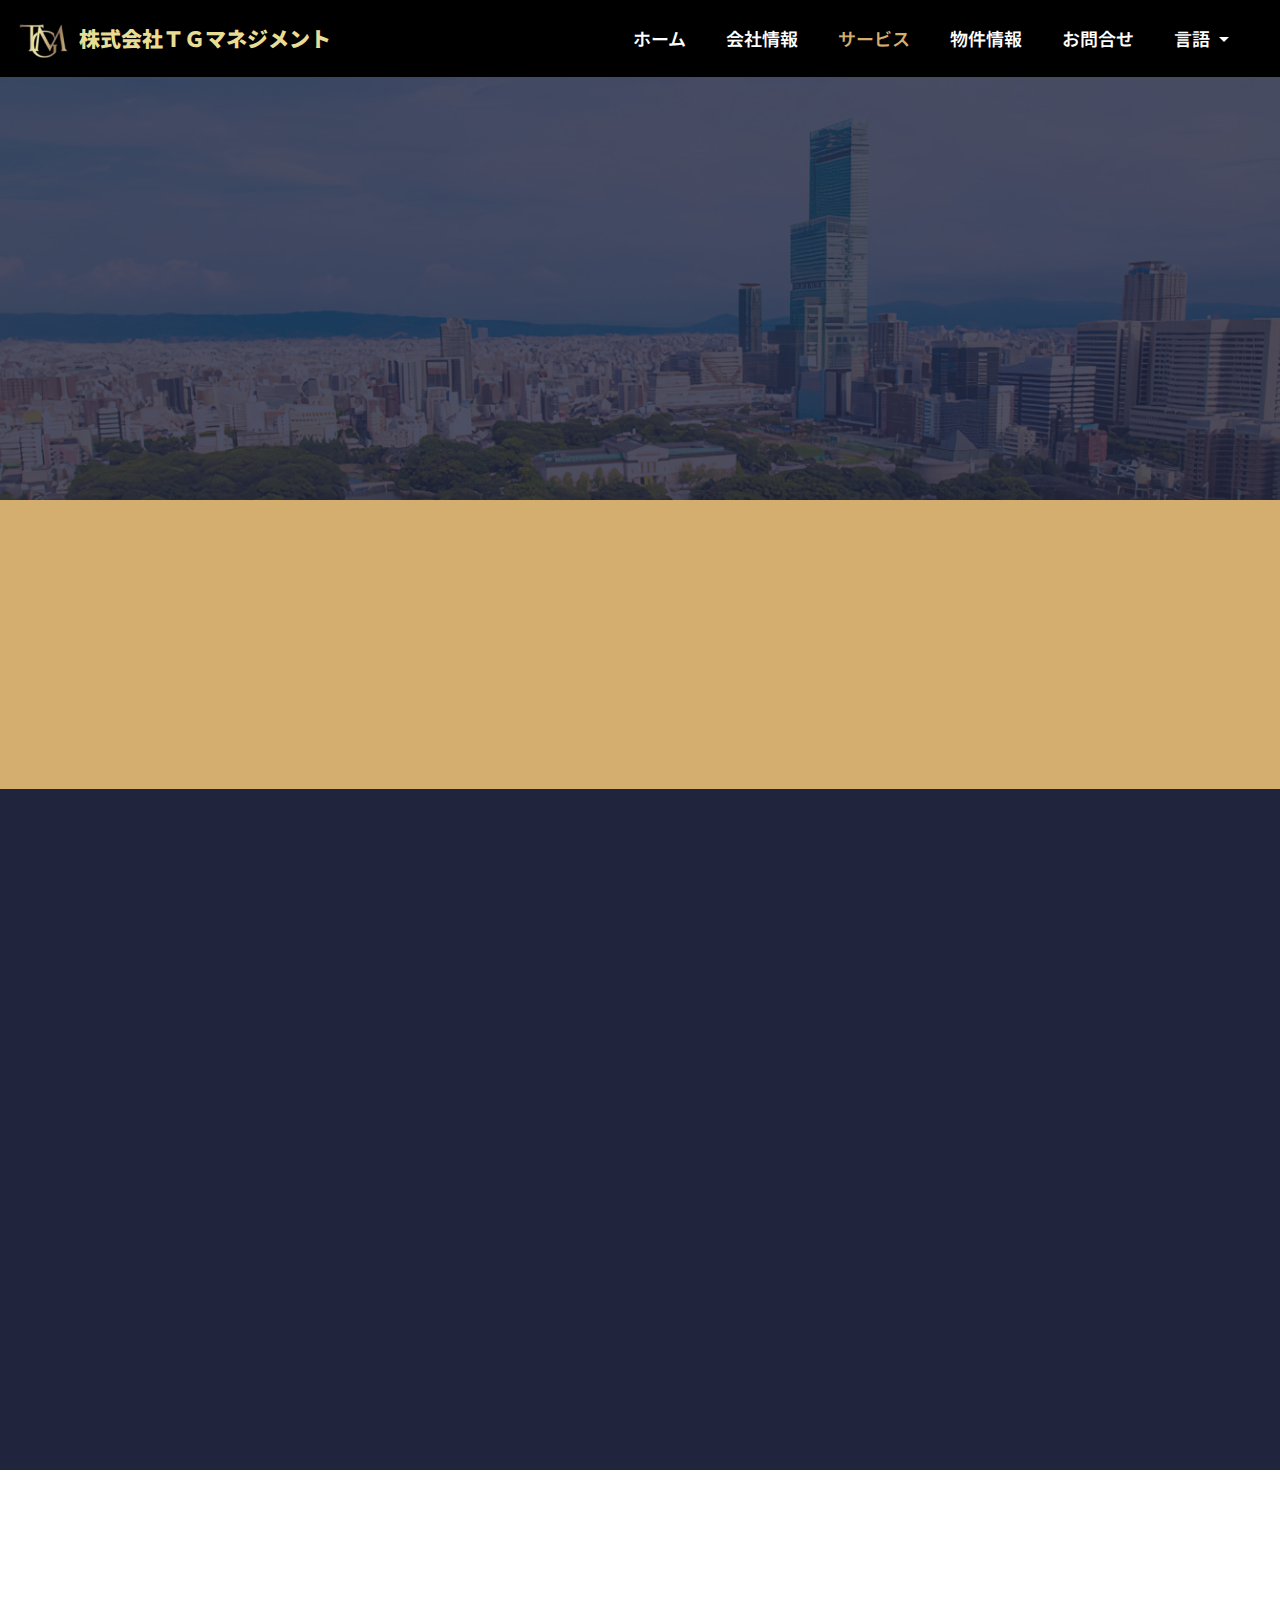
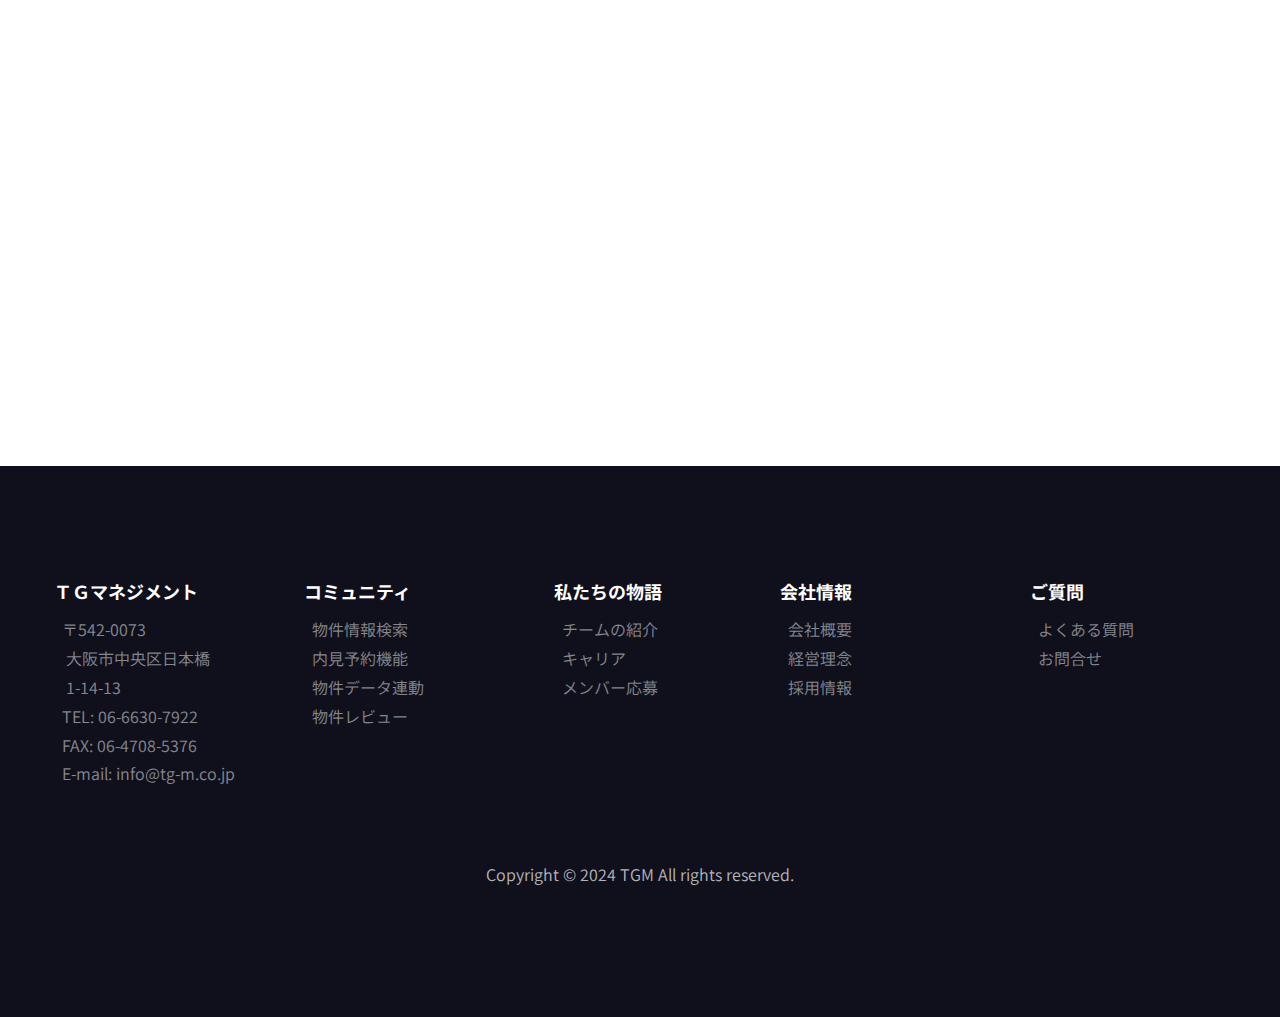
<file: services.html>
<!DOCTYPE html>
<html lang="en">

<head>
  <title>TGM</title>
  <meta charset="utf-8">
  <meta name="viewport" content="width=device-width, initial-scale=1, shrink-to-fit=no">



  <link rel="icon" href="favicon.ico">

  <link rel="stylesheet" href="css/animate.css">

  <link rel="stylesheet" href="css/owl.carousel.min.css">
  <link rel="stylesheet" href="css/owl.theme.default.min.css">
  <link rel="stylesheet" href="css/magnific-popup.css">

  <link rel="stylesheet" href="css/flaticon.css">
  <link rel="stylesheet" href="css/style.css">
</head>

<body>

  <!-- dialog -->
  <div id="dialog" class="dialog" style="display: none;">
    <div class="dialog-content">
      <img src="images/kojitou.png" style="margin-right: 10px;">
      <span class="close-button" onclick="closeDialog()">&times;</span>
    </div>
  </div>

  <nav class="navbar navbar-expand-lg navbar-dark ftco_navbar bg-dark ftco-navbar-light" id="ftco-navbar">
    <div class="container">
      <div class="row">
        <a class="navbar-brand d-flex align-items-center " href="index.html"><img src="images/logo.png"
            style="margin-right: 10px;">
          <span style="color: #E8DD95; font-size: 21px;">株式会社ＴＧマネジメント</span></a>
        <button class="navbar-toggler" type="button" data-toggle="collapse" data-target="#ftco-nav"
          aria-controls="ftco-nav" aria-expanded="false" aria-label="Toggle navigation">
          <span class="oi oi-menu"></span> Menu
        </button>
      </div>
  
      <div class="collapse navbar-collapse" id="ftco-nav">
        <ul class="navbar-nav ml-auto">
          <li class="nav-item"><a href="index.html" class="nav-link" style="font-size: 18px;">ホーム</a></li>
          <li class="nav-item"><a href="about.html" class="nav-link" style="font-size: 18px;">会社情報</a></li>
          <li class="nav-item active"><a href="services.html" class="nav-link" style="font-size: 18px;">サービス</a></li>
          <li class="nav-item"><a href="properties.html" class="nav-link" style="font-size: 18px;">物件情報</a></li>
          <li class="nav-item"><a href="contact.html" class="nav-link" style="font-size: 18px;">お問合せ</a></li>
          <li class="nav-item">
            <div class="dropdown nav-link">
              <a href="#" class="dropdown-toggle" data-bs-toggle="dropdown" aria-expanded="false" style="font-size: 18px;">
                言語
              </a>
              <ul class="dropdown-menu dropdown-menu-end">
                <li><a class="dropdown-item" href="#">日本語</a></li>
                <li><a class="dropdown-item" href="#">简体中文</a></li>
              </ul>
            </div>
          </li>
        </ul>
      </div>
  
  
    </div>
  </nav>
  <!-- END nav -->

  <section class="hero-wrap hero-wrap-2" style="background-image: url('images/bg1_2.jpg');"
    data-stellar-background-ratio="0.5">
    <div class="overlay"></div>
    <div class="container">
      <div class="row no-gutters slider-text js-fullheight align-items-center justify-content-center">
        <div class="col-md-9 ftco-animate pb-0 text-center">
          <!-- <p class="breadcrumbs"><span class="mr-2"><a href="index.html">Home <i class="fa fa-chevron-right"></i></a></span> <span>Services <i class="fa fa-chevron-right"></i></span></p> -->
          <h1 class="mb-3 bread">サービス</h1>
        </div>
      </div>
    </div>
  </section>


  <section class="ftco-section ftco-no-pb ftco-no-pt bg-primary">
    <div class="container">
      <div class="row d-flex no-gutters">
        <div class="col-md-3 d-flex align-items-stretch ftco-animate">
          <div class="media block-6 services services-bg d-block text-center px-4 py-5">
            <div class="icon d-flex justify-content-center align-items-center"><span class="flaticon-business"></span>
            </div>
            <div class="media-body py-md-4">
              <h3>物件を買いたい</h3>
              <p>サービス概要(工事中)
              </p>
            </div>
          </div>
        </div>
        <div class="col-md-3 d-flex align-items-stretch ftco-animate">
          <div class="media block-6 services services-bg services-darken d-block text-center px-4 py-5">
            <div class="icon d-flex justify-content-center align-items-center"><span class="flaticon-home"></span></div>
            <div class="media-body py-md-4">
              <h3>物件を売りたい</h3>
              <p>サービス概要(工事中)</p>
            </div>
          </div>
        </div>
        <div class="col-md-3 d-flex align-items-stretch ftco-animate">
          <div class="media block-6 services services-bg services-lighten d-block text-center px-4 py-5">
            <div class="icon d-flex justify-content-center align-items-center"><span class="flaticon-stats"></span>
            </div>
            <div class="media-body py-md-4">
              <h3>資金調達したい</h3>
              <p>サービス概要(工事中)</p>
            </div>
          </div>
        </div>
        <div class="col-md-3 d-flex align-items-stretch ftco-animate">
          <div class="media block-6 services services-bg d-block text-center px-4 py-5">
            <div class="icon d-flex justify-content-center align-items-center"><span class="flaticon-quarantine"></span>
            </div>
            <div class="media-body py-md-4">
              <h3>資産運用したい</h3>
              <p>サービス概要(工事中)</p>
            </div>
          </div>
        </div>
      </div>
    </div>
  </section>


  <section class="ftco-section services-section bg-darken">
    <div class="container">
      <div class="row justify-content-center">
        <div class="col-md-12 text-center heading-section heading-section-white ftco-animate">
          <span class="subheading">作業の流れ</span>
          <h2 class="mb-3">使い方</h2>
        </div>
      </div>
      <div class="row">
        <div class="col-md-3 d-flex align-self-stretch ftco-animate">
          <div class="media block-6 services services-2">
            <div class="media-body py-md-4 text-center">
              <div class="icon mb-1 d-flex align-items-center justify-content-center"><span>01</span>
                <img src="images/blob.svg" alt="">
              </div>
              <h3>物件のご提案</h3>
              <!-- <p>A small river named Duden flows by their place and supplies it with the necessary regelialia.</p> -->
            </div>
          </div>
        </div>
        <div class="col-md-3 d-flex align-self-stretch ftco-animate">
          <div class="media block-6 services services-2">
            <div class="media-body py-md-4 text-center">
              <div class="icon mb-1 d-flex align-items-center justify-content-center"><span>02</span>
                <img src="images/blob.svg" alt="">
              </div>
              <h3>お客様からのご相談</h3>
              <!-- <p>A small river named Duden flows by their place and supplies it with the necessary regelialia.</p> -->
            </div>
          </div>
        </div>
        <div class="col-md-3 d-flex align-self-stretch ftco-animate">
          <div class="media block-6 services services-2">
            <div class="media-body py-md-4 text-center">
              <div class="icon mb-1 d-flex align-items-center justify-content-center"><span>03</span>
                <img src="images/blob.svg" alt="">
              </div>
              <h3>物件案内</h3>
              <!-- <p>A small river named Duden flows by their place and supplies it with the necessary regelialia.</p> -->
            </div>
          </div>
        </div>
        <div class="col-md-3 d-flex align-self-stretch ftco-animate">
          <div class="media block-6 services services-2">
            <div class="media-body py-md-4 text-center">
              <div class="icon mb-1 d-flex align-items-center justify-content-center"><span>04</span>
                <img src="images/blob.svg" alt="">
              </div>
              <h3>申し込み</h3>
              <!-- <p>A small river named Duden flows by their place and supplies it with the necessary regelialia.</p> -->
            </div>
          </div>
        </div>
        <div class="col-md-3 d-flex align-self-stretch ftco-animate">
          <div class="media block-6 services services-2">
            <div class="media-body py-md-4 text-center">
              <div class="icon mb-1 d-flex align-items-center justify-content-center"><span>05</span>
                <img src="images/blob.svg" alt="">
              </div>
              <h3>契約</h3>
              <!-- <p>A small river named Duden flows by their place and supplies it with the necessary regelialia.</p> -->
            </div>
          </div>
        </div>
        <div class="col-md-3 d-flex align-self-stretch ftco-animate">
          <div class="media block-6 services services-2">
            <div class="media-body py-md-4 text-center">
              <div class="icon mb-1 d-flex align-items-center justify-content-center"><span>06</span>
                <img src="images/blob.svg" alt="">
              </div>
              <h3>履行管理</h3>
              <!-- <p>A small river named Duden flows by their place and supplies it with the necessary regelialia.</p> -->
            </div>
          </div>
        </div>
        <div class="col-md-3 d-flex align-self-stretch ftco-animate">
          <div class="media block-6 services services-2">
            <div class="media-body py-md-4 text-center">
              <div class="icon mb-1 d-flex align-items-center justify-content-center"><span>07</span>
                <img src="images/blob.svg" alt="">
              </div>
              <h3>引渡</h3>
              <!-- <p>A small river named Duden flows by their place and supplies it with the necessary regelialia.</p> -->
            </div>
          </div>
        </div>
        <div class="col-md-3 d-flex align-self-stretch ftco-animate">
          <div class="media block-6 services services-2">
            <div class="media-body py-md-4 text-center">
              <div class="icon mb-1 d-flex align-items-center justify-content-center"><span>08</span>
                <img src="images/blob.svg" alt="">
              </div>
              <h3>アフターフォロー</h3>
              <!-- <p>A small river named Duden flows by their place and supplies it with the necessary regelialia.</p> -->
            </div>
          </div>
        </div>
      </div>
    </div>
  </section>

  <section class="ftco-section">
    <div class="container">
      <div class="row justify-content-center">
        <div class="col-md-12 text-center heading-section ftco-animate mb-5">
          <span class="subheading">サービス</span>
          <h2 class="mb-3">特別サービス</h2>
        </div>
      </div>
      <div class="row">
        <div class="col-md-3 d-flex align-items-stretch ftco-animate">
          <div class="media block-6 services d-block text-center px-3 pb-4">
            <div class="icon d-flex justify-content-center align-items-center"><span
                class="flaticon-home-repair"></span></div>
            <div class="media-body py-md-4">
              <h3>住宅開発</h3>
              <p>
              <div style="padding-bottom: 80px;  text-align: center; line-height: 80px;">（工事中）</div>
              </p>
            </div>
          </div>
        </div>
        <div class="col-md-3 d-flex align-items-stretch ftco-animate">
          <div class="media block-6 services d-block text-center px-3 pb-4">
            <div class="icon d-flex justify-content-center align-items-center"><span class="flaticon-sales"></span>
            </div>
            <div class="media-body py-md-4">
              <h3>セールス</h3>
              <p>
              <div style="padding-bottom: 80px;  text-align: center; line-height: 80px;">（工事中）</div>
              </p>
            </div>
          </div>
        </div>
        <div class="col-md-3 d-flex align-items-stretch ftco-animate">
          <div class="media block-6 services d-block text-center px-3 pb-4">
            <div class="icon d-flex justify-content-center align-items-center"><span class="flaticon-bank"></span></div>
            <div class="media-body py-md-4">
              <h3>仲介</h3>
              <p>
              <div style="padding-bottom: 80px;  text-align: center; line-height: 80px;">（工事中）</div>
              </p>
            </div>
          </div>
        </div>
        <div class="col-md-3 d-flex align-items-stretch ftco-animate">
          <div class="media block-6 services d-block text-center px-3 pb-4">
            <div class="icon d-flex justify-content-center align-items-center"><span class="flaticon-team"></span></div>
            <div class="media-body py-md-4">
              <h3>資産管理</h3>
              <p>
              <div style="padding-bottom: 80px;  text-align: center; line-height: 80px;">（工事中）</div>
              </p>
            </div>
          </div>
        </div>

      </div>
    </div>
  </section>

  <footer class="ftco-footer ftco-section">
		<div class="container">
			<div class="row mb-5">

				<div class="col-md">
					<div class="ftco-footer-widget mb-4 ml-md-4">
						<h2 class="ftco-heading-2">ＴＧマネジメント</h2>
						<a href="about.html">
							<ul class="list-unstyled">
								<a href="about.html">
								<div>
									<li><span class="fa fa-chevron-right mr-2"></span>〒542-0073 </li>
									<li><span class="fa fa-chevron-right mr-2"></span>&nbsp;大阪市中央区日本橋 </li>
									<li><span class="fa fa-chevron-right mr-2"></span>&nbsp;1-14-13</li>
										<!--<li><a href="#"><span class="fa fa-chevron-right mr-2"></span>&nbsp;サンオフェス日本橋4F</a>　-->
									<li><span class="fa fa-chevron-right mr-2"></span>TEL: 06-6630-7922</li>
									<li><span class="fa fa-chevron-right mr-2"></span>FAX: 06-4708-5376</li>
									<li><span class="fa fa-chevron-right mr-2"></span>E-mail:
											info@tg-m.co.jp
									</li>
								</div>
								</a>
							</ul>
						
					</div>
				</div>

				<div class="col-md">
					<div class="ftco-footer-widget mb-4 ml-md-4">
						<h2 class="ftco-heading-2">コミュニティ</h2>
						<ul class="list-unstyled">
							<div onclick="showDialog()">
								<li><a href="#"><span class="fa fa-chevron-right mr-2"></span>物件情報検索</a></li>
								<li><a href="#"><span class="fa fa-chevron-right mr-2"></span>内見予約機能</a></li>
								<li><a href="#"><span class="fa fa-chevron-right mr-2"></span>物件データ連動</a></li>
								<li><a href="#"><span class="fa fa-chevron-right mr-2"></span>物件レビュー</a></li>
							</div>
						</ul>
					</div>
				</div>
				<div class="col-md">
					<div class="ftco-footer-widget mb-4 ml-md-4">
						<h2 class="ftco-heading-2">私たちの物語</h2>
						<ul class="list-unstyled">
							<div onclick="showDialog()">
								<li><a href="#"><span class="fa fa-chevron-right mr-2"></span>チームの紹介</a></li>
								<li><a href="#"><span class="fa fa-chevron-right mr-2"></span>キャリア</a></li>
								<li><a href="#"><span class="fa fa-chevron-right mr-2"></span>メンバー応募</a></li>
							</div>
						</ul>
					</div>
				</div>
				<div class="col-md">
					<div class="ftco-footer-widget mb-4">
						<h2 class="ftco-heading-2">会社情報</h2>
						<ul class="list-unstyled">
							<div>
								<li><a href="about.html"><span class="fa fa-chevron-right mr-2"></span>会社概要</a></li>
								<li><a href="about.html"><span class="fa fa-chevron-right mr-2"></span>経営理念</a></li>
								<li><a href="about.html"><span class="fa fa-chevron-right mr-2"></span>採用情報</a></li>
							</div>
						</ul>
					</div>
				</div>
				<div class="col-md">
					<div class="ftco-footer-widget mb-4">
						<h2 class="ftco-heading-2">ご質問</h2>
						<ul class="list-unstyled">
							<div>
								<li><a href="contact.html"><span class="fa fa-chevron-right mr-2"></span>よくある質問</a></li>
								<li><a href="contact.html"><span class="fa fa-chevron-right mr-2"></span>お問合せ</a></li>
							</div>
						</ul>
					</div>
				</div>
			</div>
			<div class="row">
				<div class="col-md-12 text-center">

					<p>Copyright &copy; 2024 TGM All rights reserved.<a target="_blank"></a></p>
				</div>
			</div>
		</div>
	</footer>

  <!-- loader -->
  <div id="ftco-loader" class="show fullscreen"><svg class="circular" width="48px" height="48px">
      <circle class="path-bg" cx="24" cy="24" r="22" fill="none" stroke-width="4" stroke="#eeeeee" />
      <circle class="path" cx="24" cy="24" r="22" fill="none" stroke-width="4" stroke-miterlimit="10"
        stroke="#F96D00" />
    </svg></div>


  <script src="js/jquery.min.js"></script>
  <script src="js/jquery-migrate-3.0.1.min.js"></script>
  <script src="js/popper.min.js"></script>
  <script src="js/bootstrap.min.js"></script>
  <script src="js/jquery.easing.1.3.js"></script>
  <script src="js/jquery.waypoints.min.js"></script>
  <script src="js/jquery.stellar.min.js"></script>
  <script src="js/owl.carousel.min.js"></script>
  <script src="js/jquery.magnific-popup.min.js"></script>
  <script src="js/jquery.animateNumber.min.js"></script>
  <script src="js/scrollax.min.js"></script>

  <script src="js/google-map.js"></script>
  <script src="js/main.js"></script>
  <script>
    function showDialog() {
      event.preventDefault();
      document.getElementById('dialog').style.display = "flex";
    }

    function closeDialog() {
      event.preventDefault();
      document.getElementById('dialog').style.display = "none";
    }
  </script>
  
  <script>
    const dropdown = document.querySelector('.dropdown');

    dropdown.addEventListener('click', () => {
      const dropdownMenu = dropdown.querySelector('.dropdown-menu');

      if (dropdownMenu.classList.contains('show')) {
        dropdownMenu.classList.remove('show');
      } else {
        dropdownMenu.classList.add('show');
      }
    });
  </script>
  
  <style>
    /* .nav-item a:focus {
  			background-color: #000;
  		} */
  
    .dropdown-menu.show {
      display: block;
    }
  
    .dropdown-menu {
      display: none;
    }
  
    .dropdown-item {
      display: flex;
      align-items: center;
    }
  
    .nav-link:hover {
      cursor: pointer;
    }
  
    .navbar {
      position: fixed;
      left: 0;
      z-index: 100;
      background-color: #000000 !important;
      position: absolute;
      top: 0;
      width: 100%;
    }
  
    .navbar.scrolled {
      background-color: #000000 !important;
      /* color: #ffffff !important; */
    }
  
    .navbar.scrolled .nav-link {
      background-color: #000000 !important;
      color: #ffffff !important;
    }
  
    @media (max-width: 768px) {
      .navbar-brand {
        position: static;
      }
    }
  
    .navbar .nav-item .nav-link .active {
      color: #ffffff !important;
      /* 设置字体颜色为白色  !important */
    }
  
    .navbar .nav-link {
      color: #ffffff
    }
  </style>
  <style>
    #dialog {
      display: none;
      /* 默认情况下，对话框是隐藏的 */
      position: fixed;
      top: 50%;
      left: 50%;
      transform: translate(-50%, -50%);
      width: 656px;
      height: 480px;
      background-color: #B0E0E6;
      z-index: 10;
      justify-content: center;
      align-items: center;
      /* background-image: url(images/kojitou.png); */
    }
  
    #dialog .dialog-content {
      width: 50%;
      height: 50%;
      text-align: center;
      /* background-color: #808080;  */
      background-color: #B0E0E6;
    }
  
    #dialog .close-button {
      position: absolute;
      top: 0;
      right: 0;
      font-size: 24px;
      cursor: pointer;
    }
  
    #dialog .close-button:hover {
      color: #000;
    }
  
    #dialog img {
      margin: 0 auto;
      /* width: 328px;
  			height: 240px; */
    }
  </style>
</body>

</html>
</file>
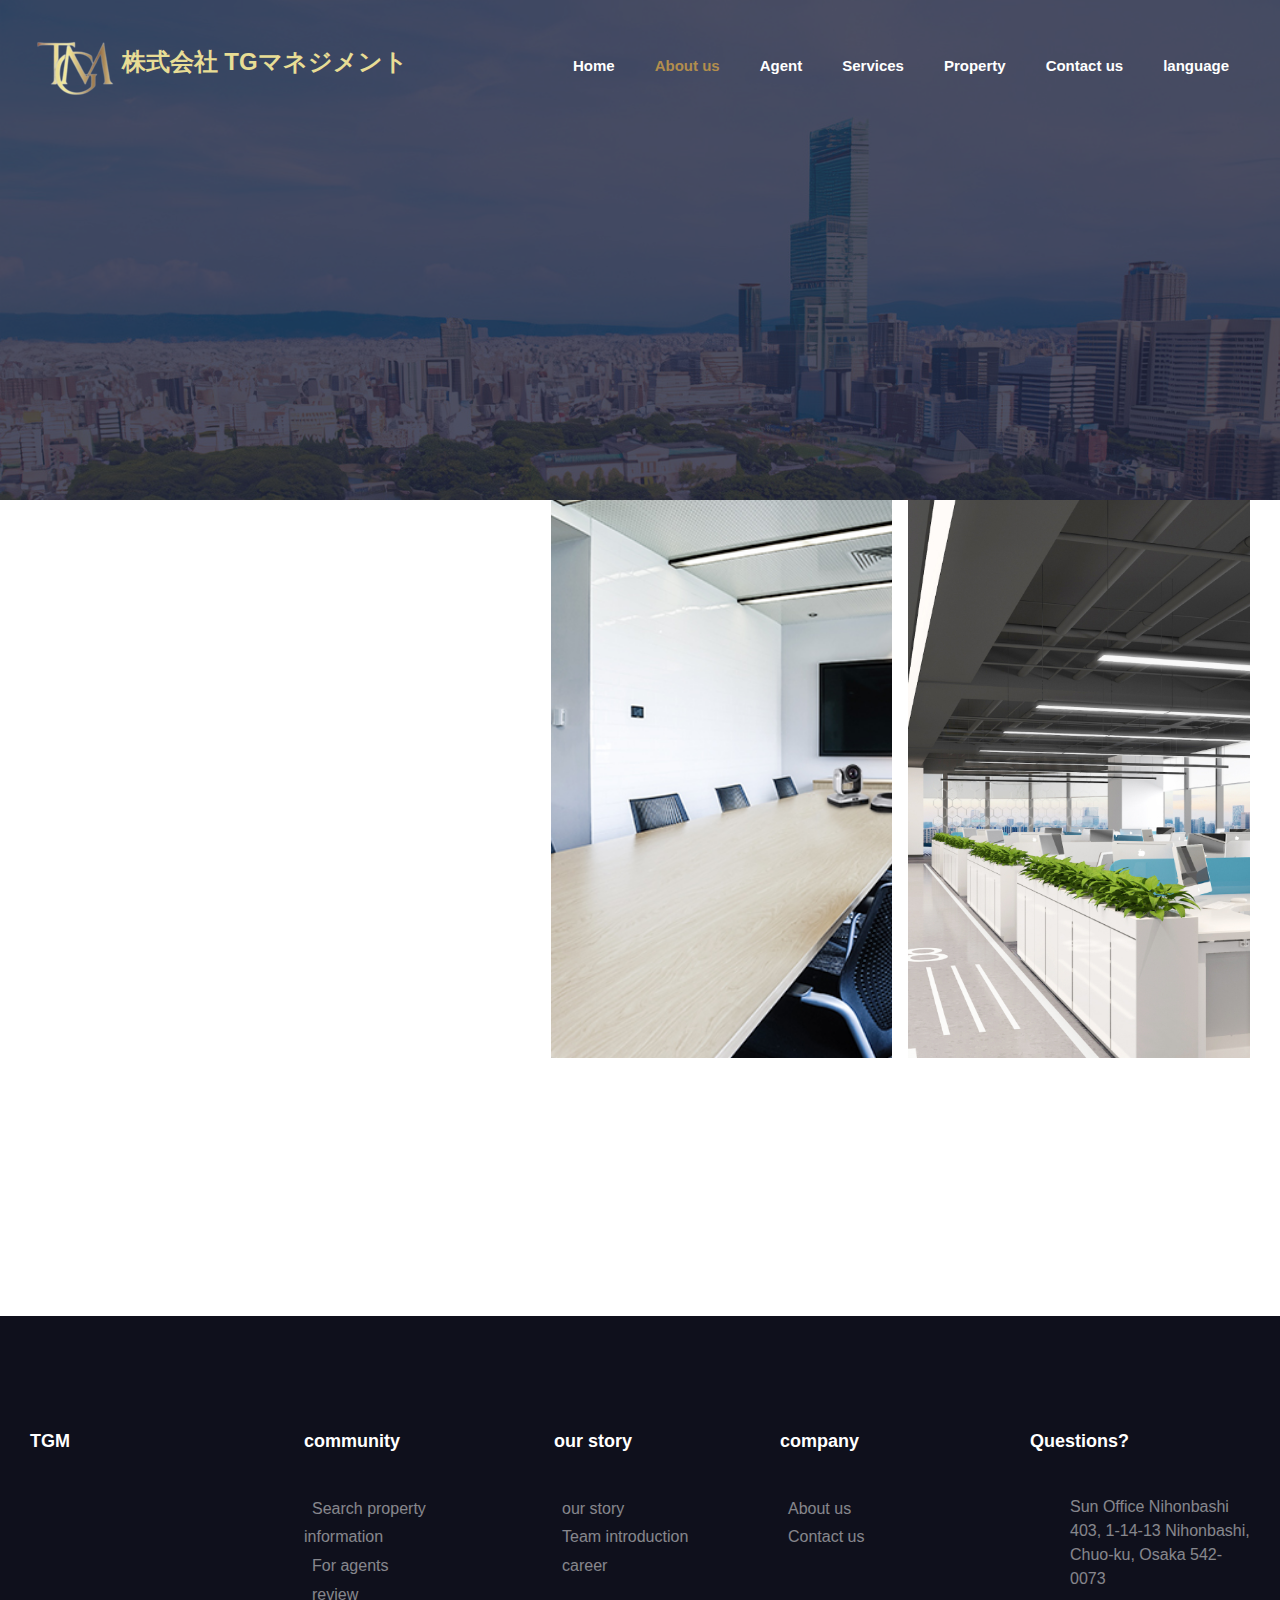
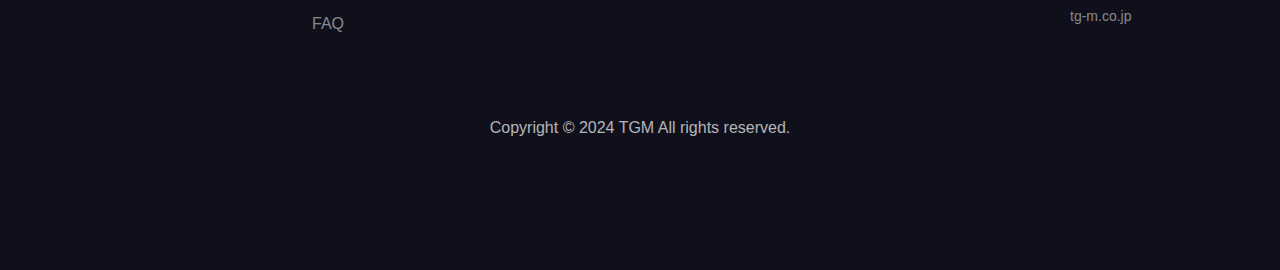
<file: en/about.html>
<!DOCTYPE html>
<html lang="en">

<head>
  <title>TGM</title>
  <meta charset="utf-8">
  <meta name="viewport" content="width=device-width, initial-scale=1, shrink-to-fit=no">


  <link rel="icon" href="favicon.ico">


  <link rel="stylesheet" href="css/animate.css">

  <link rel="stylesheet" href="css/owl.carousel.min.css">
  <link rel="stylesheet" href="css/owl.theme.default.min.css">
  <link rel="stylesheet" href="css/magnific-popup.css">


  <link rel="stylesheet" href="css/flaticon.css">
  <link rel="stylesheet" href="css/style.css">
</head>

<body>

  <nav class="navbar navbar-expand-lg navbar-dark ftco_navbar bg-dark ftco-navbar-light" id="ftco-navbar">
    <div class="container">
      <a class="navbar-brand" href="index.html"><img src="images/logo.png" alt="TG Management">
        <span style="color: #E8DD95; font-size: 24px;">株式会社 TGマネジメント</span></a>
      <button class="navbar-toggler" type="button" data-toggle="collapse" data-target="#ftco-nav"
        aria-controls="ftco-nav" aria-expanded="false" aria-label="Toggle navigation">
        <span class="oi oi-menu"></span> Menu
      </button>

      <div class="collapse navbar-collapse" id="ftco-nav">
        <ul class="navbar-nav ml-auto">
          <li class="nav-item"><a href="index.html" class="nav-link">Home</a></li>
          <li class="nav-item active"><a href="about.html" class="nav-link">About us</a></li>
          <li class="nav-item"><a href="agent.html" class="nav-link">Agent</a></li>
          <li class="nav-item"><a href="services.html" class="nav-link">Services</a></li>
          <li class="nav-item"><a href="properties.html" class="nav-link">Property</a></li>
          <!-- <li class="nav-item"><a href="blog.html" class="nav-link">ブログ</a></li> -->
          <li class="nav-item"><a href="contact.html" class="nav-link">Contact us</a></li>
          <li class="nav-item">
            <div class="dropdown nav-link">
              language
              <div class="dropdown-menu">
                <a href="../zh/about.html">简体中文</a>
                <a href="../about.html">日本語</a>
                <a href="./about.html">English</a>
              </div>
            </div>
          </li>
        </ul>
      </div>
    </div>
  </nav>
  <!-- END nav -->

  <section class="hero-wrap hero-wrap-2" style="background-image: url('images/bg1_2.jpg');"
    data-stellar-background-ratio="0.5">
    <div class="overlay"></div>
    <div class="container">
      <div class="row no-gutters slider-text js-fullheight align-items-center justify-content-center">
        <div class="col-md-9 ftco-animate pb-0 text-center">
          <!-- <p class="breadcrumbs"><span class="mr-2"><a href="index.html">Home <i
                  class="fa fa-chevron-right"></i></a></span> <span>About us <i class="fa fa-chevron-right"></i></span>
          </p> -->
          <h1 class="mb-3 bread">About us</h1>
        </div>
      </div>
    </div>
  </section>

  <section class="ftco-section ftco-no-pb ftco-no-pt">
    <div class="container">
      <div class="row">
        <div class="col-md-7 order-md-last d-flex align-items-stretch">
          <div class="img w-100 img-2 mr-md-2" style="background-image: url(images/about1.jpg);"></div>
          <div class="img w-100 img-2 ml-md-2" style="background-image: url(images/about2.jpg);"></div>
        </div>
        <div class="col-md-5 wrap-about py-md-5 ftco-animate">
          <div class="heading-section pr-md-5">
            <h2 class="mb-4">TG Management</h2>

            <p>A small river named Duden flows near their location, supplying the necessary Regeleria. It is a paradise country
              where roasted portions of the text fly into the mouth.</p>
            <p>Along the way, she encountered a copy. The copy, a Little Blind Text, warned her of its origin. Rewritten thousands
              of times, all that remains from its origin is the word "そして" (And in Japanese).
              Little Blind Text should turn around and return to their safe country. However, the copy had nothing written on it, so
              it didn't take much time to persuade her until a few sinister copywriters ambushed and convinced her.
              In a drunken state with Longe and Parole, they dragged her into their office, where they subjected her to abuse for
              their own pleasure.</p>

          </div>
        </div>
      </div>
    </div>
  </section>

  <!-- <section class="ftco-counter img" id="section-counter">
    <div class="container">
      <div class="row pt-md-5">
        <div class="col-md-6 col-lg-3 justify-content-center counter-wrap ftco-animate">
          <div class="block-18 py-5 mb-4">
            <div class="text text-border d-flex align-items-center">
              <strong class="number" data-number="1000">0</strong>
              <span>Area <br>Population</span>
            </div>
          </div>
        </div>
        <div class="col-md-6 col-lg-3 justify-content-center counter-wrap ftco-animate">
          <div class="block-18 py-5 mb-4">
            <div class="text text-border d-flex align-items-center">
              <strong class="number" data-number="2500">0</strong>
              <span>Total <br>Properties</span>
            </div>
          </div>
        </div>
        <div class="col-md-6 col-lg-3 justify-content-center counter-wrap ftco-animate">
          <div class="block-18 py-5 mb-4">
            <div class="text text-border d-flex align-items-center">
              <strong class="number" data-number="500">0</strong>
              <span>Average <br>House</span>
            </div>
          </div>
        </div>
        <div class="col-md-6 col-lg-3 justify-content-center counter-wrap ftco-animate">
          <div class="block-18 py-5 mb-4">
            <div class="text d-flex align-items-center">
              <strong class="number" data-number="67">0</strong>
              <span>Total <br>Branches</span>
            </div>
          </div>
        </div>
      </div>
    </div>
  </section> -->
  <section class="ftco-counter img" id="section-counter">
    <div class="container">
      <div class="row pt-md-5">
        <div class="col-md-6 col-lg-3 justify-content-center counter-wrap ftco-animate">
          <div class="block-18 py-5 mb-4">
            <div class="text text-border d-flex align-items-center">
              <strong class="number" data-number="1000">0</strong>
              <span>Area <br>property information</span>
            </div>
          </div>
        </div>
        <div class="col-md-6 col-lg-3 justify-content-center counter-wrap ftco-animate">
          <div class="block-18 py-5 mb-4">
            <div class="text text-border d-flex align-items-center">
              <strong class="number" data-number="2500">0</strong>
              <span>Total characteristics</span>
            </div>
          </div>
        </div>
        <div class="col-md-6 col-lg-3 justify-content-center counter-wrap ftco-animate">
          <div class="block-18 py-5 mb-4">
            <div class="text text-border d-flex align-items-center">
              <strong class="number" data-number="500">0</strong>
              <span>average <br> house</span>
            </div>
          </div>
        </div>
        <div class="col-md-6 col-lg-3 justify-content-center counter-wrap ftco-animate">
          <div class="block-18 py-5 mb-4">
            <div class="text d-flex align-items-center">
              <strong class="number" data-number="67">0</strong>
              <span>Total number of branches</span>
            </div>
          </div>
        </div>
      </div>
    </div>
  </section>
  <!-- <section class="ftco-section testimony-section bg-light">
    <div class="container">
      <div class="row justify-content-center mb-5">
        <div class="col-md-7 text-center heading-section ftco-animate">
          <span class="subheading">Testimonial</span>
          <h2 class="mb-3">Happy Clients</h2>
        </div>
      </div>
      <div class="row ftco-animate">
        <div class="col-md-12">
          <div class="carousel-testimony owl-carousel">
            <div class="item">
              <div class="testimony-wrap py-4">
                <div class="text">
                  <span class="fa fa-quote-left"></span>
                  <p class="mb-4">Far far away, behind the word mountains, far from the countries Vokalia and
                    Consonantia, there live the blind texts.</p>
                  <div class="d-flex align-items-center">
                    <div class="user-img" style="background-image: url(images/person_1.jpg)"></div>
                    <div class="pl-3">
                      <p class="name">Roger Scott</p>
                      <span class="position">Marketing Manager</span>
                    </div>
                  </div>
                </div>
              </div>
            </div>
            <div class="item">
              <div class="testimony-wrap py-4">
                <div class="text">
                  <span class="fa fa-quote-left"></span>
                  <p class="mb-4">Far far away, behind the word mountains, far from the countries Vokalia and
                    Consonantia, there live the blind texts.</p>
                  <div class="d-flex align-items-center">
                    <div class="user-img" style="background-image: url(images/person_2.jpg)"></div>
                    <div class="pl-3">
                      <p class="name">Roger Scott</p>
                      <span class="position">Marketing Manager</span>
                    </div>
                  </div>
                </div>
              </div>
            </div>
            <div class="item">
              <div class="testimony-wrap py-4">
                <div class="text">
                  <span class="fa fa-quote-left"></span>
                  <p class="mb-4">Far far away, behind the word mountains, far from the countries Vokalia and
                    Consonantia, there live the blind texts.</p>
                  <div class="d-flex align-items-center">
                    <div class="user-img" style="background-image: url(images/person_3.jpg)"></div>
                    <div class="pl-3">
                      <p class="name">Roger Scott</p>
                      <span class="position">Marketing Manager</span>
                    </div>
                  </div>
                </div>
              </div>
            </div>
            <div class="item">
              <div class="testimony-wrap py-4">
                <div class="text">
                  <span class="fa fa-quote-left"></span>
                  <p class="mb-4">Far far away, behind the word mountains, far from the countries Vokalia and
                    Consonantia, there live the blind texts.</p>
                  <div class="d-flex align-items-center">
                    <div class="user-img" style="background-image: url(images/person_1.jpg)"></div>
                    <div class="pl-3">
                      <p class="name">Roger Scott</p>
                      <span class="position">Marketing Manager</span>
                    </div>
                  </div>
                </div>
              </div>
            </div>
            <div class="item">
              <div class="testimony-wrap py-4">
                <div class="text">
                  <span class="fa fa-quote-left"></span>
                  <p class="mb-4">Far far away, behind the word mountains, far from the countries Vokalia and
                    Consonantia, there live the blind texts.</p>
                  <div class="d-flex align-items-center">
                    <div class="user-img" style="background-image: url(images/person_2.jpg)"></div>
                    <div class="pl-3">
                      <p class="name">Roger Scott</p>
                      <span class="position">Marketing Manager</span>
                    </div>
                  </div>
                </div>
              </div>
            </div>
          </div>
        </div>
      </div>
    </div>
  </section> -->

  <footer class="ftco-footer ftco-section">
    <div class="container">
      <div class="row mb-5">
        <div class="col-md">
          <div class="ftco-footer-widget mb-4">
            <h2 class="ftco-heading-2">TGM</h2>
            <!-- <p>Far far away, behind the word mountains, far from the countries.</p> -->
            <ul class="ftco-footer-social list-unstyled mt-5">
              <li class="ftco-animate"><a href="#"><span class="fa fa-twitter"></span></a></li>
              <li class="ftco-animate"><a href="#"><span class="fa fa-facebook"></span></a></li>
              <li class="ftco-animate"><a href="#"><span class="fa fa-instagram"></span></a></li>
            </ul>
          </div>
        </div>
        <div class="col-md">
          <div class="ftco-footer-widget mb-4 ml-md-4">
            <h2 class="ftco-heading-2">community</h2>
            <ul class="list-unstyled">
              <li><a href="#"><span class="fa fa-chevron-right mr-2"></span>Search property information</a></li>
              <li><a href="#"><span class="fa fa-chevron-right mr-2"></span>For agents</a></li>
              <li><a href="#"><span class="fa fa-chevron-right mr-2"></span>review</a></li>
              <li><a href="#"><span class="fa fa-chevron-right mr-2"></span>FAQ</a></li>
            </ul>
          </div>
        </div>
        <div class="col-md">
          <div class="ftco-footer-widget mb-4 ml-md-4">
            <h2 class="ftco-heading-2">our story</h2>
            <ul class="list-unstyled">
              <li><a href="#"><span class="fa fa-chevron-right mr-2"></span>our story</a></li>
              <li><a href="#"><span class="fa fa-chevron-right mr-2"></span>Team introduction</a></li>
              <li><a href="#"><span class="fa fa-chevron-right mr-2"></span>career</a></li>
            </ul>
          </div>
        </div>
        <div class="col-md">
          <div class="ftco-footer-widget mb-4">
            <h2 class="ftco-heading-2">company</h2>
            <ul class="list-unstyled">
              <li><a href="#"><span class="fa fa-chevron-right mr-2"></span>About us</a></li>
              <!-- <li><a href="#"><span class="fa fa-chevron-right mr-2"></span>Press</a></li> -->
              <li><a href="#"><span class="fa fa-chevron-right mr-2"></span>Contact us</a></li>
              <!-- <li><a href="#"><span class="fa fa-chevron-right mr-2"></span>career</a></li> -->
            </ul>
          </div>
        </div>
        <div class="col-md">
          <div class="ftco-footer-widget mb-4">
            <h2 class="ftco-heading-2">Questions?</h2>
            <div class="block-23 mb-3">
              <ul>
                <li><span class="icon fa fa-map"></span><span class="text">Sun Office Nihonbashi 403, 1-14-13 Nihonbashi,
                    Chuo-ku, Osaka 542-0073</span></li>
                <!-- <li><a href="#"><span class="icon fa fa-phone"></span><span class="text">+2 392 3929
  											210</span></a></li> -->
                <li><a href="#"><span class="icon fa fa-envelope pr-4"></span><span class="text">tg-m.co.jp</span></a>
                </li>
              </ul>
            </div>
          </div>
        </div>
      </div>
      <div class="row">
        <div class="col-md-12 text-center">
  
          <p>Copyright &copy; 2024 TGM All rights reserved.<a target="_blank"></a></p>
        </div>
      </div>
    </div>
  </footer>



  <!-- loader -->
  <div id="ftco-loader" class="show fullscreen"><svg class="circular" width="48px" height="48px">
      <circle class="path-bg" cx="24" cy="24" r="22" fill="none" stroke-width="4" stroke="#eeeeee" />
      <circle class="path" cx="24" cy="24" r="22" fill="none" stroke-width="4" stroke-miterlimit="10"
        stroke="#F96D00" />
    </svg></div>


  <script src="js/jquery.min.js"></script>
  <script src="js/jquery-migrate-3.0.1.min.js"></script>
  <script src="js/popper.min.js"></script>
  <script src="js/bootstrap.min.js"></script>
  <script src="js/jquery.easing.1.3.js"></script>
  <script src="js/jquery.waypoints.min.js"></script>
  <script src="js/jquery.stellar.min.js"></script>
  <script src="js/owl.carousel.min.js"></script>
  <script src="js/jquery.magnific-popup.min.js"></script>
  <script src="js/jquery.animateNumber.min.js"></script>
  <script src="js/scrollax.min.js"></script>

  <script src="js/google-map.js"></script>
  <script src="js/main.js"></script>
  <style>
    .dropdown-menu {
      white-space: nowrap;
      /* Prevent line breaks */
      transform: scale(1.2);
    }
  
    .dropdown-menu a {
      display: inline-block;
      /* Display items in a line */
      margin-right: 10px;
      /* Adjust the margin between items if needed */
    }
  </style>
</body>

</html>
</file>
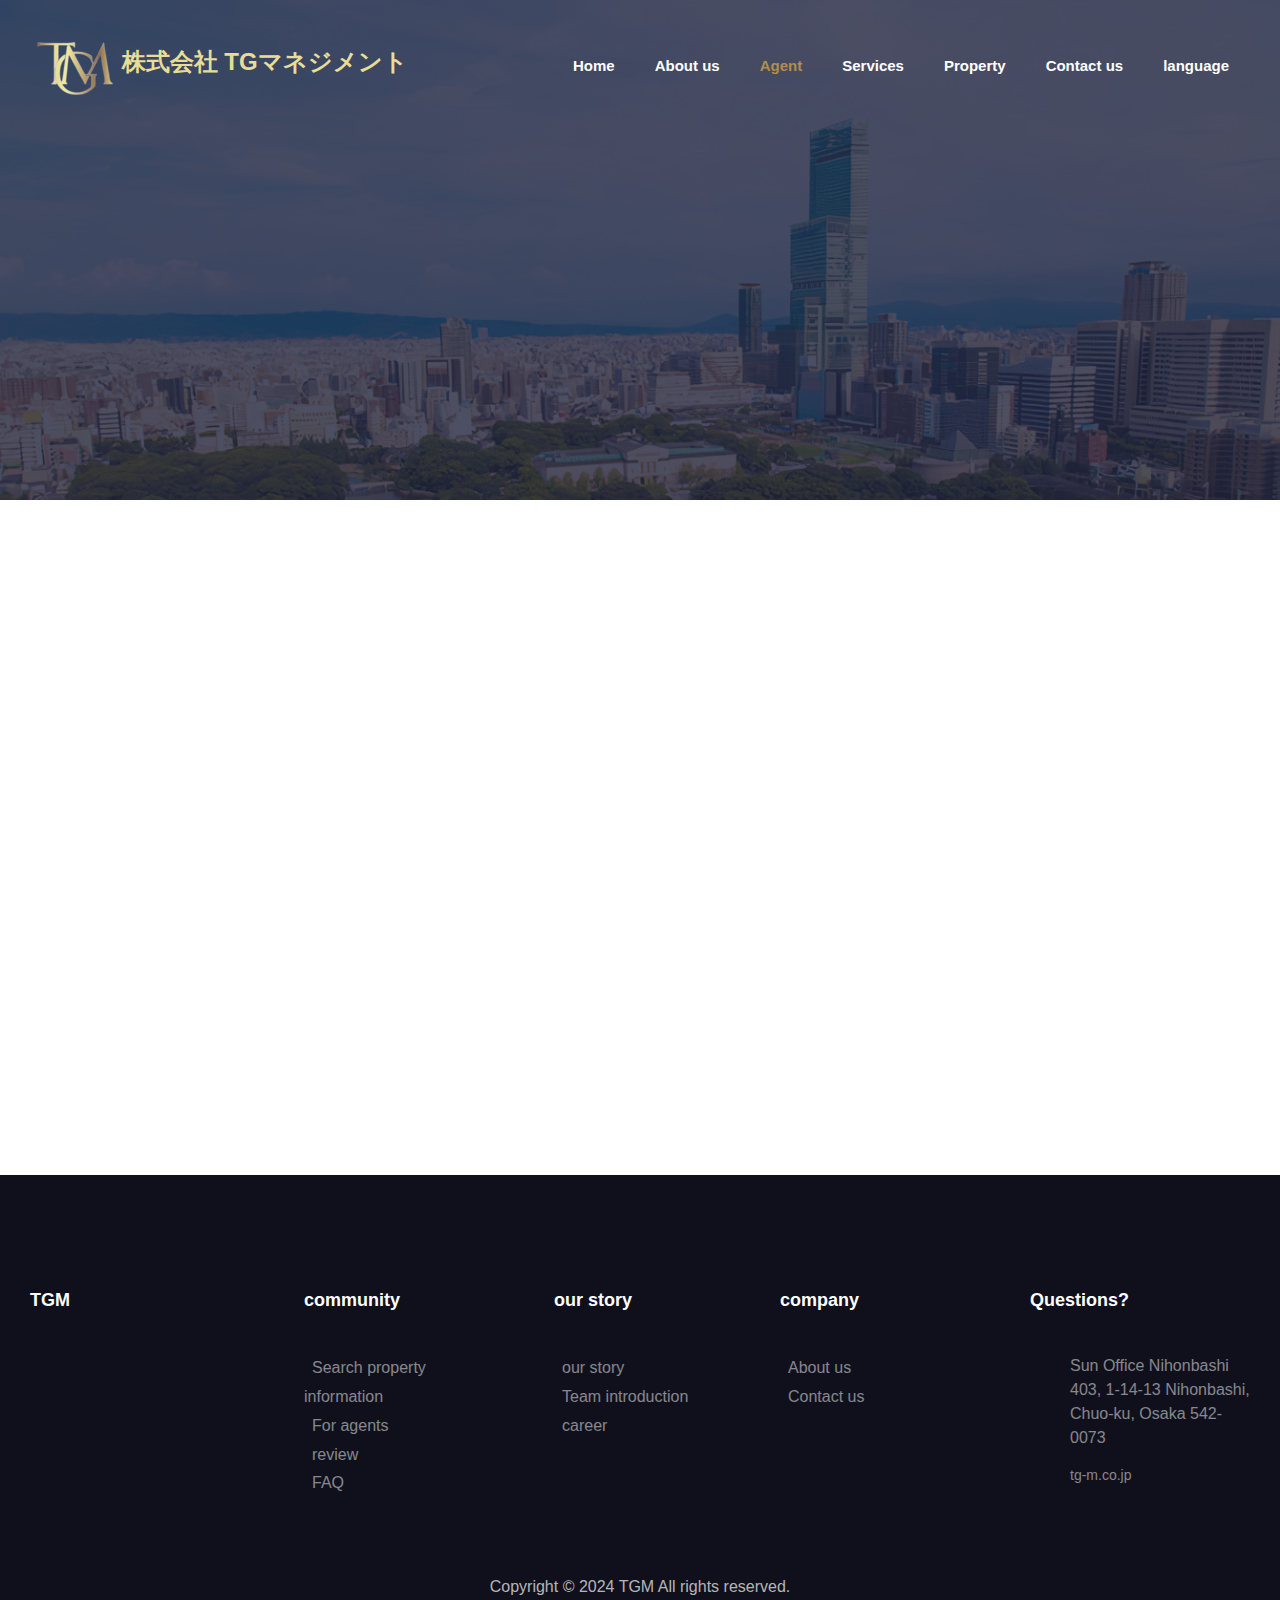
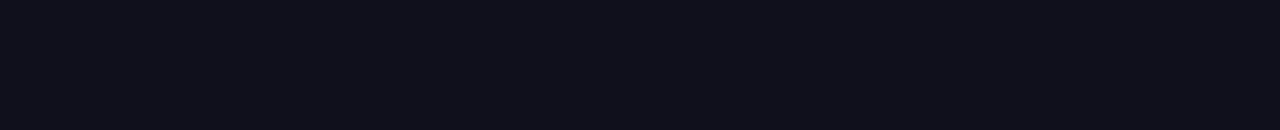
<file: en/agent.html>
<!DOCTYPE html>
<html lang="en">
  <head>
    <title>TGM</title>
    <meta charset="utf-8">
    <meta name="viewport" content="width=device-width, initial-scale=1, shrink-to-fit=no">
    
	<link rel="icon" href="favicon.ico">



    <link rel="stylesheet" href="css/animate.css">
    
    <link rel="stylesheet" href="css/owl.carousel.min.css">
    <link rel="stylesheet" href="css/owl.theme.default.min.css">
    <link rel="stylesheet" href="css/magnific-popup.css">
    
    <link rel="stylesheet" href="css/flaticon.css">
    <link rel="stylesheet" href="css/style.css">
  </head>
  <body>
    
	  <nav class="navbar navbar-expand-lg navbar-dark ftco_navbar bg-dark ftco-navbar-light" id="ftco-navbar">
	    <div class="container">
		<a class="navbar-brand" href="index.html"><img src="images/logo.png" alt="TG Management">
			<span style="color: #E8DD95; font-size: 24px;">株式会社 TGマネジメント</span></a>
	      <button class="navbar-toggler" type="button" data-toggle="collapse" data-target="#ftco-nav" aria-controls="ftco-nav" aria-expanded="false" aria-label="Toggle navigation">
	        <span class="oi oi-menu"></span> Menu
	      </button>

	      <div class="collapse navbar-collapse" id="ftco-nav">
	        <ul class="navbar-nav ml-auto">
			<li class="nav-item"><a href="index.html" class="nav-link">Home</a></li>
			<li class="nav-item"><a href="about.html" class="nav-link">About us</a></li>
			<li class="nav-item active"><a href="agent.html" class="nav-link">Agent</a></li>
			<li class="nav-item"><a href="services.html" class="nav-link">Services</a></li>
			<li class="nav-item"><a href="properties.html" class="nav-link">Property</a></li>
			<!-- <li class="nav-item"><a href="blog.html" class="nav-link">ブログ</a></li> -->
			<li class="nav-item"><a href="contact.html" class="nav-link">Contact us</a></li>
			<li class="nav-item">
				<div class="dropdown nav-link">
					language
					<div class="dropdown-menu">
						<a href="../zh/agent.html">简体中文</a>
						<a href="../agent.html">日本語</a>
						<a href="./agent.html">English</a>
					</div>
				</div>
			</li>
	        </ul>
	      </div>
	    </div>
	  </nav>
    <!-- END nav -->
    
    <section class="hero-wrap hero-wrap-2" style="background-image: url('images/bg1_2.jpg');" data-stellar-background-ratio="0.5">
      <div class="overlay"></div>
      <div class="container">
        <div class="row no-gutters slider-text js-fullheight align-items-center justify-content-center">
          <div class="col-md-9 ftco-animate pb-0 text-center">
          	<!-- <p class="breadcrumbs"><span class="mr-2"><a href="index.html">Home <i class="fa fa-chevron-right"></i></a></span> <span>Agents <i class="fa fa-chevron-right"></i></span></p> -->
            <h1 class="mb-3 bread">Agent</h1>
          </div>
        </div>
      </div>
    </section>

	<section class="ftco-section ftco-agent">
		<div class="container">
			<div class="row justify-content-center pb-5">
				<div class="col-md-12 heading-section text-center ftco-animate">
					<span class="subheading">Agent</span>
					<h2 class="mb-4">our agent</h2>
				</div>
			</div>
			<div class="row">
				<div class="col-md-3 ftco-animate">
					<div class="agent">
						<div class="img">
							<img src="images/team1.jpg" class="img-fluid" alt="Colorlib Template">
							<div class="desc">
								<h3><a href="properties.html">Chen</a></h3>
								<p class="h-info"><span class="location">list</span> <span class="details">10
										Characteristic</span></p>
							</div>
						</div>
					</div>
				</div>
				<div class="col-md-3 ftco-animate">
					<div class="agent">
						<div class="img">
							<img src="images/team2.jpg" class="img-fluid" alt="Colorlib Template">
						</div>
						<div class="desc">
							<h3><a href="properties.html">Matsui</a></h3>
							<p class="h-info"><span class="location">list</span> <span class="details">10
									Characteristic</span></p>
						</div>
					</div>
				</div>
				<div class="col-md-3 ftco-animate">
					<div class="agent">
						<div class="img">
							<img src="images/team3.jpg" class="img-fluid" alt="Colorlib Template">
						</div>
						<div class="desc">
							<h3><a href="properties.html">Ye</a></h3>
							<p class="h-info"><span class="location">list</span> <span class="details">10
									Characteristic</span></p>
						</div>
					</div>
				</div>
				<div class="col-md-3 ftco-animate">
					<div class="agent">
						<div class="img">
							<img src="images/team4.jpg" class="img-fluid" alt="Colorlib Template">
						</div>
						<div class="desc">
							<h3><a href="properties.html">Okamoto</a></h3>
							<p class="h-info"><span class="position">list</span> <span class="details">10
									Characteristic</span></p>
						</div>
					</div>
				</div>
			</div>
		</div>
	</section>

	<footer class="ftco-footer ftco-section">
		<div class="container">
			<div class="row mb-5">
				<div class="col-md">
					<div class="ftco-footer-widget mb-4">
						<h2 class="ftco-heading-2">TGM</h2>
						<!-- <p>Far far away, behind the word mountains, far from the countries.</p> -->
						<ul class="ftco-footer-social list-unstyled mt-5">
							<li class="ftco-animate"><a href="#"><span class="fa fa-twitter"></span></a></li>
							<li class="ftco-animate"><a href="#"><span class="fa fa-facebook"></span></a></li>
							<li class="ftco-animate"><a href="#"><span class="fa fa-instagram"></span></a></li>
						</ul>
					</div>
				</div>
				<div class="col-md">
					<div class="ftco-footer-widget mb-4 ml-md-4">
						<h2 class="ftco-heading-2">community</h2>
						<ul class="list-unstyled">
							<li><a href="#"><span class="fa fa-chevron-right mr-2"></span>Search property information</a>
							</li>
							<li><a href="#"><span class="fa fa-chevron-right mr-2"></span>For agents</a></li>
							<li><a href="#"><span class="fa fa-chevron-right mr-2"></span>review</a></li>
							<li><a href="#"><span class="fa fa-chevron-right mr-2"></span>FAQ</a></li>
						</ul>
					</div>
				</div>
				<div class="col-md">
					<div class="ftco-footer-widget mb-4 ml-md-4">
						<h2 class="ftco-heading-2">our story</h2>
						<ul class="list-unstyled">
							<li><a href="#"><span class="fa fa-chevron-right mr-2"></span>our story</a></li>
							<li><a href="#"><span class="fa fa-chevron-right mr-2"></span>Team introduction</a></li>
							<li><a href="#"><span class="fa fa-chevron-right mr-2"></span>career</a></li>
						</ul>
					</div>
				</div>
				<div class="col-md">
					<div class="ftco-footer-widget mb-4">
						<h2 class="ftco-heading-2">company</h2>
						<ul class="list-unstyled">
							<li><a href="#"><span class="fa fa-chevron-right mr-2"></span>About us</a></li>
							<!-- <li><a href="#"><span class="fa fa-chevron-right mr-2"></span>Press</a></li> -->
							<li><a href="#"><span class="fa fa-chevron-right mr-2"></span>Contact us</a></li>
							<!-- <li><a href="#"><span class="fa fa-chevron-right mr-2"></span>career</a></li> -->
						</ul>
					</div>
				</div>
				<div class="col-md">
					<div class="ftco-footer-widget mb-4">
						<h2 class="ftco-heading-2">Questions?</h2>
						<div class="block-23 mb-3">
							<ul>
								<li><span class="icon fa fa-map"></span><span class="text">Sun Office Nihonbashi 403,
										1-14-13 Nihonbashi, Chuo-ku, Osaka 542-0073</span></li>
								<!-- <li><a href="#"><span class="icon fa fa-phone"></span><span class="text">+2 392 3929
												210</span></a></li> -->
								<li><a href="#"><span class="icon fa fa-envelope pr-4"></span><span
											class="text">tg-m.co.jp</span></a></li>
							</ul>
						</div>
					</div>
				</div>
			</div>
			<div class="row">
				<div class="col-md-12 text-center">
	
					<p>Copyright &copy; 2024 TGM All rights reserved.<a target="_blank"></a></p>
				</div>
			</div>
		</div>
	</footer>
    
  

  <!-- loader -->
  <div id="ftco-loader" class="show fullscreen"><svg class="circular" width="48px" height="48px"><circle class="path-bg" cx="24" cy="24" r="22" fill="none" stroke-width="4" stroke="#eeeeee"/><circle class="path" cx="24" cy="24" r="22" fill="none" stroke-width="4" stroke-miterlimit="10" stroke="#F96D00"/></svg></div>


  <script src="js/jquery.min.js"></script>
  <script src="js/jquery-migrate-3.0.1.min.js"></script>
  <script src="js/popper.min.js"></script>
  <script src="js/bootstrap.min.js"></script>
  <script src="js/jquery.easing.1.3.js"></script>
  <script src="js/jquery.waypoints.min.js"></script>
  <script src="js/jquery.stellar.min.js"></script>
  <script src="js/owl.carousel.min.js"></script>
  <script src="js/jquery.magnific-popup.min.js"></script>
  <script src="js/jquery.animateNumber.min.js"></script>
  <script src="js/scrollax.min.js"></script>

  <script src="js/google-map.js"></script>
  <script src="js/main.js"></script>
	<style>
		.dropdown-menu {
			white-space: nowrap;
			/* Prevent line breaks */
			transform: scale(1.2);
		}
	
		.dropdown-menu a {
			display: inline-block;
			/* Display items in a line */
			margin-right: 10px;
			/* Adjust the margin between items if needed */
		}
	</style>
  </body>
</html>
</file>
<file: css/flaticon.css>
/*
  	Flaticon icon font: Flaticon
  	Creation date: 04/01/2019 13:45
  	*/


@font-face {
  font-family: "flaticon";
  src: url("../fonts/flaticon/font/Flaticon.eot");
  src: url("../fonts/flaticon/font/Flaticon.eot?#iefix") format("embedded-opentype"),
       url("../fonts/flaticon/font/Flaticon.woff") format("woff"),
       url("../fonts/flaticon/font/Flaticon.ttf") format("truetype"),
       url("../fonts/flaticon/font/Flaticon.svg#Flaticon") format("svg");
  font-weight: normal;
  font-style: normal;
}

@media screen and (-webkit-min-device-pixel-ratio:0) {
  @font-face {
    font-family: "flaticon";
    src: url("../fonts/flaticon/font/Flaticon.svg#Flaticon") format("svg");
  }
}

[class^="flaticon-"]:before, [class*=" flaticon-"]:before,
[class^="flaticon-"]:after, [class*=" flaticon-"]:after {   
  font-family: flaticon;
  font-style: normal;
  font-weight: normal;
  font-variant: normal;
  text-transform: none;
  line-height: 1;

  /* Better Font Rendering =========== */
  -webkit-font-smoothing: antialiased;
  -moz-osx-font-smoothing: grayscale;
}

.flaticon-business:before { content: "\f100"; }
.flaticon-home:before { content: "\f101"; }
.flaticon-stats:before { content: "\f102"; }
.flaticon-quarantine:before { content: "\f103"; }
.flaticon-home-repair:before { content: "\f104"; }
.flaticon-sales:before { content: "\f105"; }
.flaticon-bank:before { content: "\f106"; }
.flaticon-team:before { content: "\f107"; }
</file>
<file: en/css/flaticon.css>
/*
  	Flaticon icon font: Flaticon
  	Creation date: 04/01/2019 13:45
  	*/


@font-face {
  font-family: "Flaticon";
  src: url("../fonts/flaticon/font/Flaticon.eot");
  src: url("../fonts/flaticon/font/Flaticon.eot?#iefix") format("embedded-opentype"),
       url("../fonts/flaticon/font/Flaticon.woff") format("woff"),
       url("../fonts/flaticon/font/Flaticon.ttf") format("truetype"),
       url("../fonts/flaticon/font/Flaticon.svg#Flaticon") format("svg");
  font-weight: normal;
  font-style: normal;
}

@media screen and (-webkit-min-device-pixel-ratio:0) {
  @font-face {
    font-family: "Flaticon";
    src: url("../fonts/flaticon/font/Flaticon.svg#Flaticon") format("svg");
  }
}

[class^="flaticon-"]:before, [class*=" flaticon-"]:before,
[class^="flaticon-"]:after, [class*=" flaticon-"]:after {   
  font-family: Flaticon;
  font-style: normal;
  font-weight: normal;
  font-variant: normal;
  text-transform: none;
  line-height: 1;

  /* Better Font Rendering =========== */
  -webkit-font-smoothing: antialiased;
  -moz-osx-font-smoothing: grayscale;
}

.flaticon-business:before { content: "\f100"; }
.flaticon-home:before { content: "\f101"; }
.flaticon-stats:before { content: "\f102"; }
.flaticon-quarantine:before { content: "\f103"; }
.flaticon-home-repair:before { content: "\f104"; }
.flaticon-sales:before { content: "\f105"; }
.flaticon-bank:before { content: "\f106"; }
.flaticon-team:before { content: "\f107"; }
</file>
<file: zh/css/flaticon.css>
/*
  	Flaticon icon font: Flaticon
  	Creation date: 04/01/2019 13:45
  	*/


@font-face {
  font-family: "Flaticon";
  src: url("../fonts/flaticon/font/Flaticon.eot");
  src: url("../fonts/flaticon/font/Flaticon.eot?#iefix") format("embedded-opentype"),
       url("../fonts/flaticon/font/Flaticon.woff") format("woff"),
       url("../fonts/flaticon/font/Flaticon.ttf") format("truetype"),
       url("../fonts/flaticon/font/Flaticon.svg#Flaticon") format("svg");
  font-weight: normal;
  font-style: normal;
}

@media screen and (-webkit-min-device-pixel-ratio:0) {
  @font-face {
    font-family: "Flaticon";
    src: url("../fonts/flaticon/font/Flaticon.svg#Flaticon") format("svg");
  }
}

[class^="flaticon-"]:before, [class*=" flaticon-"]:before,
[class^="flaticon-"]:after, [class*=" flaticon-"]:after {   
  font-family: Flaticon;
  font-style: normal;
  font-weight: normal;
  font-variant: normal;
  text-transform: none;
  line-height: 1;

  /* Better Font Rendering =========== */
  -webkit-font-smoothing: antialiased;
  -moz-osx-font-smoothing: grayscale;
}

.flaticon-business:before { content: "\f100"; }
.flaticon-home:before { content: "\f101"; }
.flaticon-stats:before { content: "\f102"; }
.flaticon-quarantine:before { content: "\f103"; }
.flaticon-home-repair:before { content: "\f104"; }
.flaticon-sales:before { content: "\f105"; }
.flaticon-bank:before { content: "\f106"; }
.flaticon-team:before { content: "\f107"; }
</file>
